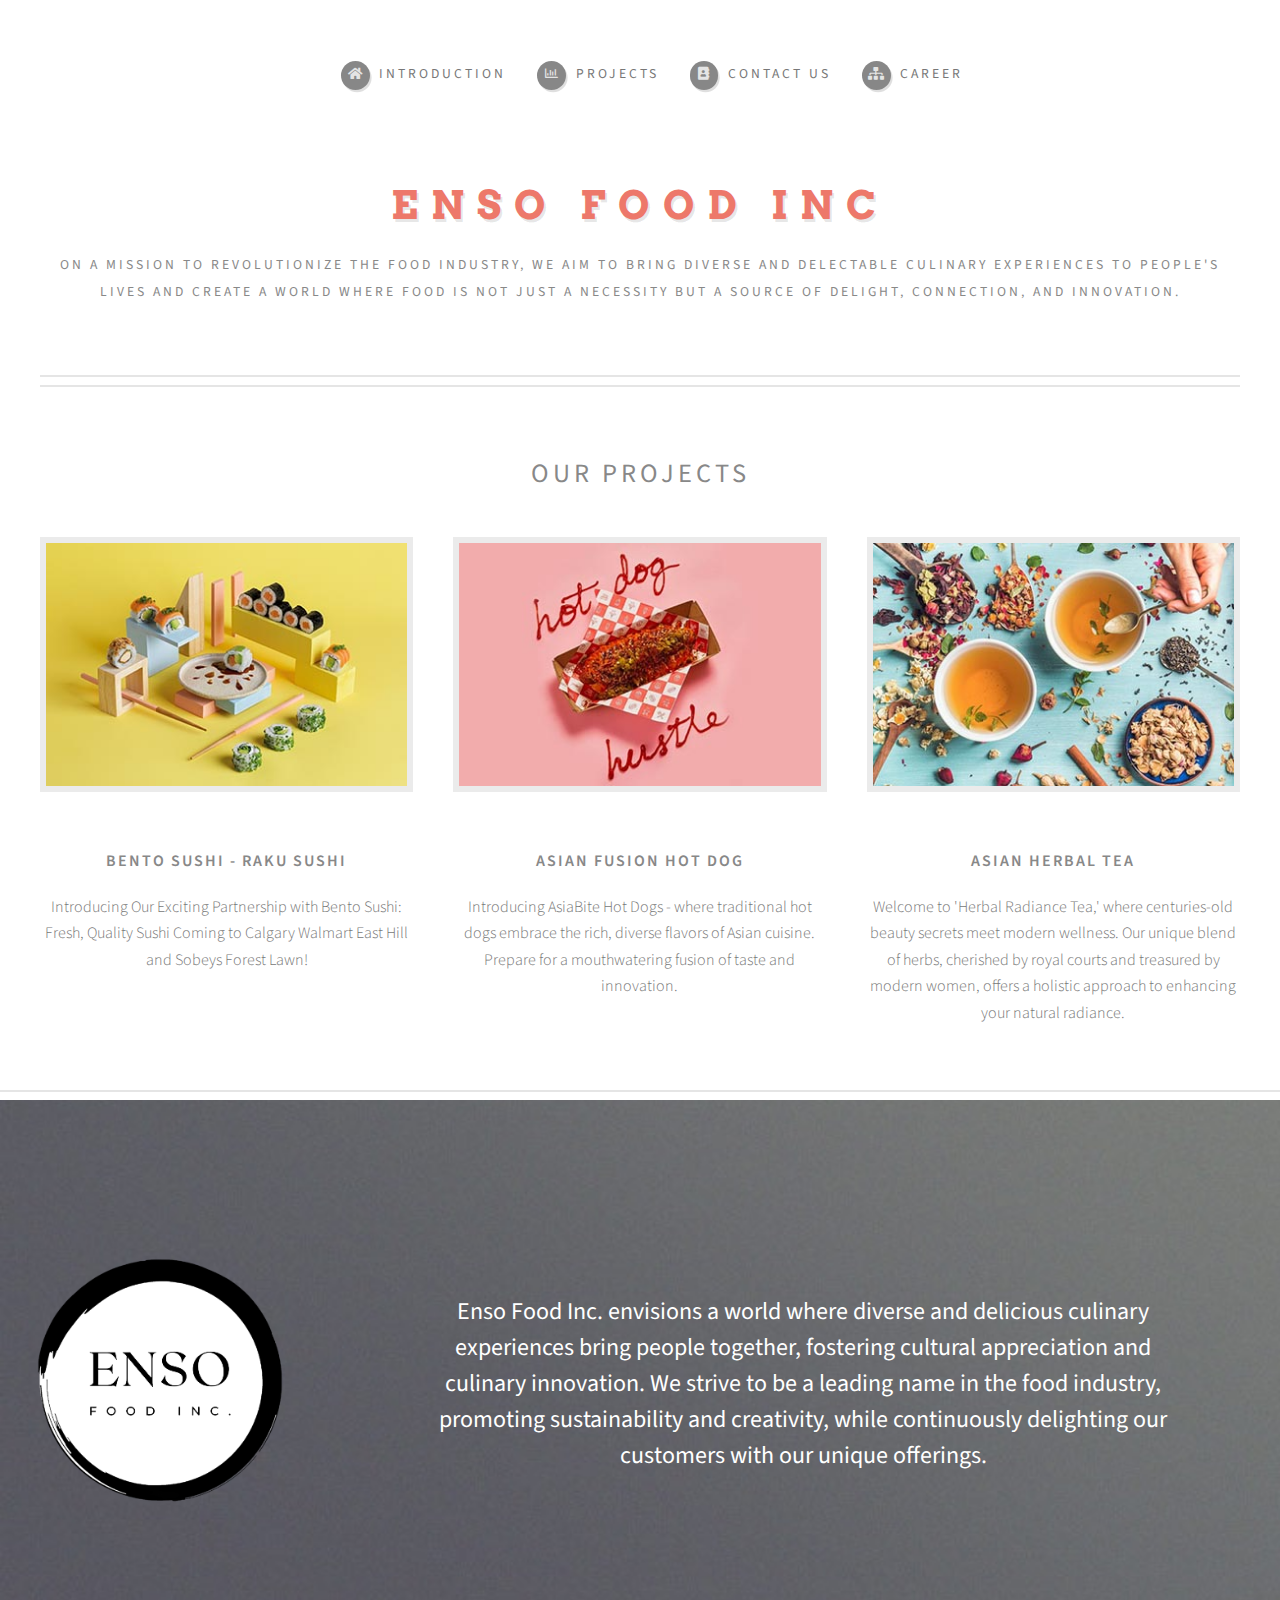
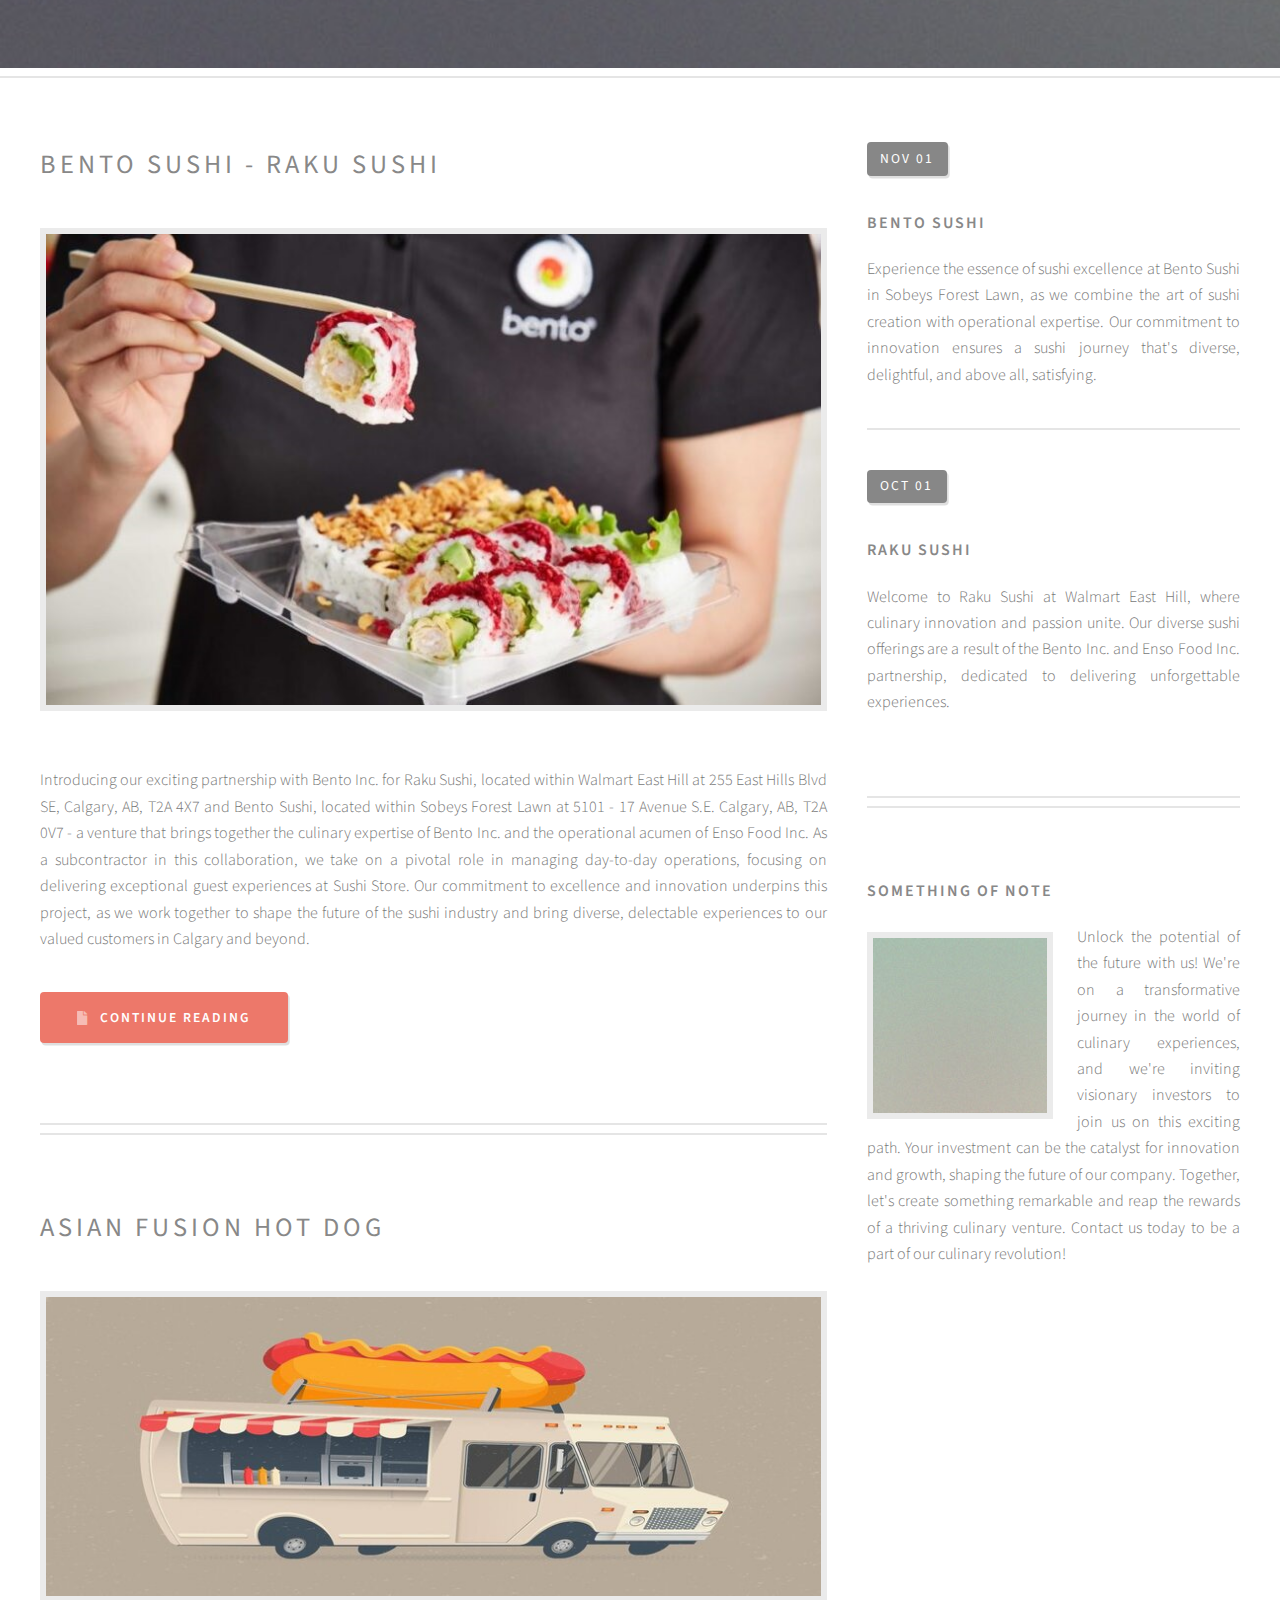
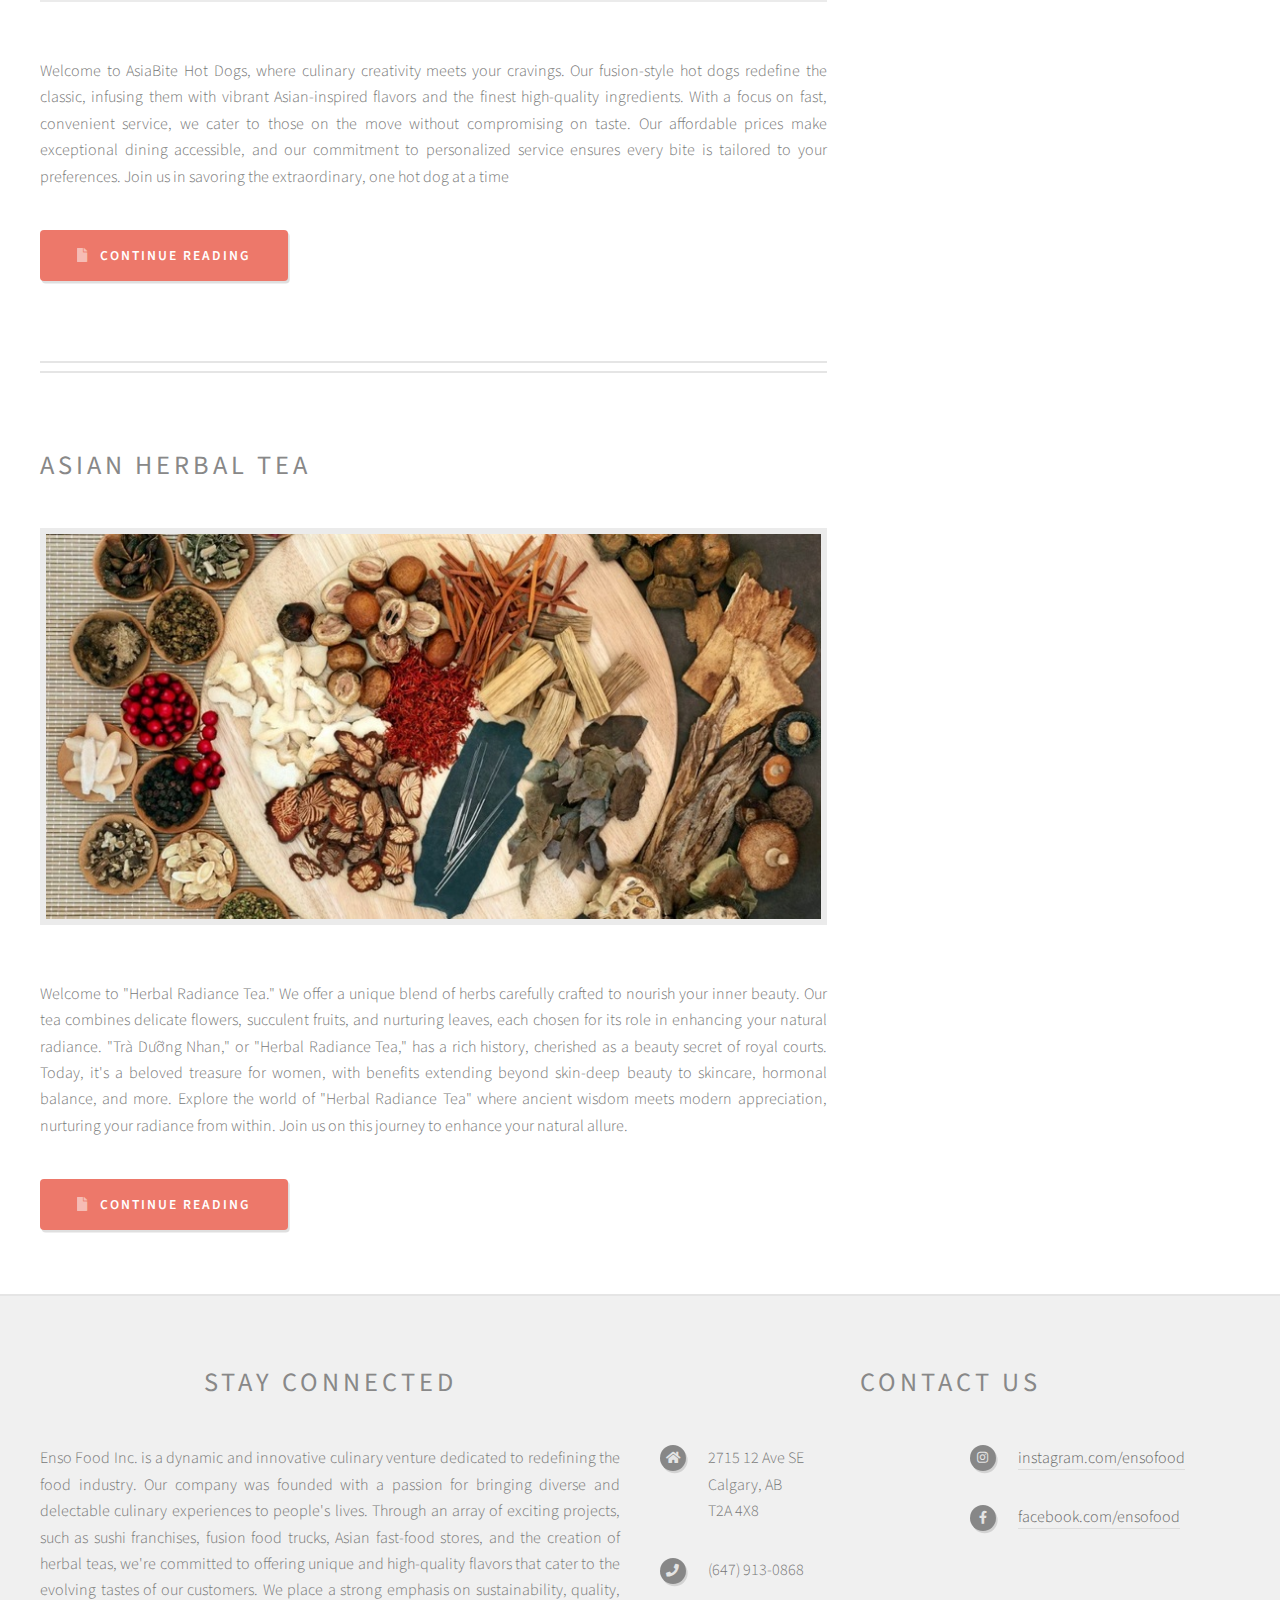
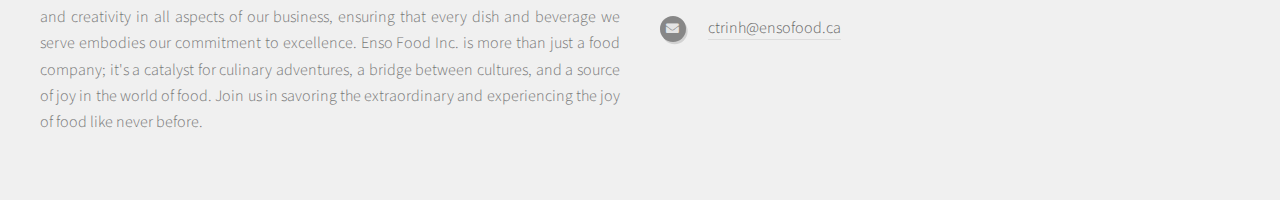
<file: index.html>
<!DOCTYPE HTML>
<!--
	Strongly Typed by HTML5 UP
	html5up.net | @ajlkn
	Free for personal and commercial use under the CCA 3.0 license (html5up.net/license)
-->
<html>

<head>
	<title>Enso Food INC</title>
	<link rel="icon" type="image/x-icon" href="images/favicon.ico">
	<meta charset="utf-8" />
	<meta name="viewport" content="width=device-width, initial-scale=1, user-scalable=no" />
	<link rel="stylesheet" href="assets/css/main.css" />

	<script>
		function scrollToElement(elementId) {
			var element = document.getElementById(elementId);
			if (element) {
				element.scrollIntoView({
					behavior: 'smooth' // Optional: Use smooth scrolling
				});
			}
		}
	</script>
</head>

<body class="homepage is-preload">
	<div id="page-wrapper">

		<!-- Header -->
		<section id="header">
			<div class="container">

				<!-- Logo -->
				<h1 id="logo"><a href="index.html">Enso Food INC</a></h1>
				<p>On a mission to revolutionize the food industry, we aim to bring diverse and delectable culinary
					experiences to people's lives and create a world where food is not just a necessity but a source of
					delight, connection, and innovation.</p>

				<!-- Nav -->
				<nav id="nav">
					<ul>
						<li><a class="icon solid fa-home" href="index.html"><span>Introduction</span></a></li>
						<li>
							<a href="#" class="icon fa-chart-bar"><span>Projects</span></a>
							<ul>
								<li><a href="#sushi-section" onclick="scrollToElement('sushi-section')">Bento Sushi -
										Raku Sushi </a>
								</li>
								<li><a href="#hotdog-section" onclick="scrollToElement('hotdog-section')">Asian Fusion
										Hot Dog</a>
								</li>
								<li><a href="#tea-section" onclick="scrollToElement('tea-section')">Asian Herbal Tea</a>
								</li>
							</ul>
						</li>
						<li><a class="icon solid fa-address-book" href="#contact-us"
								onclick="scrollToElement('contact-us')"><span>Contact Us</span></a>
						</li>
						<!-- <li><a class="icon solid fa-retweet" href="right-sidebar.html"><span>Right Sidebar</span></a></li> -->
						<li><a class="icon solid fa-sitemap" href="#"><span>Career</span></a></li>
					</ul>
				</nav>

			</div>
		</section>

		<!-- Features -->
		<section id="features">
			<div class="container">
				<header>
					<h2>Our projects</h2>
				</header>
				<div class="row aln-center">
					<div class="col-4 col-6-medium col-12-small">

						<!-- Feature -->
						<section>
							<a href="#" class="image featured"><img src="images/pic01.jpg" alt="" /></a>
							<header>
								<h3>Bento Sushi - Raku Sushi</h3>
							</header>
							<p>Introducing Our Exciting Partnership with Bento Sushi: Fresh, Quality Sushi Coming to
								Calgary Walmart East Hill and Sobeys Forest Lawn!
							</p>
						</section>

					</div>
					<div class="col-4 col-6-medium col-12-small">

						<!-- Feature -->
						<section>
							<a href="#" class="image featured"><img src="images/pic02.jpg" alt="" /></a>
							<header>
								<h3>Asian Fusion Hot Dog</h3>
							</header>
							<p>Introducing AsiaBite Hot Dogs - where traditional hot dogs embrace the rich, diverse
								flavors of Asian cuisine. Prepare for a mouthwatering fusion of taste and innovation.
							</p>
						</section>

					</div>
					<div class="col-4 col-6-medium col-12-small">

						<!-- Feature -->
						<section>
							<a href="#" class="image featured"><img src="images/pic03.jpg" alt="" /></a>
							<header>
								<h3>Asian Herbal Tea</h3>
							</header>
							<p>Welcome to 'Herbal Radiance Tea,' where centuries-old beauty secrets meet modern
								wellness. Our unique blend of herbs, cherished by royal courts and treasured by modern
								women, offers a holistic approach to enhancing your natural radiance.</p>
						</section>

					</div>
					<!-- <div class="col-12">
						<ul class="actions">
							<li><a href="#" class="button icon solid fa-file">Tell Me More</a></li>
						</ul>
					</div> -->
				</div>
			</div>
		</section>

		<!-- Banner -->
		<section id="banner">
			<div class='logo-container'>
				<img src="images/Enso.png" class="enso-logo" />
			</div>
			<div class="container">
				<p>Enso Food Inc. envisions a world where diverse and delicious culinary experiences bring people
					together, fostering cultural appreciation and culinary innovation. We strive to be a leading name in
					the food industry, promoting sustainability and creativity, while continuously delighting our
					customers with our unique offerings.</p>
			</div>
		</section>

		<!-- Main -->
		<section id="main">
			<div class="container">
				<div class="row">

					<!-- Content -->
					<div id="content" class="col-8 col-12-medium">

						<!-- Post -->
						<article class="box post" id="sushi-section">
							<header>
								<h2><a href="#">Bento Sushi - Raku Sushi</a></h2>
							</header>
							<a href="#" class="image featured"><img src="images/pic04.jpg" alt="" /></a>
							<p>Introducing our exciting partnership with Bento Inc. for Raku Sushi, located within
								Walmart East Hill at 255 East Hills Blvd SE, Calgary, AB, T2A 4X7 and Bento Sushi,
								located within Sobeys Forest Lawn at 5101 - 17 Avenue S.E.
								Calgary, AB, T2A 0V7 - a venture that brings together the culinary expertise of Bento
								Inc. and the operational acumen of Enso Food Inc. As a subcontractor in this
								collaboration, we take on a pivotal role in managing day-to-day operations, focusing on
								delivering exceptional guest experiences at Sushi Store. Our commitment to excellence
								and innovation underpins this project, as we work together to shape the future of the
								sushi industry and bring diverse, delectable experiences to our valued customers in
								Calgary and beyond.
							</p>
							<ul class="actions">
								<li><a href="sushi.html" class="button icon solid fa-file">Continue
										Reading</a>
								</li>
							</ul>
						</article>

						<!-- Post -->
						<article class="box post" id="hotdog-section">
							<header>
								<h2><a href="#">Asian Fusion Hot Dog</h2>
							</header>
							<a href="#" class="image featured"><img src="images/pic05.jpg" alt="" /></a>
							<p>Welcome to AsiaBite Hot Dogs, where culinary creativity meets your cravings. Our
								fusion-style hot dogs redefine the classic, infusing them with vibrant Asian-inspired
								flavors and the finest high-quality ingredients. With a focus on fast, convenient
								service, we cater to those on the move without compromising on taste. Our affordable
								prices make exceptional dining accessible, and our commitment to personalized service
								ensures every bite is tailored to your preferences. Join us in savoring the
								extraordinary, one hot dog at a time</p>
							<ul class="actions">
								<li><a href="hot-dog.html" class="button icon solid fa-file">Continue Reading</a></li>
							</ul>
						</article>
						<article class="box post" id="tea-section">
							<header>
								<h2><a href="#">Asian Herbal Tea</h2>
							</header>
							<a href="#" class="image featured"><img src="images/pic08.jpg" alt="" /></a>
							<p>Welcome to "Herbal Radiance Tea." We offer a unique blend of herbs carefully crafted to
								nourish your inner beauty. Our tea combines delicate flowers, succulent fruits, and
								nurturing leaves, each chosen for its role in enhancing your natural radiance. "Trà
								Dưỡng Nhan," or "Herbal Radiance Tea," has a rich history, cherished as a beauty secret
								of royal courts. Today, it's a beloved treasure for women, with benefits extending
								beyond skin-deep beauty to skincare, hormonal balance, and more. Explore the world of
								"Herbal Radiance Tea" where ancient wisdom meets modern appreciation, nurturing your
								radiance from within. Join us on this journey to enhance your natural allure.</p>
							<ul class="actions">
								<li><a href="tea.html" class="button icon solid fa-file">Continue Reading</a></li>
							</ul>
						</article>
					</div>

					<!-- Sidebar -->
					<div id="sidebar" class="col-4 col-12-medium">

						<!-- Excerpts -->
						<section>
							<ul class="divided">
								<li>

									<!-- Excerpt -->
									<article class="box excerpt">
										<header>
											<span class="date">Nov 01</span>
											<h3><a href="#">Bento Sushi</a></h3>
										</header>
										<p>Experience the essence of sushi excellence at Bento Sushi in Sobeys Forest
											Lawn, as we combine the art of sushi creation with operational expertise.
											Our commitment to innovation ensures a sushi journey that's diverse,
											delightful, and above all, satisfying.</p>
									</article>

								</li>
								<li>

									<!-- Excerpt -->
									<article class="box excerpt">
										<header>
											<span class="date">Oct 01</span>
											<h3><a href="#">Raku Sushi</a></h3>
										</header>
										<p>Welcome to Raku Sushi at Walmart East Hill, where culinary innovation and
											passion unite. Our diverse sushi offerings are a result of the Bento Inc.
											and Enso Food Inc. partnership, dedicated to delivering unforgettable
											experiences.</p>
									</article>

								</li>

							</ul>
						</section>

						<!-- Highlights -->
						<section>
							<ul class="divided">
								<li>

									<!-- Highlight -->
									<article class="box highlight">
										<header>
											<h3><a href="#">Something of note</a></h3>
										</header>
										<a href="#" class="image left"><img src="images/pic06.jpg" alt="" /></a>
										<p>Unlock the potential of the future with us! We're on a transformative journey
											in the world of culinary experiences, and we're inviting visionary investors
											to join us on this exciting path. Your investment can be the catalyst for
											innovation and growth, shaping the future of our company. Together, let's
											create something remarkable and reap the rewards of a thriving culinary
											venture. Contact us today to be a part of our culinary revolution!
										</p>

									</article>

								</li>
							</ul>
						</section>

					</div>

				</div>
			</div>
		</section>

		<!-- Footer -->
		<section id="footer">
			<div class="container" id="contact-us">
				<div class="row">
					<div class="col-6 col-12-medium">
						<section>
							<h2>STAY CONNECTED</h2>
							<p>Enso Food Inc. is a dynamic and innovative culinary venture dedicated to redefining the
								food industry. Our company was founded with a passion for bringing diverse and
								delectable culinary experiences to people's lives. Through an array of exciting
								projects, such as sushi franchises, fusion food trucks, Asian fast-food stores, and the
								creation of herbal teas, we're committed to offering unique and high-quality flavors
								that cater to the evolving tastes of our customers. We place a strong emphasis on
								sustainability, quality, and creativity in all aspects of our business, ensuring that
								every dish and beverage we serve embodies our commitment to excellence. Enso Food Inc.
								is more than just a food company; it's a catalyst for culinary adventures, a bridge
								between cultures, and a source of joy in the world of food. Join us in savoring the
								extraordinary and experiencing the joy of food like never before.</p>
						</section>
					</div>
					<div class="col-6 col-12-medium">
						<section>
							<h2>CONTACT US</h2>
							<div class="row">
								<div class="col-6 col-12-small">
									<ul class="icons">
										<li class="icon solid fa-home">
											2715 12 Ave SE<br />
											Calgary, AB<br />
											T2A 4X8
										</li>
										<li class="icon solid fa-phone">
											(647) 913-0868
										</li>
										<li class="icon solid fa-envelope">
											<a href="#">ctrinh@ensofood.ca</a>
										</li>
									</ul>
								</div>
								<div class="col-6 col-12-small">
									<ul class="icons">
										<li class="icon brands fa-instagram">
											<a href="https://www.instagram.com/ensofoodinc/"
												target="_blank">instagram.com/ensofood</a>
										</li>
										<li class="icon brands fa-facebook-f">
											<a href="https://www.facebook.com/profile.php?id=61552659223705"
												target="_blank">facebook.com/ensofood</a>
										</li>
									</ul>
								</div>
							</div>
						</section>
					</div>
				</div>
			</div>
		</section>

	</div>

	<!-- Scripts -->
	<script src="assets/js/jquery.min.js"></script>
	<script src="assets/js/jquery.dropotron.min.js"></script>
	<script src="assets/js/browser.min.js"></script>
	<script src="assets/js/breakpoints.min.js"></script>
	<script src="assets/js/util.js"></script>
	<script src="assets/js/main.js"></script>

</body>

</html>
</file>
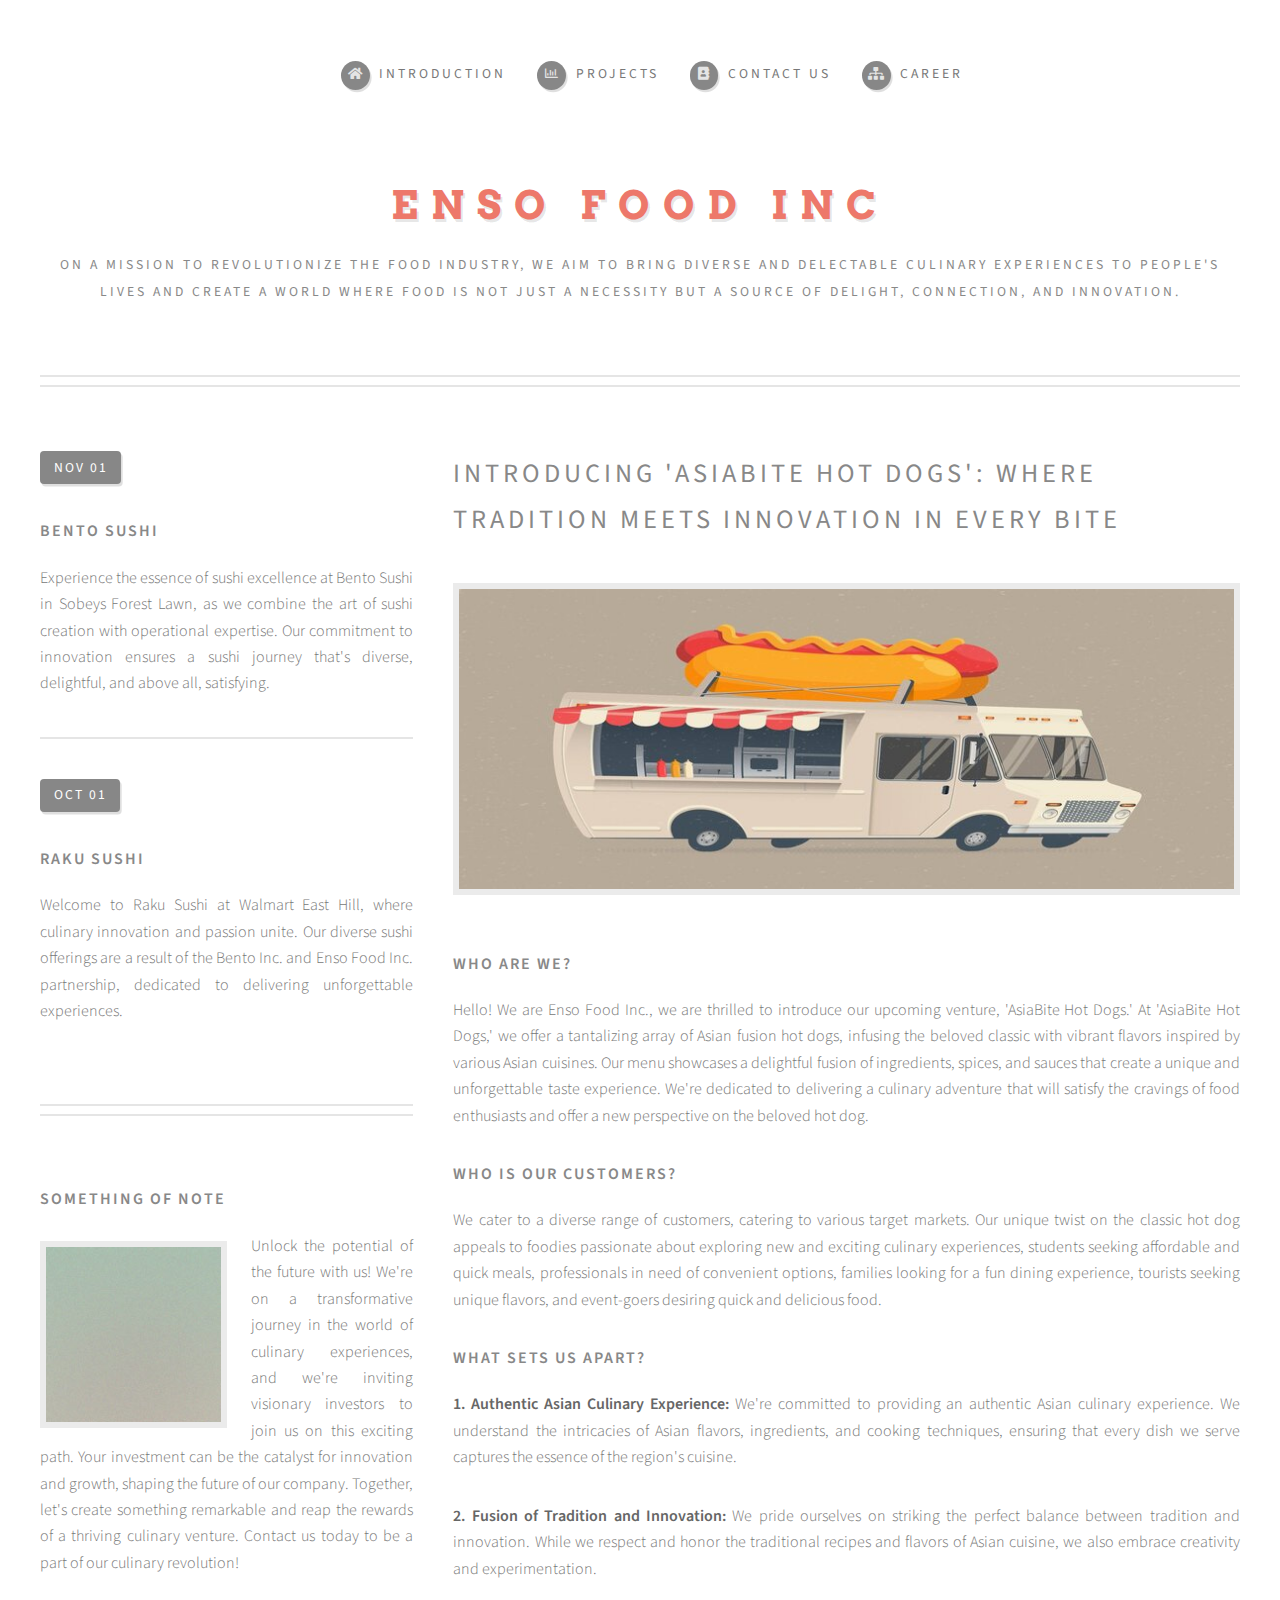
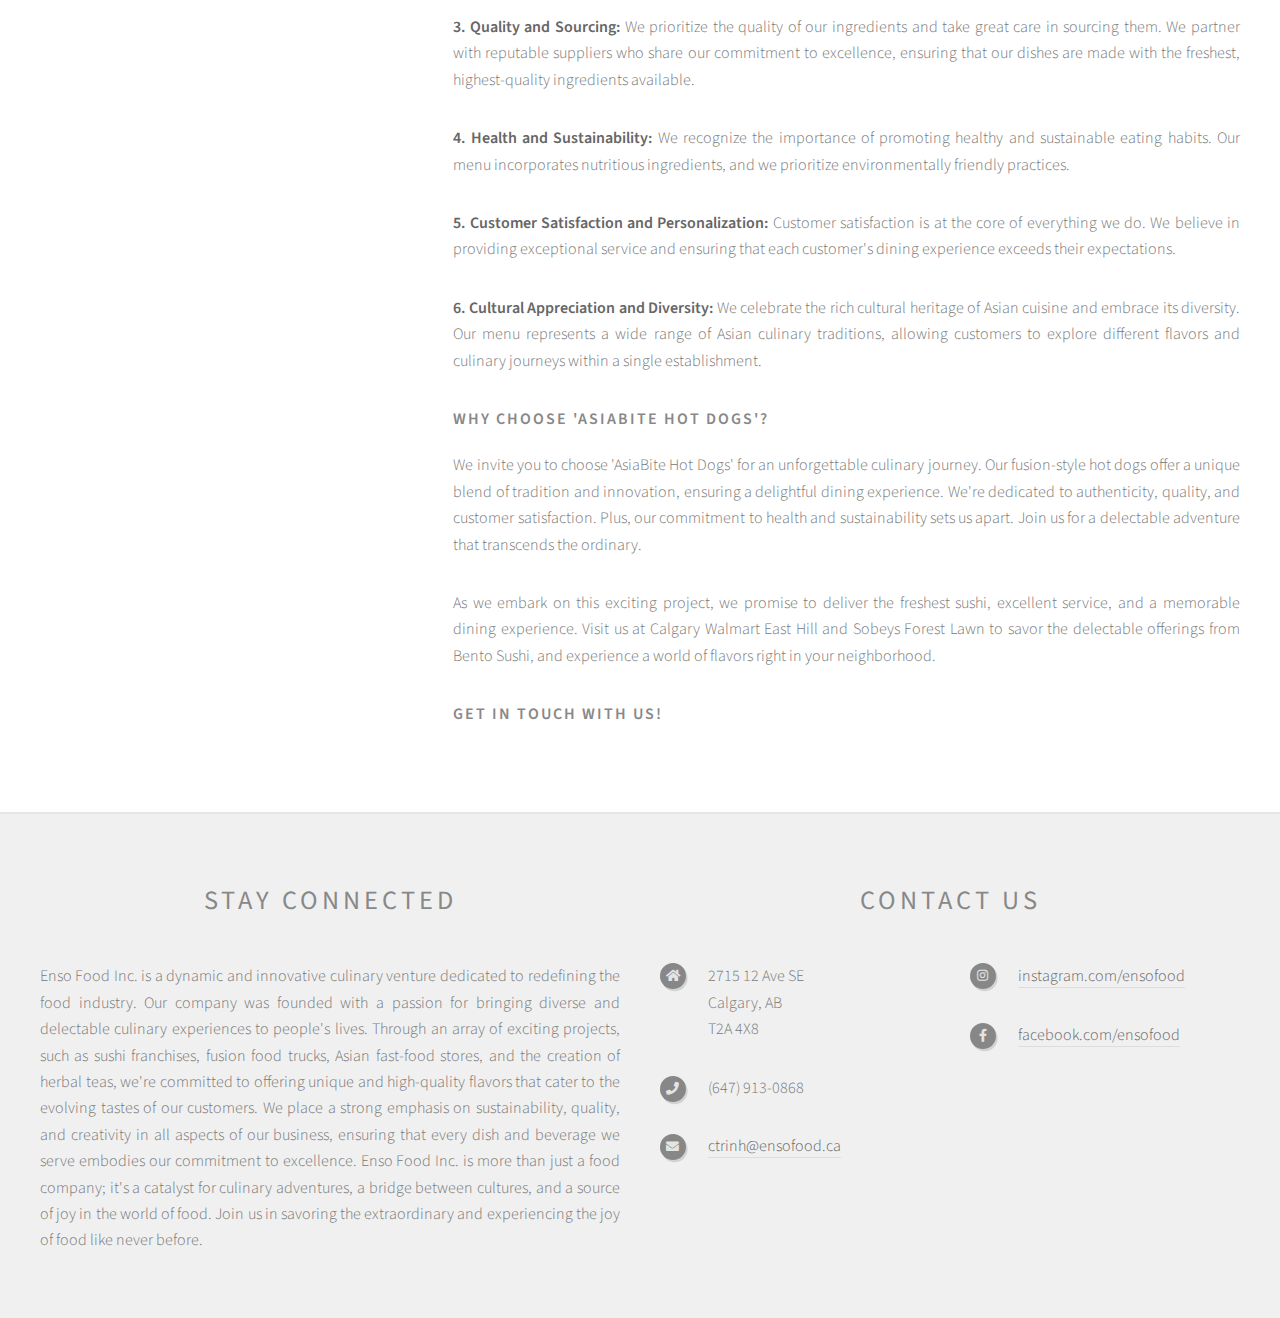
<file: hot-dog.html>
<!DOCTYPE HTML>
<!--
	Strongly Typed by HTML5 UP
	html5up.net | @ajlkn
	Free for personal and commercial use under the CCA 3.0 license (html5up.net/license)
-->
<html>

<head>
	<title>Hot Dogs</title>
	<link rel="icon" type="image/x-icon" href="images/favicon.ico">
	<meta charset="utf-8" />
	<meta name="viewport" content="width=device-width, initial-scale=1, user-scalable=no" />
	<link rel="stylesheet" href="assets/css/main.css" />
	<script>
		function scrollToElement(elementId) {
			var element = document.getElementById(elementId);
			if (element) {
				element.scrollIntoView({
					behavior: 'smooth' // Optional: Use smooth scrolling
				});
			}
		}
	</script>
</head>

<body class="left-sidebar is-preload">
	<div id="page-wrapper">

		<!-- Header -->
		<section id="header">
			<div class="container">

				<!-- Logo -->
				<h1 id="logo"><a href="index.html">Enso Food INC</a></h1>
				<p>On a mission to revolutionize the food industry, we aim to bring diverse and delectable culinary
					experiences to people's lives and create a world where food is not just a necessity but a source of
					delight, connection, and innovation.</p>

				<!-- Nav -->
				<nav id="nav">
					<ul>
						<li><a class="icon solid fa-home" href="index.html"><span>Introduction</span></a></li>
						<li>
							<a href="#" class="icon fa-chart-bar"><span>Projects</span></a>
							<ul>
								<li><a href="#">Bento Sushi - Raku Sushi </a></li>
								<li><a href="#">Asian Fusion Hot Dog</a></li>
								<li><a href="#">Asian Herbal Tea</a></li>
							</ul>
						</li>
						<li><a class="icon solid fa-address-book" href="#contact-us"
								onclick="scrollToElement('contact-us')"><span>Contact Us</span></a>
						</li>
						<!-- <li><a class="icon solid fa-retweet" href="right-sidebar.html"><span>Right Sidebar</span></a></li> -->
						<li><a class="icon solid fa-sitemap" href="#"><span>Career</span></a></li>
					</ul>
				</nav>

			</div>
		</section>

		<!-- Main -->
		<section id="main">
			<div class="container">
				<div class="row">

					<!-- Sidebar -->
					<div id="sidebar" class="col-4 col-12-medium">

						<!-- Excerpts -->
						<ul class="divided">
							<li>

								<!-- Excerpt -->
								<article class="box excerpt">
									<header>
										<span class="date">Nov 01</span>
										<h3><a href="#">Bento Sushi</a></h3>
									</header>
									<p>Experience the essence of sushi excellence at Bento Sushi in Sobeys Forest
										Lawn, as we combine the art of sushi creation with operational expertise.
										Our commitment to innovation ensures a sushi journey that's diverse,
										delightful, and above all, satisfying.</p>
								</article>

							</li>
							<li>

								<!-- Excerpt -->
								<article class="box excerpt">
									<header>
										<span class="date">Oct 01</span>
										<h3><a href="#">Raku Sushi</a></h3>
									</header>
									<p>Welcome to Raku Sushi at Walmart East Hill, where culinary innovation and
										passion unite. Our diverse sushi offerings are a result of the Bento Inc.
										and Enso Food Inc. partnership, dedicated to delivering unforgettable
										experiences.</p>
								</article>

							</li>

						</ul>

						<!-- Highlights -->
						<section>
							<ul class="divided">
								<li>

									<!-- Highlight -->
									<article class="box highlight">
										<header>
											<h3><a href="#">Something of note</a></h3>
										</header>
										<a href="#" class="image left"><img src="images/pic06.jpg" alt="" /></a>
										<p>Unlock the potential of the future with us! We're on a transformative journey
											in the world of culinary experiences, and we're inviting visionary investors
											to join us on this exciting path. Your investment can be the catalyst for
											innovation and growth, shaping the future of our company. Together, let's
											create something remarkable and reap the rewards of a thriving culinary
											venture. Contact us today to be a part of our culinary revolution!</p>

									</article>

								</li>

							</ul>
						</section>

					</div>

					<!-- Content -->
					<div id="content" class="col-8 col-12-medium imp-medium">

						<!-- Post -->
						<div class="box post">
							<header>
								<h2>Introducing 'AsiaBite Hot Dogs': Where Tradition Meets Innovation in Every Bite</h2>
							</header>
							<span class="image featured"><img src="images/pic05.jpg" alt="" /></span>
							<h3>Who are we?</h3>
							<p>Hello! We are Enso Food Inc., we are thrilled to introduce our upcoming venture,
								'AsiaBite Hot Dogs.' At 'AsiaBite Hot Dogs,' we offer a tantalizing array of Asian
								fusion hot dogs, infusing the beloved classic with vibrant flavors inspired by various
								Asian cuisines. Our menu showcases a delightful fusion of ingredients, spices, and
								sauces that create a unique and unforgettable taste experience. We're dedicated to
								delivering a culinary adventure that will satisfy the cravings of food enthusiasts and
								offer a new perspective on the beloved hot dog.</p>

							<h3>Who is our customers?</h3>

							<p>We cater to a diverse range of customers, catering to various target markets. Our unique
								twist on the classic hot dog appeals to foodies passionate about exploring new and
								exciting culinary experiences, students seeking affordable and quick meals,
								professionals in need of convenient options, families looking for a fun dining
								experience, tourists seeking unique flavors, and event-goers desiring quick and
								delicious food.</p>

							<h3>What sets us apart?</h3>

							<p><strong>1. Authentic Asian Culinary Experience: </strong>We're committed to providing an
								authentic Asian
								culinary experience. We understand the intricacies of Asian flavors, ingredients, and
								cooking techniques, ensuring that every dish we serve captures the essence of the
								region's cuisine.</p>

							<p><strong>2. Fusion of Tradition and Innovation:</strong> We pride ourselves on striking
								the perfect balance
								between tradition and innovation. While we respect and honor the traditional recipes and
								flavors of Asian cuisine, we also embrace creativity and experimentation.</p>

							<p><strong>3. Quality and Sourcing:</strong> We prioritize the quality of our ingredients
								and take great care
								in sourcing them. We partner with reputable suppliers who share our commitment to
								excellence, ensuring that our dishes are made with the freshest, highest-quality
								ingredients available.</p>

							<p><strong>4. Health and Sustainability:</strong> We recognize the importance of promoting
								healthy and
								sustainable eating habits. Our menu incorporates nutritious ingredients, and we
								prioritize environmentally friendly practices.</p>
							<p><strong>5. Customer Satisfaction and Personalization: </strong>Customer satisfaction is
								at the core of everything we do. We believe in providing exceptional service and
								ensuring that each customer's dining experience exceeds their expectations.</p>
							<p><strong>6. Cultural Appreciation and Diversity: </strong>We celebrate the rich cultural
								heritage of Asian cuisine and embrace its diversity. Our menu represents a wide range of
								Asian culinary traditions, allowing customers to explore different flavors and culinary
								journeys within a single establishment.</p>

							<h3>Why choose 'AsiaBite Hot Dogs'?</h3>

							<p>We invite you to choose 'AsiaBite Hot Dogs' for an unforgettable culinary journey. Our
								fusion-style hot dogs offer a unique blend of tradition and innovation, ensuring a
								delightful dining experience. We're dedicated to authenticity, quality, and customer
								satisfaction. Plus, our commitment to health and sustainability sets us apart. Join us
								for a delectable adventure that transcends the ordinary.</p>

							<p>As we embark on this exciting project, we promise to deliver the freshest sushi,
								excellent
								service, and a memorable dining experience. Visit us at Calgary Walmart East Hill and
								Sobeys
								Forest Lawn to savor the delectable offerings from Bento Sushi, and experience a world
								of
								flavors right in your neighborhood.</p>

							<h3>Get in touch with us!</h3>

							</article>

						</div>

					</div>
				</div>
		</section>

		<!-- Footer -->
		<section id="footer">
			<div class="container" id="contact-us">
				<div class="row">
					<div class="col-6 col-12-medium">
						<section>
							<h2>STAY CONNECTED</h2>
							<p>Enso Food Inc. is a dynamic and innovative culinary venture dedicated to redefining the
								food industry. Our company was founded with a passion for bringing diverse and
								delectable culinary experiences to people's lives. Through an array of exciting
								projects, such as sushi franchises, fusion food trucks, Asian fast-food stores, and the
								creation of herbal teas, we're committed to offering unique and high-quality flavors
								that cater to the evolving tastes of our customers. We place a strong emphasis on
								sustainability, quality, and creativity in all aspects of our business, ensuring that
								every dish and beverage we serve embodies our commitment to excellence. Enso Food Inc.
								is more than just a food company; it's a catalyst for culinary adventures, a bridge
								between cultures, and a source of joy in the world of food. Join us in savoring the
								extraordinary and experiencing the joy of food like never before.</p>
						</section>
					</div>
					<div class="col-6 col-12-medium">
						<section>
							<h2>CONTACT US</h2>
							<div class="row">
								<div class="col-6 col-12-small">
									<ul class="icons">
										<li class="icon solid fa-home">
											2715 12 Ave SE<br />
											Calgary, AB<br />
											T2A 4X8
										</li>
										<li class="icon solid fa-phone">
											(647) 913-0868
										</li>
										<li class="icon solid fa-envelope">
											<a href="#">ctrinh@ensofood.ca</a>
										</li>
									</ul>
								</div>
								<div class="col-6 col-12-small">
									<ul class="icons">
										<li class="icon brands fa-instagram">
											<a href="https://www.instagram.com/ensofoodinc/"
												target="_blank">instagram.com/ensofood</a>
										</li>
										<li class="icon brands fa-facebook-f">
											<a href="https://www.facebook.com/profile.php?id=61552659223705"
												target="_blank">facebook.com/ensofood</a>
										</li>
									</ul>
								</div>
							</div>
						</section>
					</div>
				</div>
			</div>
		</section>

	</div>

	<!-- Scripts -->
	<script src="assets/js/jquery.min.js"></script>
	<script src="assets/js/jquery.dropotron.min.js"></script>
	<script src="assets/js/browser.min.js"></script>
	<script src="assets/js/breakpoints.min.js"></script>
	<script src="assets/js/util.js"></script>
	<script src="assets/js/main.js"></script>

</body>

</html>
</file>
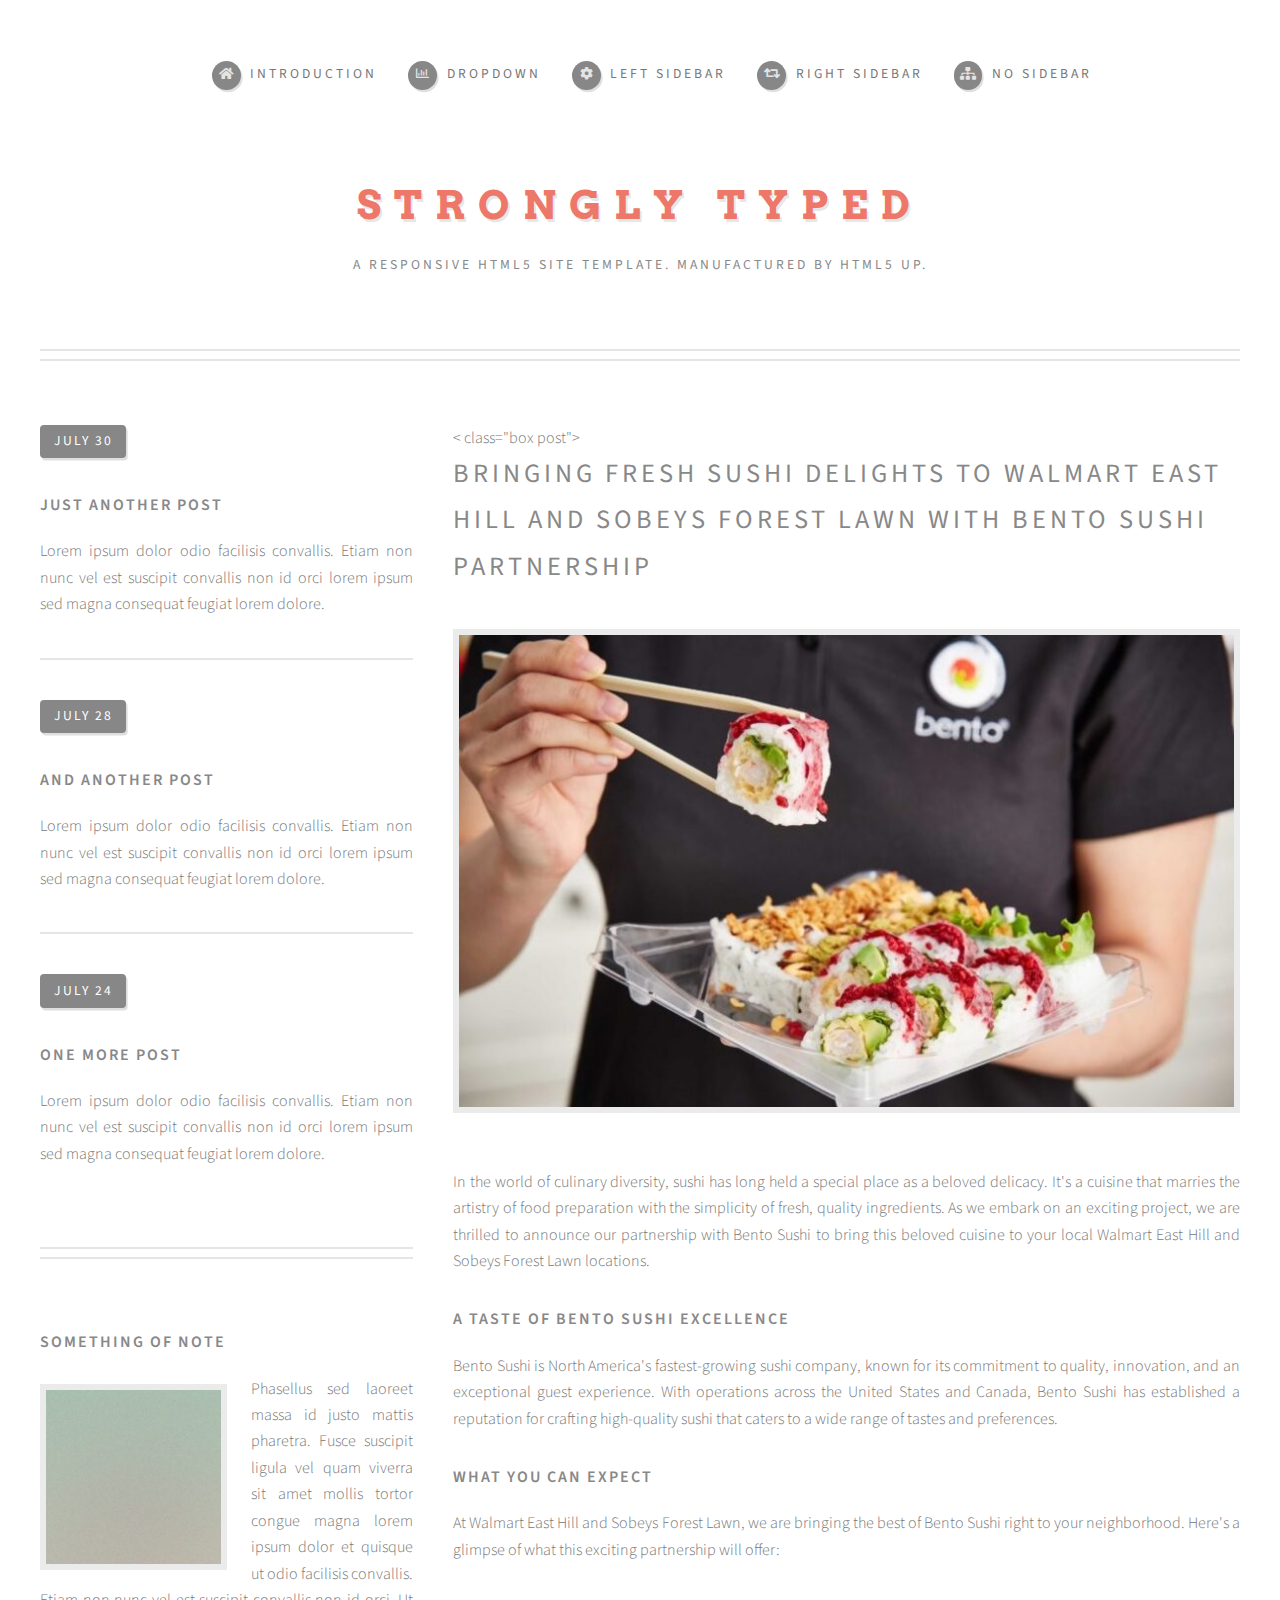
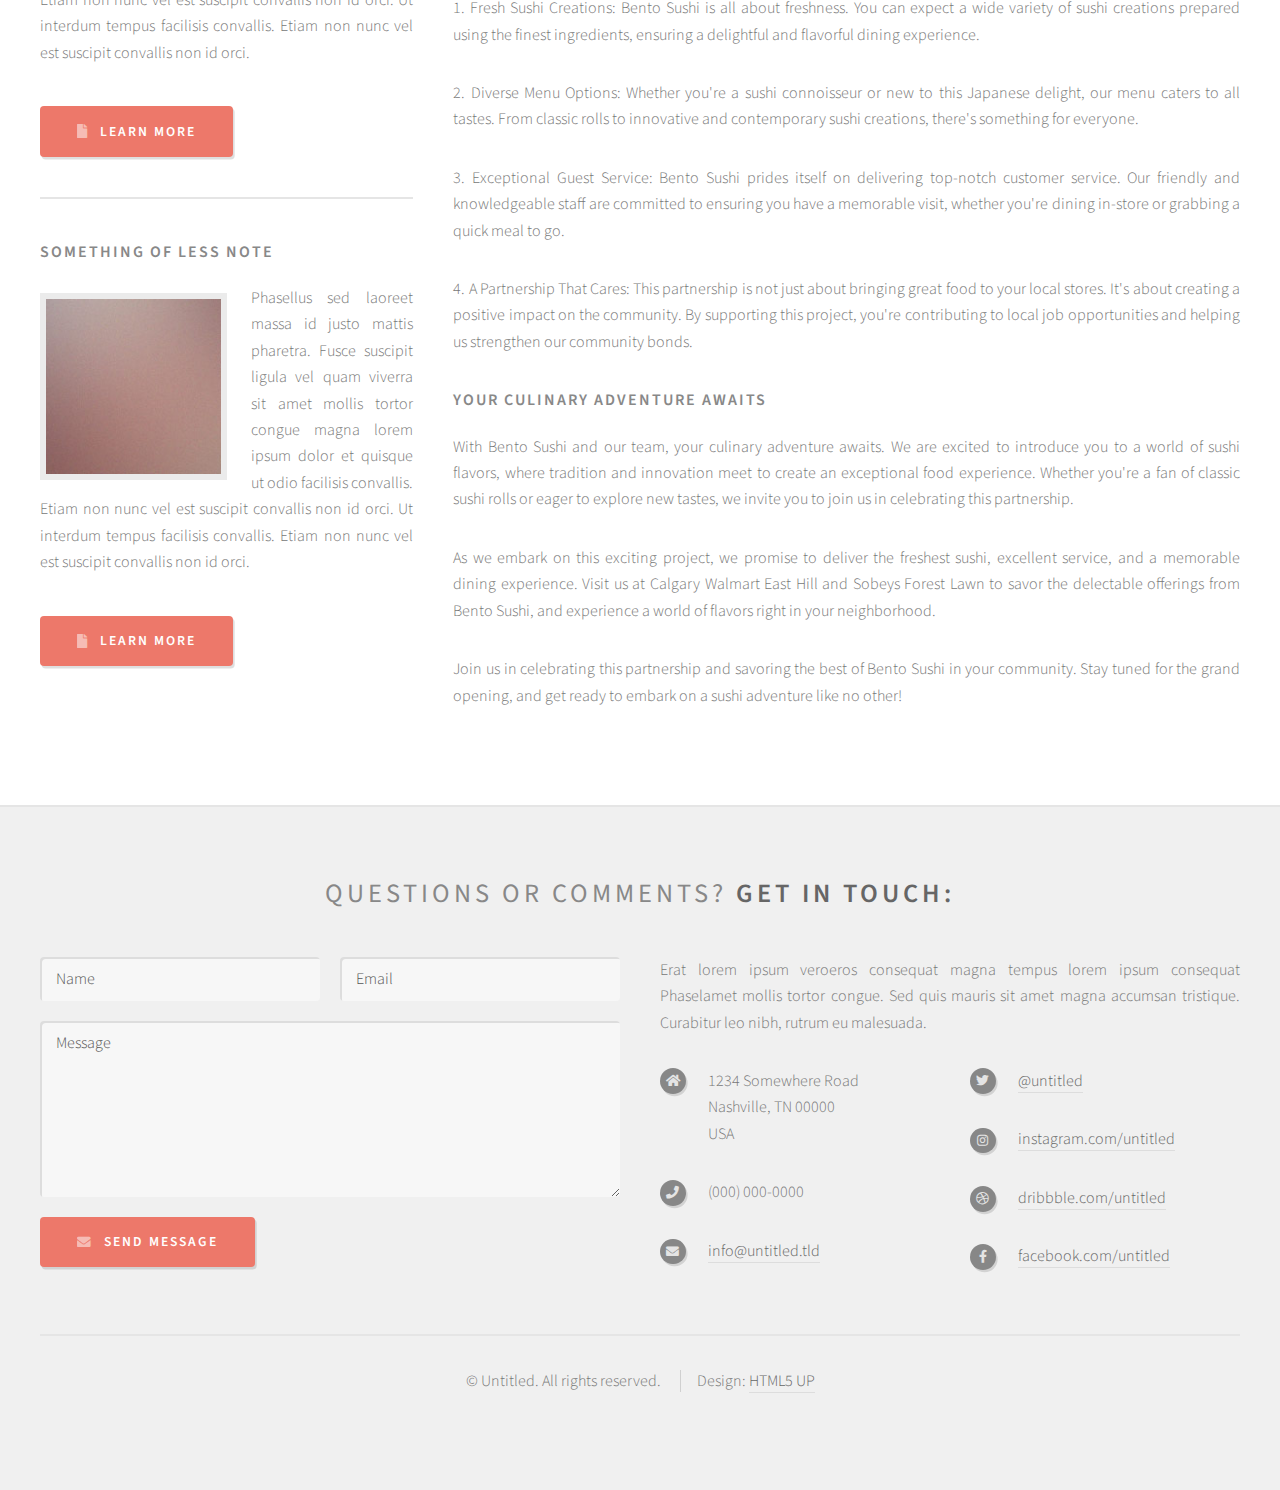
<file: left-sidebar.html>
<!DOCTYPE HTML>
<!--
	Strongly Typed by HTML5 UP
	html5up.net | @ajlkn
	Free for personal and commercial use under the CCA 3.0 license (html5up.net/license)
-->
<html>

<head>
	<title>Left Sidebar - Strongly Typed by HTML5 UP</title>
	<meta charset="utf-8" />
	<meta name="viewport" content="width=device-width, initial-scale=1, user-scalable=no" />
	<link rel="stylesheet" href="assets/css/main.css" />
</head>

<body class="left-sidebar is-preload">
	<div id="page-wrapper">

		<!-- Header -->
		<section id="header">
			<div class="container">

				<!-- Logo -->
				<h1 id="logo"><a href="index.html">Strongly Typed</a></h1>
				<p>A responsive HTML5 site template. Manufactured by HTML5 UP.</p>

				<!-- Nav -->
				<nav id="nav">
					<ul>
						<li><a class="icon solid fa-home" href="index.html"><span>Introduction</span></a></li>
						<li>
							<a href="#" class="icon fa-chart-bar"><span>Dropdown</span></a>
							<ul>
								<li><a href="#">Lorem ipsum dolor</a></li>
								<li><a href="#">Magna phasellus</a></li>
								<li><a href="#">Etiam dolore nisl</a></li>
								<li>
									<a href="#">Phasellus consequat</a>
									<ul>
										<li><a href="#">Magna phasellus</a></li>
										<li><a href="#">Etiam dolore nisl</a></li>
										<li><a href="#">Phasellus consequat</a></li>
									</ul>
								</li>
								<li><a href="#">Veroeros feugiat</a></li>
							</ul>
						</li>
						<li><a class="icon solid fa-cog" href="left-sidebar.html"><span>Left Sidebar</span></a></li>
						<li><a class="icon solid fa-retweet" href="right-sidebar.html"><span>Right Sidebar</span></a>
						</li>
						<li><a class="icon solid fa-sitemap" href="no-sidebar.html"><span>No Sidebar</span></a></li>
					</ul>
				</nav>

			</div>
		</section>

		<!-- Main -->
		<section id="main">
			<div class="container">
				<div class="row">

					<!-- Sidebar -->
					<div id="sidebar" class="col-4 col-12-medium">

						<!-- Excerpts -->
						<section>
							<ul class="divided">
								<li>

									<!-- Excerpt -->
									<article class="box excerpt">
										<header>
											<span class="date">July 30</span>
											<h3><a href="#">Just another post</a></h3>
										</header>
										<p>Lorem ipsum dolor odio facilisis convallis. Etiam non nunc vel est
											suscipit convallis non id orci lorem ipsum sed magna consequat feugiat lorem
											dolore.</p>
									</article>

								</li>
								<li>

									<!-- Excerpt -->
									<article class="box excerpt">
										<header>
											<span class="date">July 28</span>
											<h3><a href="#">And another post</a></h3>
										</header>
										<p>Lorem ipsum dolor odio facilisis convallis. Etiam non nunc vel est
											suscipit convallis non id orci lorem ipsum sed magna consequat feugiat lorem
											dolore.</p>
									</article>

								</li>
								<li>

									<!-- Excerpt -->
									<article class="box excerpt">
										<header>
											<span class="date">July 24</span>
											<h3><a href="#">One more post</a></h3>
										</header>
										<p>Lorem ipsum dolor odio facilisis convallis. Etiam non nunc vel est
											suscipit convallis non id orci lorem ipsum sed magna consequat feugiat lorem
											dolore.</p>
									</article>

								</li>
							</ul>
						</section>

						<!-- Highlights -->
						<section>
							<ul class="divided">
								<li>

									<!-- Highlight -->
									<article class="box highlight">
										<header>
											<h3><a href="#">Something of note</a></h3>
										</header>
										<a href="#" class="image left"><img src="images/pic06.jpg" alt="" /></a>
										<p>Phasellus sed laoreet massa id justo mattis pharetra. Fusce suscipit ligula
											vel quam
											viverra sit amet mollis tortor congue magna lorem ipsum dolor et quisque ut
											odio facilisis
											convallis. Etiam non nunc vel est suscipit convallis non id orci. Ut
											interdum tempus
											facilisis convallis. Etiam non nunc vel est suscipit convallis non id orci.
										</p>
										<ul class="actions">
											<li><a href="#" class="button icon solid fa-file">Learn More</a></li>
										</ul>
									</article>

								</li>
								<li>

									<!-- Highlight -->
									<article class="box highlight">
										<header>
											<h3><a href="#">Something of less note</a></h3>
										</header>
										<a href="#" class="image left"><img src="images/pic07.jpg" alt="" /></a>
										<p>Phasellus sed laoreet massa id justo mattis pharetra. Fusce suscipit ligula
											vel quam
											viverra sit amet mollis tortor congue magna lorem ipsum dolor et quisque ut
											odio facilisis
											convallis. Etiam non nunc vel est suscipit convallis non id orci. Ut
											interdum tempus
											facilisis convallis. Etiam non nunc vel est suscipit convallis non id orci.
										</p>
										<ul class="actions">
											<li><a href="#" class="button icon solid fa-file">Learn More</a></li>
										</ul>
									</article>

								</li>
							</ul>
						</section>

					</div>

					<!-- Content -->
					<div id="content" class="col-8 col-12-medium imp-medium">

						<!-- Post -->
						< class="box post">
							<header>
								<h2>Bringing Fresh Sushi Delights to Walmart East Hill and Sobeys Forest Lawn with Bento
									Sushi Partnership</h2>
							</header>
							<span class="image featured"><img src="images/pic04.jpg" alt="" /></span>
							<p>In the world of culinary diversity, sushi has long held a special place as a beloved
								delicacy. It's a cuisine that marries the artistry of food preparation with the
								simplicity
								of fresh, quality ingredients. As we embark on an exciting project, we are thrilled to
								announce our partnership with Bento Sushi to bring this beloved cuisine to your local
								Walmart East Hill and Sobeys Forest Lawn locations.</p>

							<h3>A Taste of Bento Sushi Excellence</h3>

							<p>Bento Sushi is North America's fastest-growing sushi company, known for its commitment to
								quality, innovation, and an exceptional guest experience. With operations across the
								United
								States and Canada, Bento Sushi has established a reputation for crafting high-quality
								sushi
								that caters to a wide range of tastes and preferences.</p>

							<h3>What You Can Expect</h3>

							<p>At Walmart East Hill and Sobeys Forest Lawn, we are bringing the best of Bento Sushi
								right
								to your neighborhood. Here's a glimpse of what this exciting partnership will offer:</p>

							<p>1. Fresh Sushi Creations: Bento Sushi is all about freshness. You can expect a wide
								variety
								of sushi creations prepared using the finest ingredients, ensuring a delightful and
								flavorful dining experience.</p>

							<p>2. Diverse Menu Options: Whether you're a sushi connoisseur or new to this Japanese
								delight,
								our menu caters to all tastes. From classic rolls to innovative and contemporary sushi
								creations, there's something for everyone.</p>

							<p>3. Exceptional Guest Service: Bento Sushi prides itself on delivering top-notch customer
								service. Our friendly and knowledgeable staff are committed to ensuring you have a
								memorable
								visit, whether you're dining in-store or grabbing a quick meal to go.</p>

							<p>4. A Partnership That Cares: This partnership is not just about bringing great food to
								your
								local stores. It's about creating a positive impact on the community. By supporting this
								project, you're contributing to local job opportunities and helping us strengthen our
								community bonds.</p>

							<h3>Your Culinary Adventure Awaits</h3>

							<p>With Bento Sushi and our team, your culinary adventure awaits. We are excited to
								introduce
								you to a world of sushi flavors, where tradition and innovation meet to create an
								exceptional food experience. Whether you're a fan of classic sushi rolls or eager to
								explore
								new tastes, we invite you to join us in celebrating this partnership.</p>

							<p>As we embark on this exciting project, we promise to deliver the freshest sushi,
								excellent
								service, and a memorable dining experience. Visit us at Calgary Walmart East Hill and
								Sobeys
								Forest Lawn to savor the delectable offerings from Bento Sushi, and experience a world
								of
								flavors right in your neighborhood.</p>

							<p>Join us in celebrating this partnership and savoring the best of Bento Sushi in your
								community. Stay tuned for the grand opening, and get ready to embark on a sushi
								adventure
								like no other!</p>

							</article>

					</div>

				</div>
			</div>
		</section>

		<!-- Footer -->
		<section id="footer">
			<div class="container">
				<header>
					<h2>Questions or comments? <strong>Get in touch:</strong></h2>
				</header>
				<div class="row">
					<div class="col-6 col-12-medium">
						<section>
							<form method="post" action="#">
								<div class="row gtr-50">
									<div class="col-6 col-12-small">
										<input name="name" placeholder="Name" type="text" />
									</div>
									<div class="col-6 col-12-small">
										<input name="email" placeholder="Email" type="text" />
									</div>
									<div class="col-12">
										<textarea name="message" placeholder="Message"></textarea>
									</div>
									<div class="col-12">
										<a href="#" class="form-button-submit button icon solid fa-envelope">Send
											Message</a>
									</div>
								</div>
							</form>
						</section>
					</div>
					<div class="col-6 col-12-medium">
						<section>
							<p>Erat lorem ipsum veroeros consequat magna tempus lorem ipsum consequat Phaselamet
								mollis tortor congue. Sed quis mauris sit amet magna accumsan tristique. Curabitur
								leo nibh, rutrum eu malesuada.</p>
							<div class="row">
								<div class="col-6 col-12-small">
									<ul class="icons">
										<li class="icon solid fa-home">
											1234 Somewhere Road<br />
											Nashville, TN 00000<br />
											USA
										</li>
										<li class="icon solid fa-phone">
											(000) 000-0000
										</li>
										<li class="icon solid fa-envelope">
											<a href="#">info@untitled.tld</a>
										</li>
									</ul>
								</div>
								<div class="col-6 col-12-small">
									<ul class="icons">
										<li class="icon brands fa-twitter">
											<a href="#">@untitled</a>
										</li>
										<li class="icon brands fa-instagram">
											<a href="#">instagram.com/untitled</a>
										</li>
										<li class="icon brands fa-dribbble">
											<a href="#">dribbble.com/untitled</a>
										</li>
										<li class="icon brands fa-facebook-f">
											<a href="#">facebook.com/untitled</a>
										</li>
									</ul>
								</div>
							</div>
						</section>
					</div>
				</div>
			</div>
			<div id="copyright" class="container">
				<ul class="links">
					<li>&copy; Untitled. All rights reserved.</li>
					<li>Design: <a href="http://html5up.net">HTML5 UP</a></li>
				</ul>
			</div>
		</section>

	</div>

	<!-- Scripts -->
	<script src="assets/js/jquery.min.js"></script>
	<script src="assets/js/jquery.dropotron.min.js"></script>
	<script src="assets/js/browser.min.js"></script>
	<script src="assets/js/breakpoints.min.js"></script>
	<script src="assets/js/util.js"></script>
	<script src="assets/js/main.js"></script>

</body>

</html>
</file>
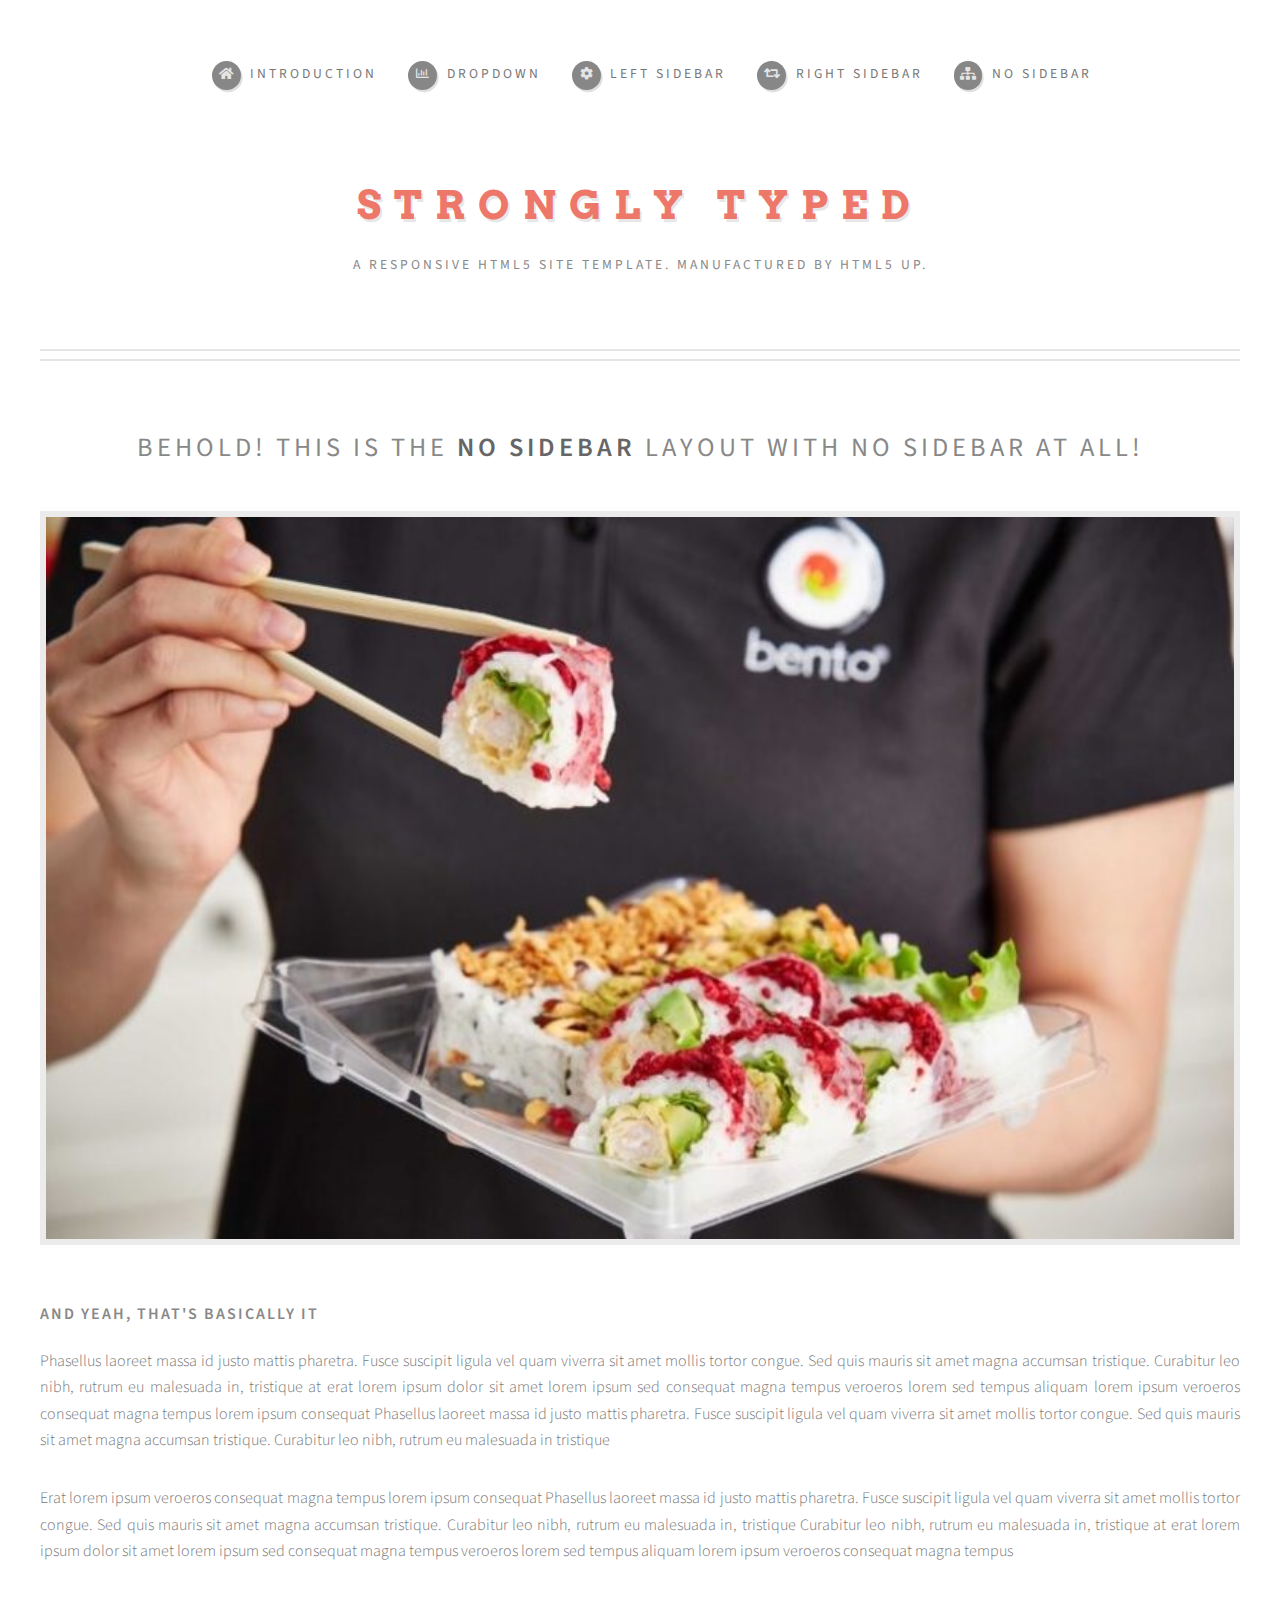
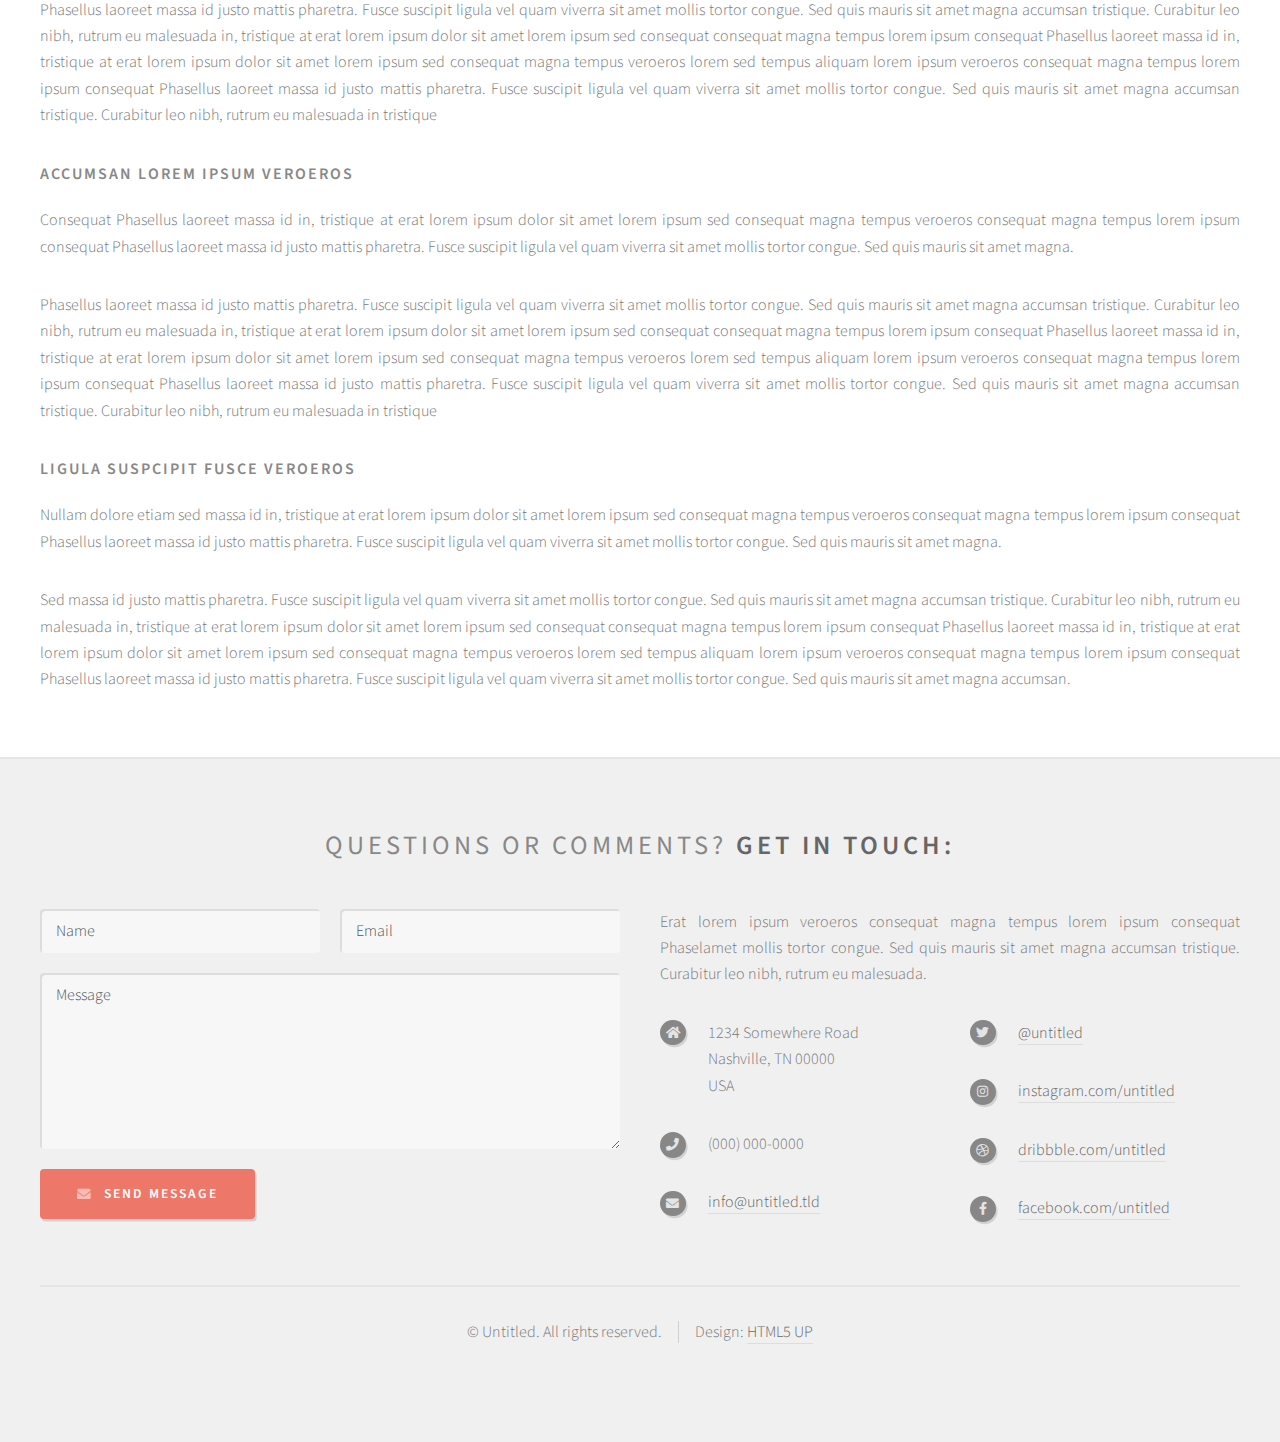
<file: no-sidebar.html>
<!DOCTYPE HTML>
<!--
	Strongly Typed by HTML5 UP
	html5up.net | @ajlkn
	Free for personal and commercial use under the CCA 3.0 license (html5up.net/license)
-->
<html>
	<head>
		<title>No Sidebar - Strongly Typed by HTML5 UP</title>
		<meta charset="utf-8" />
		<meta name="viewport" content="width=device-width, initial-scale=1, user-scalable=no" />
		<link rel="stylesheet" href="assets/css/main.css" />
	</head>
	<body class="no-sidebar is-preload">
		<div id="page-wrapper">

			<!-- Header -->
				<section id="header">
					<div class="container">

						<!-- Logo -->
							<h1 id="logo"><a href="index.html">Strongly Typed</a></h1>
							<p>A responsive HTML5 site template. Manufactured by HTML5 UP.</p>

						<!-- Nav -->
							<nav id="nav">
								<ul>
									<li><a class="icon solid fa-home" href="index.html"><span>Introduction</span></a></li>
									<li>
										<a href="#" class="icon fa-chart-bar"><span>Dropdown</span></a>
										<ul>
											<li><a href="#">Lorem ipsum dolor</a></li>
											<li><a href="#">Magna phasellus</a></li>
											<li><a href="#">Etiam dolore nisl</a></li>
											<li>
												<a href="#">Phasellus consequat</a>
												<ul>
													<li><a href="#">Magna phasellus</a></li>
													<li><a href="#">Etiam dolore nisl</a></li>
													<li><a href="#">Phasellus consequat</a></li>
												</ul>
											</li>
											<li><a href="#">Veroeros feugiat</a></li>
										</ul>
									</li>
									<li><a class="icon solid fa-cog" href="left-sidebar.html"><span>Left Sidebar</span></a></li>
									<li><a class="icon solid fa-retweet" href="right-sidebar.html"><span>Right Sidebar</span></a></li>
									<li><a class="icon solid fa-sitemap" href="no-sidebar.html"><span>No Sidebar</span></a></li>
								</ul>
							</nav>

					</div>
				</section>

			<!-- Main -->
				<section id="main">
					<div class="container">
						<div id="content">

							<!-- Post -->
								<article class="box post">
									<header>
										<h2>Behold! This is the <strong>no sidebar</strong> layout<br />
										with no sidebar at all!</h2>
									</header>
									<span class="image featured"><img src="images/pic04.jpg" alt="" /></span>
									<h3>And yeah, that's basically it</h3>
									<p>Phasellus laoreet massa id justo mattis pharetra. Fusce suscipit
									ligula vel quam viverra sit amet mollis tortor congue. Sed quis mauris
									sit amet magna accumsan tristique. Curabitur leo nibh, rutrum eu malesuada
									in, tristique at erat lorem ipsum dolor sit amet lorem ipsum sed consequat
									magna tempus veroeros lorem sed tempus aliquam lorem ipsum veroeros
									consequat magna tempus lorem ipsum consequat Phasellus laoreet massa id
									justo mattis pharetra. Fusce suscipit ligula vel quam viverra sit amet
									mollis tortor congue. Sed quis mauris sit amet magna accumsan tristique.
									Curabitur leo nibh, rutrum eu malesuada in tristique</p>
									<p>Erat lorem ipsum veroeros consequat magna tempus lorem ipsum consequat
									Phasellus laoreet massa id justo mattis pharetra. Fusce suscipit ligula
									vel quam viverra sit amet mollis tortor congue. Sed quis mauris sit amet
									magna accumsan tristique. Curabitur leo nibh, rutrum eu malesuada in,
									tristique Curabitur leo nibh, rutrum eu malesuada in, tristique
									at erat lorem ipsum dolor sit amet lorem ipsum sed consequat magna
									tempus veroeros lorem sed tempus aliquam lorem ipsum veroeros consequat
									magna tempus</p>
									<p>Phasellus laoreet massa id justo mattis pharetra. Fusce suscipit
									ligula vel quam viverra sit amet mollis tortor congue. Sed quis mauris
									sit amet magna accumsan tristique. Curabitur leo nibh, rutrum eu malesuada
									in, tristique at erat lorem ipsum dolor sit amet lorem ipsum sed consequat
									consequat magna tempus lorem ipsum consequat Phasellus laoreet massa id
									in, tristique at erat lorem ipsum dolor sit amet lorem ipsum sed consequat
									magna tempus veroeros lorem sed tempus aliquam lorem ipsum veroeros
									consequat magna tempus lorem ipsum consequat Phasellus laoreet massa id
									justo mattis pharetra. Fusce suscipit ligula vel quam viverra sit amet
									mollis tortor congue. Sed quis mauris sit amet magna accumsan tristique.
									Curabitur leo nibh, rutrum eu malesuada in tristique</p>
									<h3>Accumsan lorem ipsum veroeros</h3>
									<p>Consequat Phasellus laoreet massa id in, tristique at erat lorem
									ipsum dolor sit amet lorem ipsum sed consequat magna tempus veroeros
									consequat magna tempus lorem ipsum consequat Phasellus laoreet massa id
									justo mattis pharetra. Fusce suscipit ligula vel quam viverra sit amet
									mollis tortor congue. Sed quis mauris sit amet magna.</p>
									<p>Phasellus laoreet massa id justo mattis pharetra. Fusce suscipit
									ligula vel quam viverra sit amet mollis tortor congue. Sed quis mauris
									sit amet magna accumsan tristique. Curabitur leo nibh, rutrum eu malesuada
									in, tristique at erat lorem ipsum dolor sit amet lorem ipsum sed consequat
									consequat magna tempus lorem ipsum consequat Phasellus laoreet massa id
									in, tristique at erat lorem ipsum dolor sit amet lorem ipsum sed consequat
									magna tempus veroeros lorem sed tempus aliquam lorem ipsum veroeros
									consequat magna tempus lorem ipsum consequat Phasellus laoreet massa id
									justo mattis pharetra. Fusce suscipit ligula vel quam viverra sit amet
									mollis tortor congue. Sed quis mauris sit amet magna accumsan tristique.
									Curabitur leo nibh, rutrum eu malesuada in tristique</p>
									<h3>Ligula suspcipit fusce veroeros</h3>
									<p>Nullam dolore etiam sed massa id in, tristique at erat lorem
									ipsum dolor sit amet lorem ipsum sed consequat magna tempus veroeros
									consequat magna tempus lorem ipsum consequat Phasellus laoreet massa id
									justo mattis pharetra. Fusce suscipit ligula vel quam viverra sit amet
									mollis tortor congue. Sed quis mauris sit amet magna.</p>
									<p>Sed massa id justo mattis pharetra. Fusce suscipit
									ligula vel quam viverra sit amet mollis tortor congue. Sed quis mauris
									sit amet magna accumsan tristique. Curabitur leo nibh, rutrum eu malesuada
									in, tristique at erat lorem ipsum dolor sit amet lorem ipsum sed consequat
									consequat magna tempus lorem ipsum consequat Phasellus laoreet massa id
									in, tristique at erat lorem ipsum dolor sit amet lorem ipsum sed consequat
									magna tempus veroeros lorem sed tempus aliquam lorem ipsum veroeros
									consequat magna tempus lorem ipsum consequat Phasellus laoreet massa id
									justo mattis pharetra. Fusce suscipit ligula vel quam viverra sit amet
									mollis tortor congue. Sed quis mauris sit amet magna accumsan.</p>
								</article>

						</div>
					</div>
				</section>

			<!-- Footer -->
				<section id="footer">
					<div class="container">
						<header>
							<h2>Questions or comments? <strong>Get in touch:</strong></h2>
						</header>
						<div class="row">
							<div class="col-6 col-12-medium">
								<section>
									<form method="post" action="#">
										<div class="row gtr-50">
											<div class="col-6 col-12-small">
												<input name="name" placeholder="Name" type="text" />
											</div>
											<div class="col-6 col-12-small">
												<input name="email" placeholder="Email" type="text" />
											</div>
											<div class="col-12">
												<textarea name="message" placeholder="Message"></textarea>
											</div>
											<div class="col-12">
												<a href="#" class="form-button-submit button icon solid fa-envelope">Send Message</a>
											</div>
										</div>
									</form>
								</section>
							</div>
							<div class="col-6 col-12-medium">
								<section>
									<p>Erat lorem ipsum veroeros consequat magna tempus lorem ipsum consequat Phaselamet
									mollis tortor congue. Sed quis mauris sit amet magna accumsan tristique. Curabitur
									leo nibh, rutrum eu malesuada.</p>
									<div class="row">
										<div class="col-6 col-12-small">
											<ul class="icons">
												<li class="icon solid fa-home">
													1234 Somewhere Road<br />
													Nashville, TN 00000<br />
													USA
												</li>
												<li class="icon solid fa-phone">
													(000) 000-0000
												</li>
												<li class="icon solid fa-envelope">
													<a href="#">info@untitled.tld</a>
												</li>
											</ul>
										</div>
										<div class="col-6 col-12-small">
											<ul class="icons">
												<li class="icon brands fa-twitter">
													<a href="#">@untitled</a>
												</li>
												<li class="icon brands fa-instagram">
													<a href="#">instagram.com/untitled</a>
												</li>
												<li class="icon brands fa-dribbble">
													<a href="#">dribbble.com/untitled</a>
												</li>
												<li class="icon brands fa-facebook-f">
													<a href="#">facebook.com/untitled</a>
												</li>
											</ul>
										</div>
									</div>
								</section>
							</div>
						</div>
					</div>
					<div id="copyright" class="container">
						<ul class="links">
							<li>&copy; Untitled. All rights reserved.</li><li>Design: <a href="http://html5up.net">HTML5 UP</a></li>
						</ul>
					</div>
				</section>

		</div>

		<!-- Scripts -->
			<script src="assets/js/jquery.min.js"></script>
			<script src="assets/js/jquery.dropotron.min.js"></script>
			<script src="assets/js/browser.min.js"></script>
			<script src="assets/js/breakpoints.min.js"></script>
			<script src="assets/js/util.js"></script>
			<script src="assets/js/main.js"></script>

	</body>
</html>
</file>
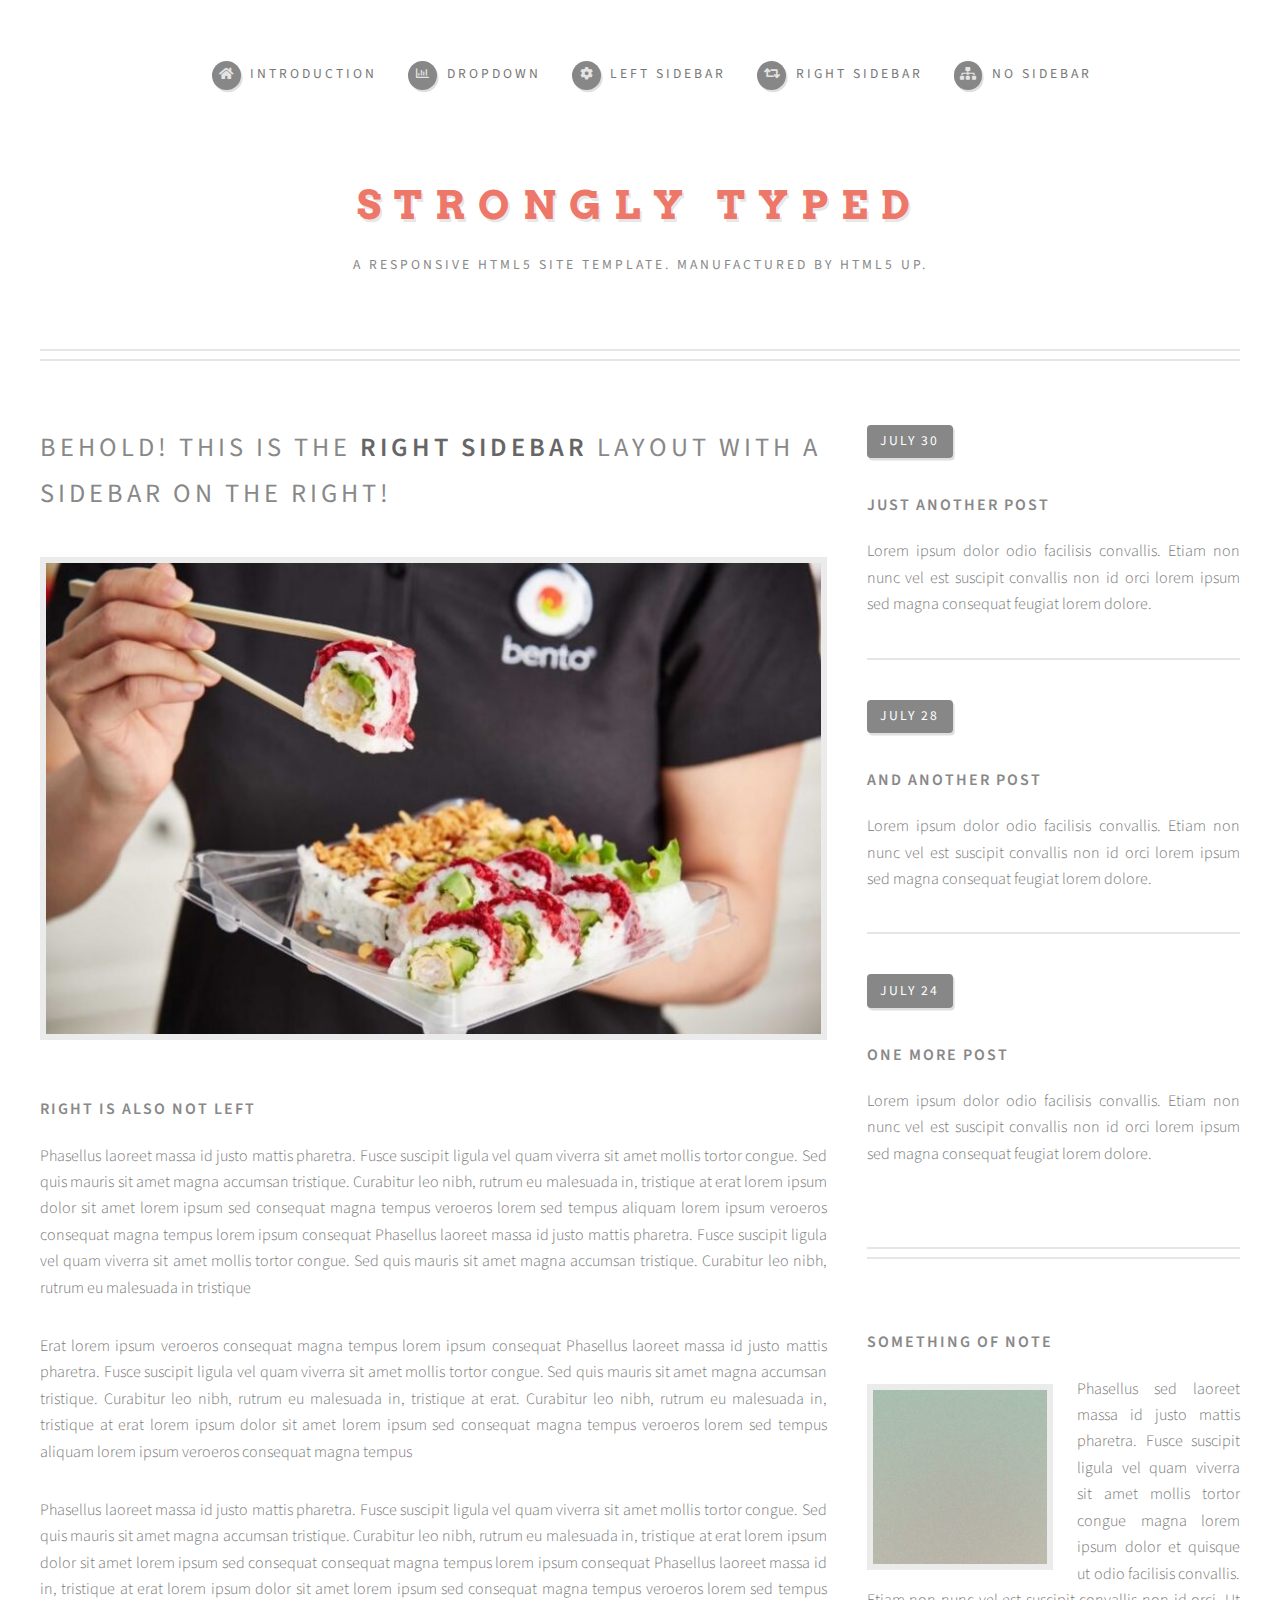
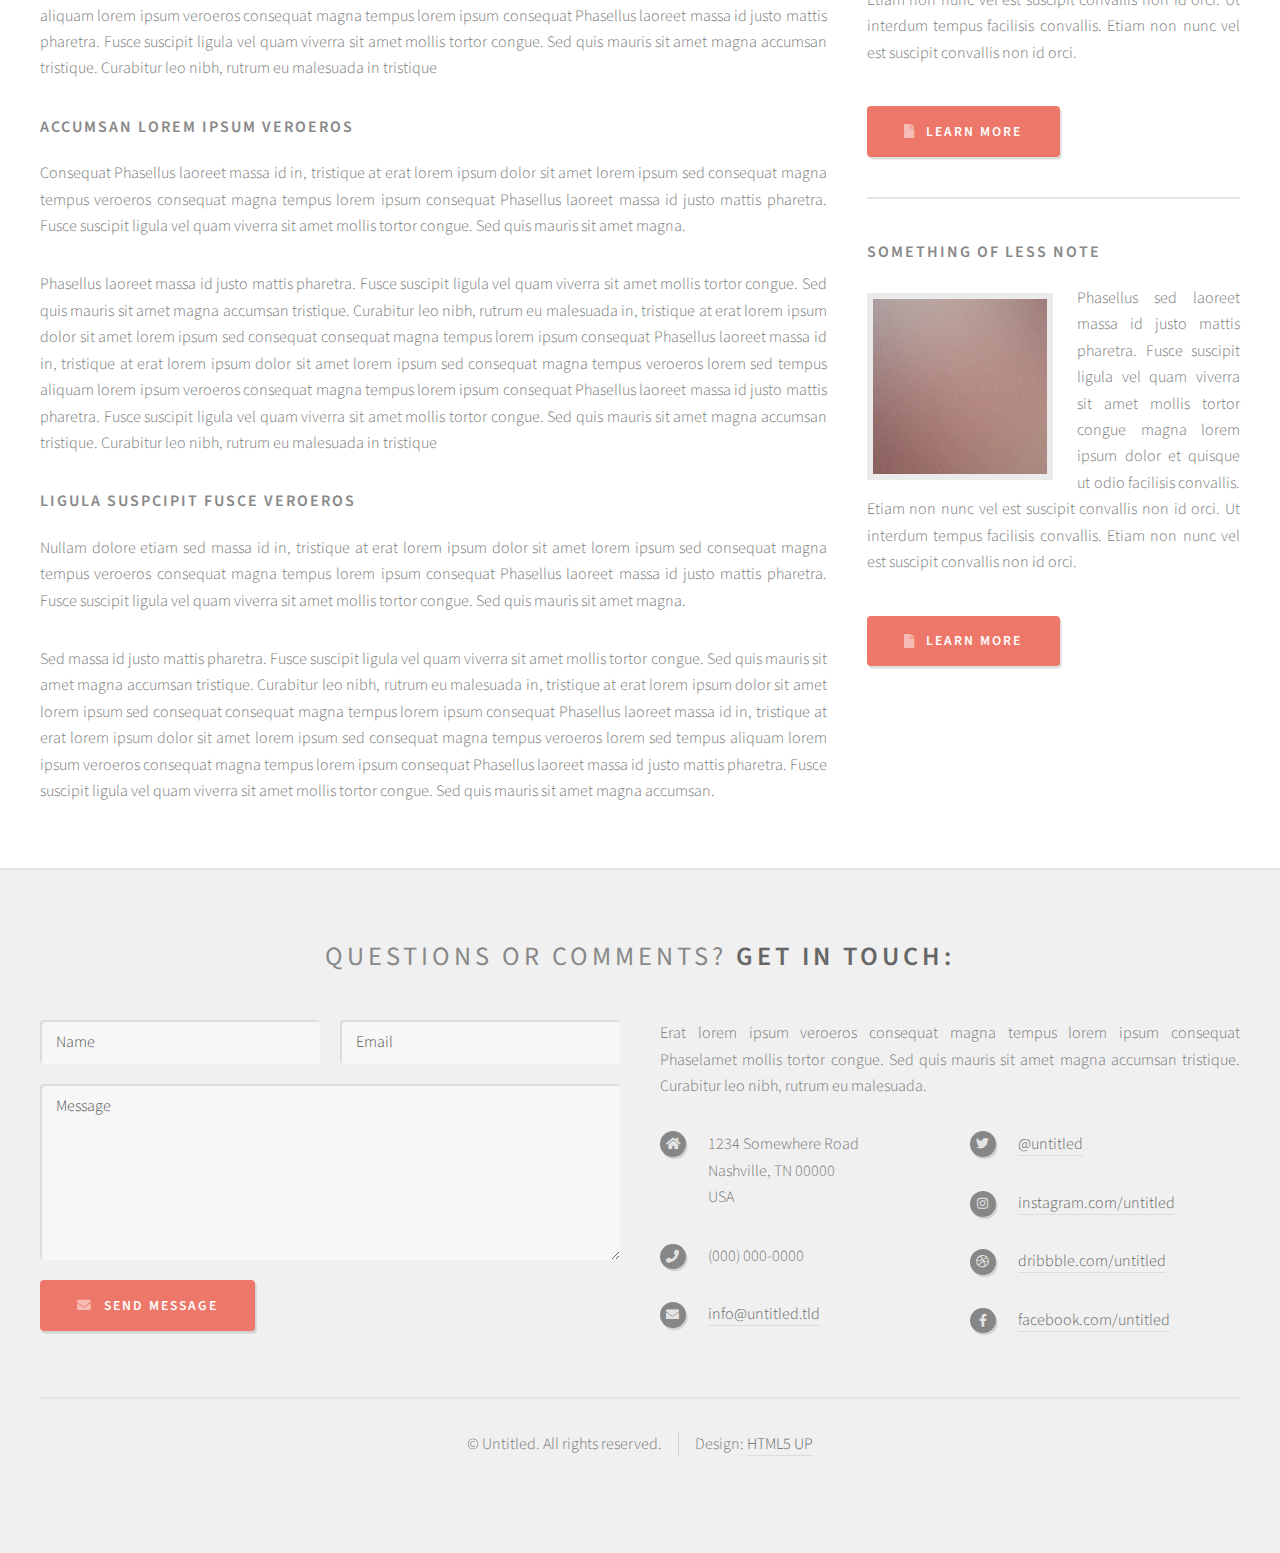
<file: right-sidebar.html>
<!DOCTYPE HTML>
<!--
	Strongly Typed by HTML5 UP
	html5up.net | @ajlkn
	Free for personal and commercial use under the CCA 3.0 license (html5up.net/license)
-->
<html>
	<head>
		<title>Right Sidebar - Strongly Typed by HTML5 UP</title>
		<meta charset="utf-8" />
		<meta name="viewport" content="width=device-width, initial-scale=1, user-scalable=no" />
		<link rel="stylesheet" href="assets/css/main.css" />
	</head>
	<body class="right-sidebar is-preload">
		<div id="page-wrapper">

			<!-- Header -->
				<section id="header">
					<div class="container">

						<!-- Logo -->
							<h1 id="logo"><a href="index.html">Strongly Typed</a></h1>
							<p>A responsive HTML5 site template. Manufactured by HTML5 UP.</p>

						<!-- Nav -->
							<nav id="nav">
								<ul>
									<li><a class="icon solid fa-home" href="index.html"><span>Introduction</span></a></li>
									<li>
										<a href="#" class="icon fa-chart-bar"><span>Dropdown</span></a>
										<ul>
											<li><a href="#">Lorem ipsum dolor</a></li>
											<li><a href="#">Magna phasellus</a></li>
											<li><a href="#">Etiam dolore nisl</a></li>
											<li>
												<a href="#">Phasellus consequat</a>
												<ul>
													<li><a href="#">Magna phasellus</a></li>
													<li><a href="#">Etiam dolore nisl</a></li>
													<li><a href="#">Phasellus consequat</a></li>
												</ul>
											</li>
											<li><a href="#">Veroeros feugiat</a></li>
										</ul>
									</li>
									<li><a class="icon solid fa-cog" href="left-sidebar.html"><span>Left Sidebar</span></a></li>
									<li><a class="icon solid fa-retweet" href="right-sidebar.html"><span>Right Sidebar</span></a></li>
									<li><a class="icon solid fa-sitemap" href="no-sidebar.html"><span>No Sidebar</span></a></li>
								</ul>
							</nav>

					</div>
				</section>

			<!-- Main -->
				<section id="main">
					<div class="container">
						<div class="row">

							<!-- Content -->
								<div id="content" class="col-8 col-12-medium">

									<!-- Post -->
										<article class="box post">
											<header>
												<h2>Behold! This is the <strong>right sidebar</strong> layout<br />
												with a sidebar on the right!</h2>
											</header>
											<span class="image featured"><img src="images/pic04.jpg" alt="" /></span>
											<h3>Right is also not left</h3>
											<p>Phasellus laoreet massa id justo mattis pharetra. Fusce suscipit
											ligula vel quam viverra sit amet mollis tortor congue. Sed quis mauris
											sit amet magna accumsan tristique. Curabitur leo nibh, rutrum eu malesuada
											in, tristique at erat lorem ipsum dolor sit amet lorem ipsum sed consequat
											magna tempus veroeros lorem sed tempus aliquam lorem ipsum veroeros
											consequat magna tempus lorem ipsum consequat Phasellus laoreet massa id
											justo mattis pharetra. Fusce suscipit ligula vel quam viverra sit amet
											mollis tortor congue. Sed quis mauris sit amet magna accumsan tristique.
											Curabitur leo nibh, rutrum eu malesuada in tristique</p>
											<p>Erat lorem ipsum veroeros consequat magna tempus lorem ipsum consequat
											Phasellus laoreet massa id justo mattis pharetra. Fusce suscipit ligula
											vel quam viverra sit amet mollis tortor congue. Sed quis mauris sit amet
											magna accumsan tristique. Curabitur leo nibh, rutrum eu malesuada in,
											tristique at erat. Curabitur leo nibh, rutrum eu malesuada in, tristique
											at erat lorem ipsum dolor sit amet lorem ipsum sed consequat magna
											tempus veroeros lorem sed tempus aliquam lorem ipsum veroeros consequat
											magna tempus</p>
											<p>Phasellus laoreet massa id justo mattis pharetra. Fusce suscipit
											ligula vel quam viverra sit amet mollis tortor congue. Sed quis mauris
											sit amet magna accumsan tristique. Curabitur leo nibh, rutrum eu malesuada
											in, tristique at erat lorem ipsum dolor sit amet lorem ipsum sed consequat
											consequat magna tempus lorem ipsum consequat Phasellus laoreet massa id
											in, tristique at erat lorem ipsum dolor sit amet lorem ipsum sed consequat
											magna tempus veroeros lorem sed tempus aliquam lorem ipsum veroeros
											consequat magna tempus lorem ipsum consequat Phasellus laoreet massa id
											justo mattis pharetra. Fusce suscipit ligula vel quam viverra sit amet
											mollis tortor congue. Sed quis mauris sit amet magna accumsan tristique.
											Curabitur leo nibh, rutrum eu malesuada in tristique</p>
											<h3>Accumsan lorem ipsum veroeros</h3>
											<p>Consequat Phasellus laoreet massa id in, tristique at erat lorem
											ipsum dolor sit amet lorem ipsum sed consequat magna tempus veroeros
											consequat magna tempus lorem ipsum consequat Phasellus laoreet massa id
											justo mattis pharetra. Fusce suscipit ligula vel quam viverra sit amet
											mollis tortor congue. Sed quis mauris sit amet magna.</p>
											<p>Phasellus laoreet massa id justo mattis pharetra. Fusce suscipit
											ligula vel quam viverra sit amet mollis tortor congue. Sed quis mauris
											sit amet magna accumsan tristique. Curabitur leo nibh, rutrum eu malesuada
											in, tristique at erat lorem ipsum dolor sit amet lorem ipsum sed consequat
											consequat magna tempus lorem ipsum consequat Phasellus laoreet massa id
											in, tristique at erat lorem ipsum dolor sit amet lorem ipsum sed consequat
											magna tempus veroeros lorem sed tempus aliquam lorem ipsum veroeros
											consequat magna tempus lorem ipsum consequat Phasellus laoreet massa id
											justo mattis pharetra. Fusce suscipit ligula vel quam viverra sit amet
											mollis tortor congue. Sed quis mauris sit amet magna accumsan tristique.
											Curabitur leo nibh, rutrum eu malesuada in tristique</p>
											<h3>Ligula suspcipit fusce veroeros</h3>
											<p>Nullam dolore etiam sed massa id in, tristique at erat lorem
											ipsum dolor sit amet lorem ipsum sed consequat magna tempus veroeros
											consequat magna tempus lorem ipsum consequat Phasellus laoreet massa id
											justo mattis pharetra. Fusce suscipit ligula vel quam viverra sit amet
											mollis tortor congue. Sed quis mauris sit amet magna.</p>
											<p>Sed massa id justo mattis pharetra. Fusce suscipit
											ligula vel quam viverra sit amet mollis tortor congue. Sed quis mauris
											sit amet magna accumsan tristique. Curabitur leo nibh, rutrum eu malesuada
											in, tristique at erat lorem ipsum dolor sit amet lorem ipsum sed consequat
											consequat magna tempus lorem ipsum consequat Phasellus laoreet massa id
											in, tristique at erat lorem ipsum dolor sit amet lorem ipsum sed consequat
											magna tempus veroeros lorem sed tempus aliquam lorem ipsum veroeros
											consequat magna tempus lorem ipsum consequat Phasellus laoreet massa id
											justo mattis pharetra. Fusce suscipit ligula vel quam viverra sit amet
											mollis tortor congue. Sed quis mauris sit amet magna accumsan.</p>
										</article>

								</div>

							<!-- Sidebar -->
								<div id="sidebar" class="col-4 col-12-medium">

									<!-- Excerpts -->
										<section>
											<ul class="divided">
												<li>

													<!-- Excerpt -->
														<article class="box excerpt">
															<header>
																<span class="date">July 30</span>
																<h3><a href="#">Just another post</a></h3>
															</header>
															<p>Lorem ipsum dolor odio facilisis convallis. Etiam non nunc vel est
															suscipit convallis non id orci lorem ipsum sed magna consequat feugiat lorem dolore.</p>
														</article>

												</li>
												<li>

													<!-- Excerpt -->
														<article class="box excerpt">
															<header>
																<span class="date">July 28</span>
																<h3><a href="#">And another post</a></h3>
															</header>
															<p>Lorem ipsum dolor odio facilisis convallis. Etiam non nunc vel est
															suscipit convallis non id orci lorem ipsum sed magna consequat feugiat lorem dolore.</p>
														</article>

												</li>
												<li>

													<!-- Excerpt -->
														<article class="box excerpt">
															<header>
																<span class="date">July 24</span>
																<h3><a href="#">One more post</a></h3>
															</header>
															<p>Lorem ipsum dolor odio facilisis convallis. Etiam non nunc vel est
															suscipit convallis non id orci lorem ipsum sed magna consequat feugiat lorem dolore.</p>
														</article>

												</li>
											</ul>
										</section>

									<!-- Highlights -->
										<section>
											<ul class="divided">
												<li>

													<!-- Highlight -->
														<article class="box highlight">
															<header>
																<h3><a href="#">Something of note</a></h3>
															</header>
															<a href="#" class="image left"><img src="images/pic06.jpg" alt="" /></a>
															<p>Phasellus sed laoreet massa id justo mattis pharetra. Fusce suscipit ligula vel quam
															viverra sit amet mollis tortor congue magna lorem ipsum dolor et quisque ut odio facilisis
															convallis. Etiam non nunc vel est suscipit convallis non id orci. Ut interdum tempus
															facilisis convallis. Etiam non nunc vel est suscipit convallis non id orci.</p>
															<ul class="actions">
																<li><a href="#" class="button icon solid fa-file">Learn More</a></li>
															</ul>
														</article>

												</li>
												<li>

													<!-- Highlight -->
														<article class="box highlight">
															<header>
																<h3><a href="#">Something of less note</a></h3>
															</header>
															<a href="#" class="image left"><img src="images/pic07.jpg" alt="" /></a>
															<p>Phasellus sed laoreet massa id justo mattis pharetra. Fusce suscipit ligula vel quam
															viverra sit amet mollis tortor congue magna lorem ipsum dolor et quisque ut odio facilisis
															convallis. Etiam non nunc vel est suscipit convallis non id orci. Ut interdum tempus
															facilisis convallis. Etiam non nunc vel est suscipit convallis non id orci.</p>
															<ul class="actions">
																<li><a href="#" class="button icon solid fa-file">Learn More</a></li>
															</ul>
														</article>

												</li>
											</ul>
										</section>

								</div>

						</div>
					</div>
				</section>

			<!-- Footer -->
				<section id="footer">
					<div class="container">
						<header>
							<h2>Questions or comments? <strong>Get in touch:</strong></h2>
						</header>
						<div class="row">
							<div class="col-6 col-12-medium">
								<section>
									<form method="post" action="#">
										<div class="row gtr-50">
											<div class="col-6 col-12-small">
												<input name="name" placeholder="Name" type="text" />
											</div>
											<div class="col-6 col-12-small">
												<input name="email" placeholder="Email" type="text" />
											</div>
											<div class="col-12">
												<textarea name="message" placeholder="Message"></textarea>
											</div>
											<div class="col-12">
												<a href="#" class="form-button-submit button icon solid fa-envelope">Send Message</a>
											</div>
										</div>
									</form>
								</section>
							</div>
							<div class="col-6 col-12-medium">
								<section>
									<p>Erat lorem ipsum veroeros consequat magna tempus lorem ipsum consequat Phaselamet
									mollis tortor congue. Sed quis mauris sit amet magna accumsan tristique. Curabitur
									leo nibh, rutrum eu malesuada.</p>
									<div class="row">
										<div class="col-6 col-12-small">
											<ul class="icons">
												<li class="icon solid fa-home">
													1234 Somewhere Road<br />
													Nashville, TN 00000<br />
													USA
												</li>
												<li class="icon solid fa-phone">
													(000) 000-0000
												</li>
												<li class="icon solid fa-envelope">
													<a href="#">info@untitled.tld</a>
												</li>
											</ul>
										</div>
										<div class="col-6 col-12-small">
											<ul class="icons">
												<li class="icon brands fa-twitter">
													<a href="#">@untitled</a>
												</li>
												<li class="icon brands fa-instagram">
													<a href="#">instagram.com/untitled</a>
												</li>
												<li class="icon brands fa-dribbble">
													<a href="#">dribbble.com/untitled</a>
												</li>
												<li class="icon brands fa-facebook-f">
													<a href="#">facebook.com/untitled</a>
												</li>
											</ul>
										</div>
									</div>
								</section>
							</div>
						</div>
					</div>
					<div id="copyright" class="container">
						<ul class="links">
							<li>&copy; Untitled. All rights reserved.</li><li>Design: <a href="http://html5up.net">HTML5 UP</a></li>
						</ul>
					</div>
				</section>

		</div>

		<!-- Scripts -->
			<script src="assets/js/jquery.min.js"></script>
			<script src="assets/js/jquery.dropotron.min.js"></script>
			<script src="assets/js/browser.min.js"></script>
			<script src="assets/js/breakpoints.min.js"></script>
			<script src="assets/js/util.js"></script>
			<script src="assets/js/main.js"></script>

	</body>
</html>
</file>
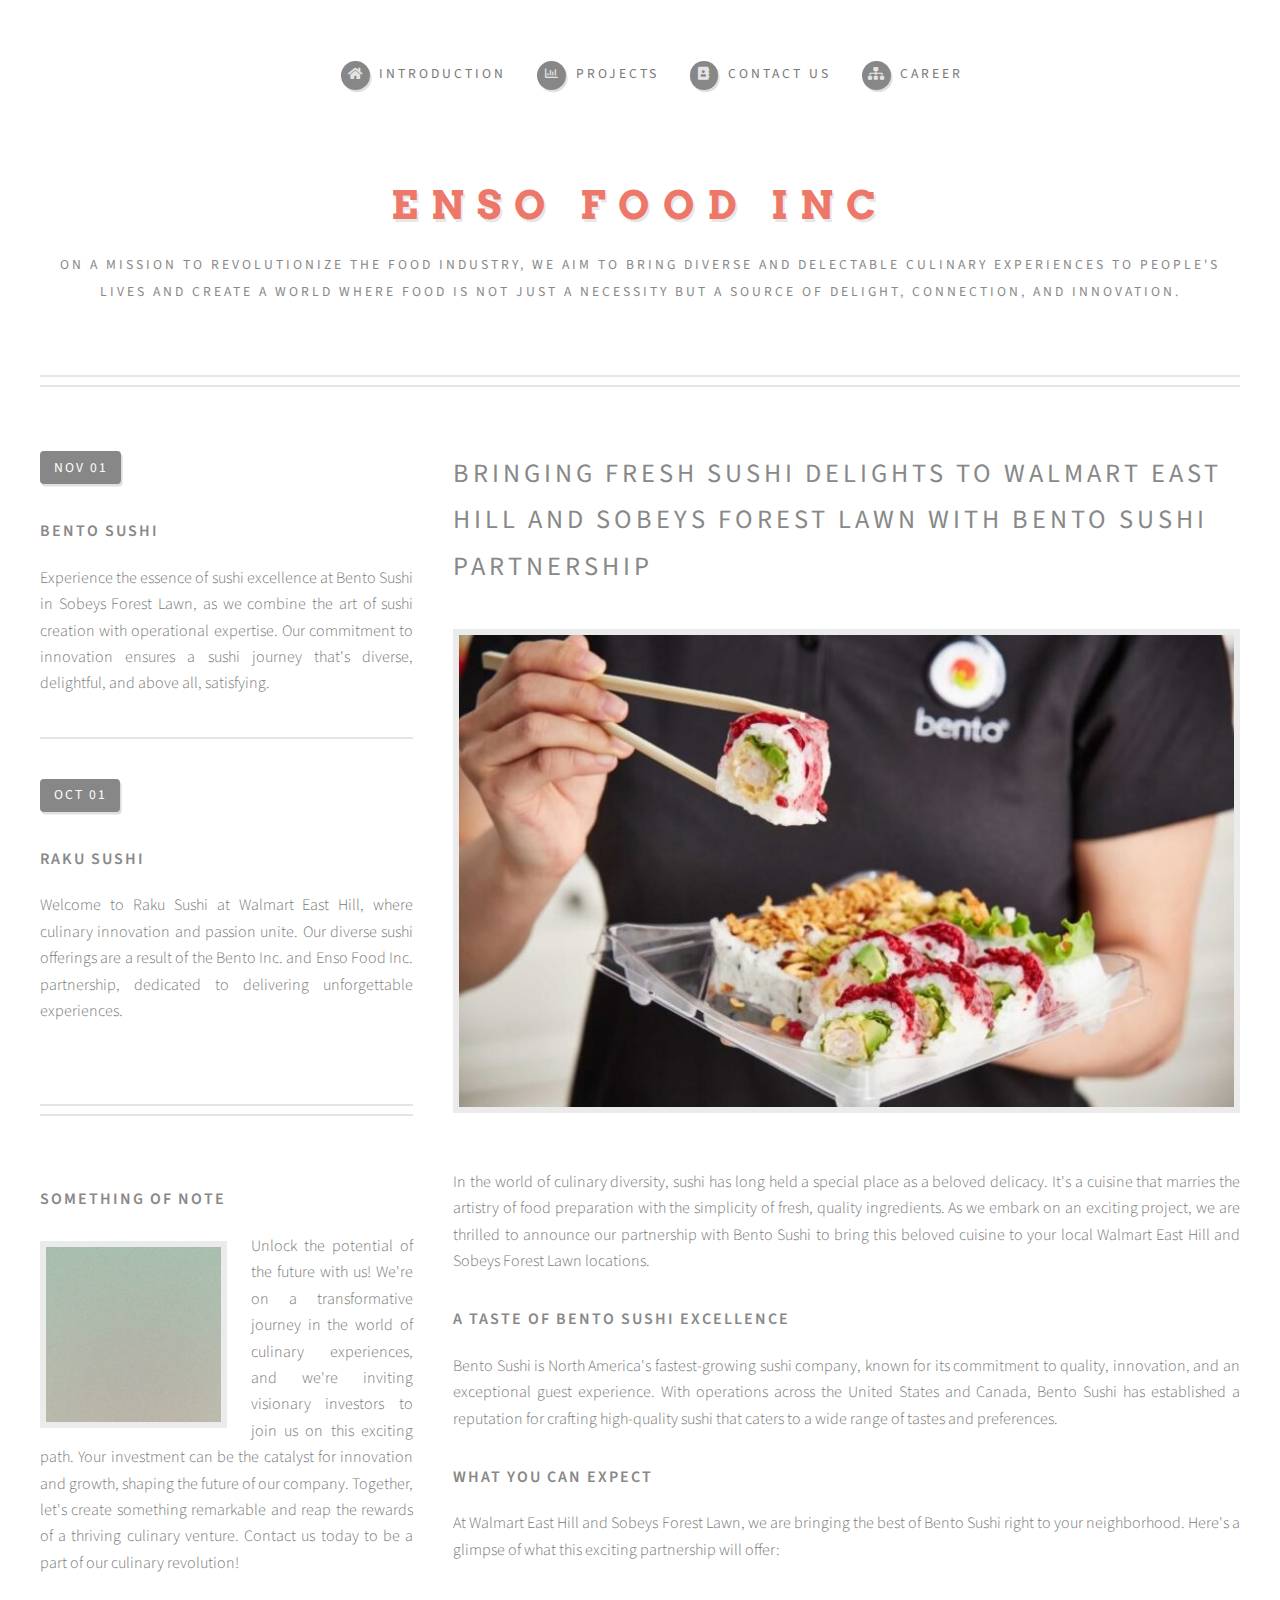
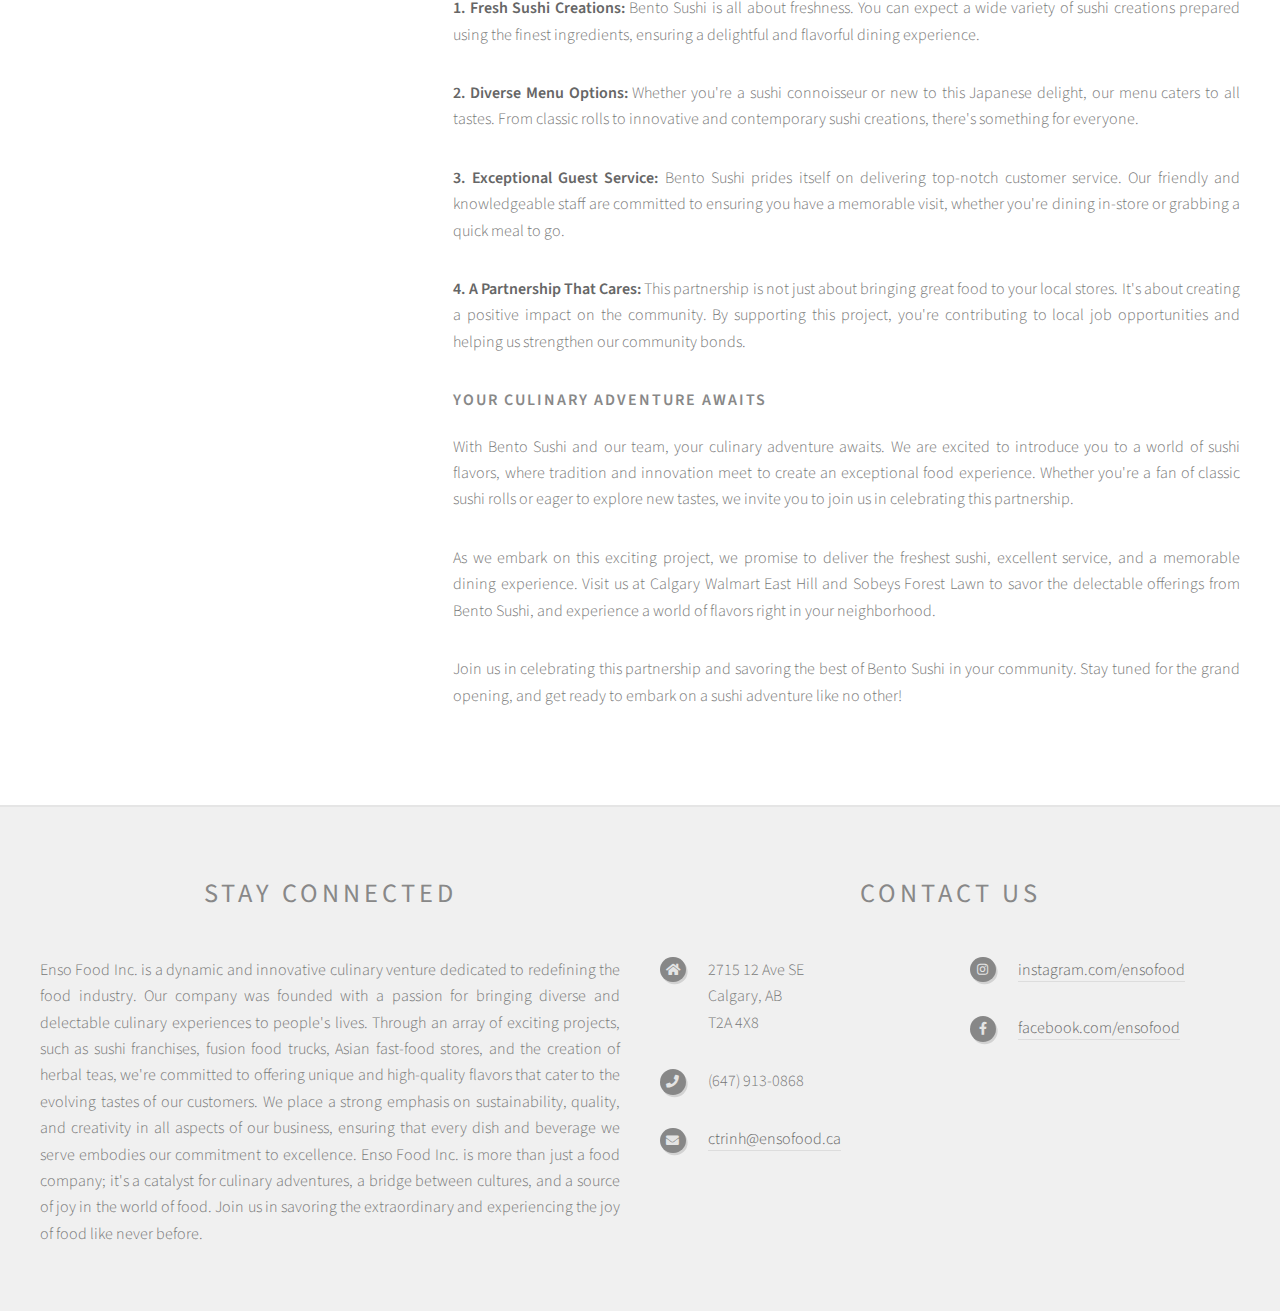
<file: sushi.html>
<!DOCTYPE HTML>
<!--
	Strongly Typed by HTML5 UP
	html5up.net | @ajlkn
	Free for personal and commercial use under the CCA 3.0 license (html5up.net/license)
-->
<html>

<head>
	<title>Sushi</title>
	<link rel="icon" type="image/x-icon" href="images/favicon.ico">
	<meta charset="utf-8" />
	<meta name="viewport" content="width=device-width, initial-scale=1, user-scalable=no" />
	<link rel="stylesheet" href="assets/css/main.css" />
	<script>
		function scrollToElement(elementId) {
			var element = document.getElementById(elementId);
			if (element) {
				element.scrollIntoView({
					behavior: 'smooth' // Optional: Use smooth scrolling
				});
			}
		}
	</script>
</head>

<body class="left-sidebar is-preload">
	<div id="page-wrapper">

		<!-- Header -->
		<section id="header">
			<div class="container">

				<!-- Logo -->
				<h1 id="logo"><a href="index.html">Enso Food INC</a></h1>
				<p>On a mission to revolutionize the food industry, we aim to bring diverse and delectable culinary
					experiences to people's lives and create a world where food is not just a necessity but a source of
					delight, connection, and innovation.</p>

				<!-- Nav -->
				<nav id="nav">
					<ul>
						<li><a class="icon solid fa-home" href="index.html"><span>Introduction</span></a></li>
						<li>
							<a href="#" class="icon fa-chart-bar"><span>Projects</span></a>
							<ul>
								<li><a href="#">Bento Sushi - Raku Sushi </a></li>
								<li><a href="#">Asian Fusion Hot Dog</a></li>
								<li><a href="#">Asian Herbal Tea</a></li>
							</ul>
						</li>
						<li><a class="icon solid fa-address-book" href="#contact-us"
								onclick="scrollToElement('contact-us')"><span>Contact Us</span></a>
						</li>
						<!-- <li><a class="icon solid fa-retweet" href="right-sidebar.html"><span>Right Sidebar</span></a></li> -->
						<li><a class="icon solid fa-sitemap" href="#"><span>Career</span></a></li>
					</ul>
				</nav>

			</div>
		</section>

		<!-- Main -->
		<section id="main">
			<div class="container">
				<div class="row">

					<!-- Sidebar -->
					<div id="sidebar" class="col-4 col-12-medium">

						<!-- Excerpts -->
						<ul class="divided">
							<li>

								<!-- Excerpt -->
								<article class="box excerpt">
									<header>
										<span class="date">Nov 01</span>
										<h3><a href="#">Bento Sushi</a></h3>
									</header>
									<p>Experience the essence of sushi excellence at Bento Sushi in Sobeys Forest
										Lawn, as we combine the art of sushi creation with operational expertise.
										Our commitment to innovation ensures a sushi journey that's diverse,
										delightful, and above all, satisfying.</p>
								</article>

							</li>
							<li>

								<!-- Excerpt -->
								<article class="box excerpt">
									<header>
										<span class="date">Oct 01</span>
										<h3><a href="#">Raku Sushi</a></h3>
									</header>
									<p>Welcome to Raku Sushi at Walmart East Hill, where culinary innovation and
										passion unite. Our diverse sushi offerings are a result of the Bento Inc.
										and Enso Food Inc. partnership, dedicated to delivering unforgettable
										experiences.</p>
								</article>

							</li>

						</ul>

						<!-- Highlights -->
						<section>
							<ul class="divided">
								<li>

									<!-- Highlight -->
									<article class="box highlight">
										<header>
											<h3><a href="#">Something of note</a></h3>
										</header>
										<a href="#" class="image left"><img src="images/pic06.jpg" alt="" /></a>
										<p>Unlock the potential of the future with us! We're on a transformative journey
											in the world of culinary experiences, and we're inviting visionary investors
											to join us on this exciting path. Your investment can be the catalyst for
											innovation and growth, shaping the future of our company. Together, let's
											create something remarkable and reap the rewards of a thriving culinary
											venture. Contact us today to be a part of our culinary revolution!</p>

									</article>

								</li>

							</ul>
						</section>

					</div>

					<!-- Content -->
					<div id="content" class="col-8 col-12-medium imp-medium">

						<!-- Post -->
						<div class="box post">
							<header>
								<h2>Bringing Fresh Sushi Delights to Walmart East Hill and Sobeys Forest Lawn with Bento
									Sushi Partnership</h2>
							</header>
							<span class="image featured"><img src="images/pic04.jpg" alt="" /></span>
							<p>In the world of culinary diversity, sushi has long held a special place as a beloved
								delicacy. It's a cuisine that marries the artistry of food preparation with the
								simplicity
								of fresh, quality ingredients. As we embark on an exciting project, we are thrilled to
								announce our partnership with Bento Sushi to bring this beloved cuisine to your local
								Walmart East Hill and Sobeys Forest Lawn locations.</p>

							<h3>A Taste of Bento Sushi Excellence</h3>

							<p>Bento Sushi is North America's fastest-growing sushi company, known for its commitment to
								quality, innovation, and an exceptional guest experience. With operations across the
								United
								States and Canada, Bento Sushi has established a reputation for crafting high-quality
								sushi
								that caters to a wide range of tastes and preferences.</p>

							<h3>What You Can Expect</h3>

							<p>At Walmart East Hill and Sobeys Forest Lawn, we are bringing the best of Bento Sushi
								right
								to your neighborhood. Here's a glimpse of what this exciting partnership will offer:</p>

							<p><strong>1. Fresh Sushi Creations:</strong> Bento Sushi is all about freshness. You can
								expect a wide
								variety
								of sushi creations prepared using the finest ingredients, ensuring a delightful and
								flavorful dining experience.</p>

							<p><strong>2. Diverse Menu Options:</strong> Whether you're a sushi connoisseur or new to
								this Japanese
								delight,
								our menu caters to all tastes. From classic rolls to innovative and contemporary sushi
								creations, there's something for everyone.</p>

							<p><strong>3. Exceptional Guest Service:</strong> Bento Sushi prides itself on delivering
								top-notch customer
								service. Our friendly and knowledgeable staff are committed to ensuring you have a
								memorable
								visit, whether you're dining in-store or grabbing a quick meal to go.</p>

							<p><strong>4. A Partnership That Cares:</strong> This partnership is not just about bringing
								great food to
								your
								local stores. It's about creating a positive impact on the community. By supporting this
								project, you're contributing to local job opportunities and helping us strengthen our
								community bonds.</p>

							<h3>Your Culinary Adventure Awaits</h3>

							<p>With Bento Sushi and our team, your culinary adventure awaits. We are excited to
								introduce
								you to a world of sushi flavors, where tradition and innovation meet to create an
								exceptional food experience. Whether you're a fan of classic sushi rolls or eager to
								explore
								new tastes, we invite you to join us in celebrating this partnership.</p>

							<p>As we embark on this exciting project, we promise to deliver the freshest sushi,
								excellent
								service, and a memorable dining experience. Visit us at Calgary Walmart East Hill and
								Sobeys
								Forest Lawn to savor the delectable offerings from Bento Sushi, and experience a world
								of
								flavors right in your neighborhood.</p>

							<p>Join us in celebrating this partnership and savoring the best of Bento Sushi in your
								community. Stay tuned for the grand opening, and get ready to embark on a sushi
								adventure
								like no other!</p>

							</article>

						</div>

					</div>
				</div>
		</section>

		<!-- Footer -->
		<section id="footer">
			<div class="container" id="contact-us">
				<div class="row">
					<div class="col-6 col-12-medium">
						<section>
							<h2>STAY CONNECTED</h2>
							<p>Enso Food Inc. is a dynamic and innovative culinary venture dedicated to redefining the
								food industry. Our company was founded with a passion for bringing diverse and
								delectable culinary experiences to people's lives. Through an array of exciting
								projects, such as sushi franchises, fusion food trucks, Asian fast-food stores, and the
								creation of herbal teas, we're committed to offering unique and high-quality flavors
								that cater to the evolving tastes of our customers. We place a strong emphasis on
								sustainability, quality, and creativity in all aspects of our business, ensuring that
								every dish and beverage we serve embodies our commitment to excellence. Enso Food Inc.
								is more than just a food company; it's a catalyst for culinary adventures, a bridge
								between cultures, and a source of joy in the world of food. Join us in savoring the
								extraordinary and experiencing the joy of food like never before.</p>
						</section>
					</div>
					<div class="col-6 col-12-medium">
						<section>
							<h2>CONTACT US</h2>
							<div class="row">
								<div class="col-6 col-12-small">
									<ul class="icons">
										<li class="icon solid fa-home">
											2715 12 Ave SE<br />
											Calgary, AB<br />
											T2A 4X8
										</li>
										<li class="icon solid fa-phone">
											(647) 913-0868
										</li>
										<li class="icon solid fa-envelope">
											<a href="#">ctrinh@ensofood.ca</a>
										</li>
									</ul>
								</div>
								<div class="col-6 col-12-small">
									<ul class="icons">
										<li class="icon brands fa-instagram">
											<a href="https://www.instagram.com/ensofoodinc/"
												target="_blank">instagram.com/ensofood</a>
										</li>
										<li class="icon brands fa-facebook-f">
											<a href="https://www.facebook.com/profile.php?id=61552659223705"
												target="_blank">facebook.com/ensofood</a>
										</li>
									</ul>
								</div>
							</div>
						</section>
					</div>
				</div>
			</div>
		</section>

	</div>

	<!-- Scripts -->
	<script src="assets/js/jquery.min.js"></script>
	<script src="assets/js/jquery.dropotron.min.js"></script>
	<script src="assets/js/browser.min.js"></script>
	<script src="assets/js/breakpoints.min.js"></script>
	<script src="assets/js/util.js"></script>
	<script src="assets/js/main.js"></script>

</body>

</html>
</file>
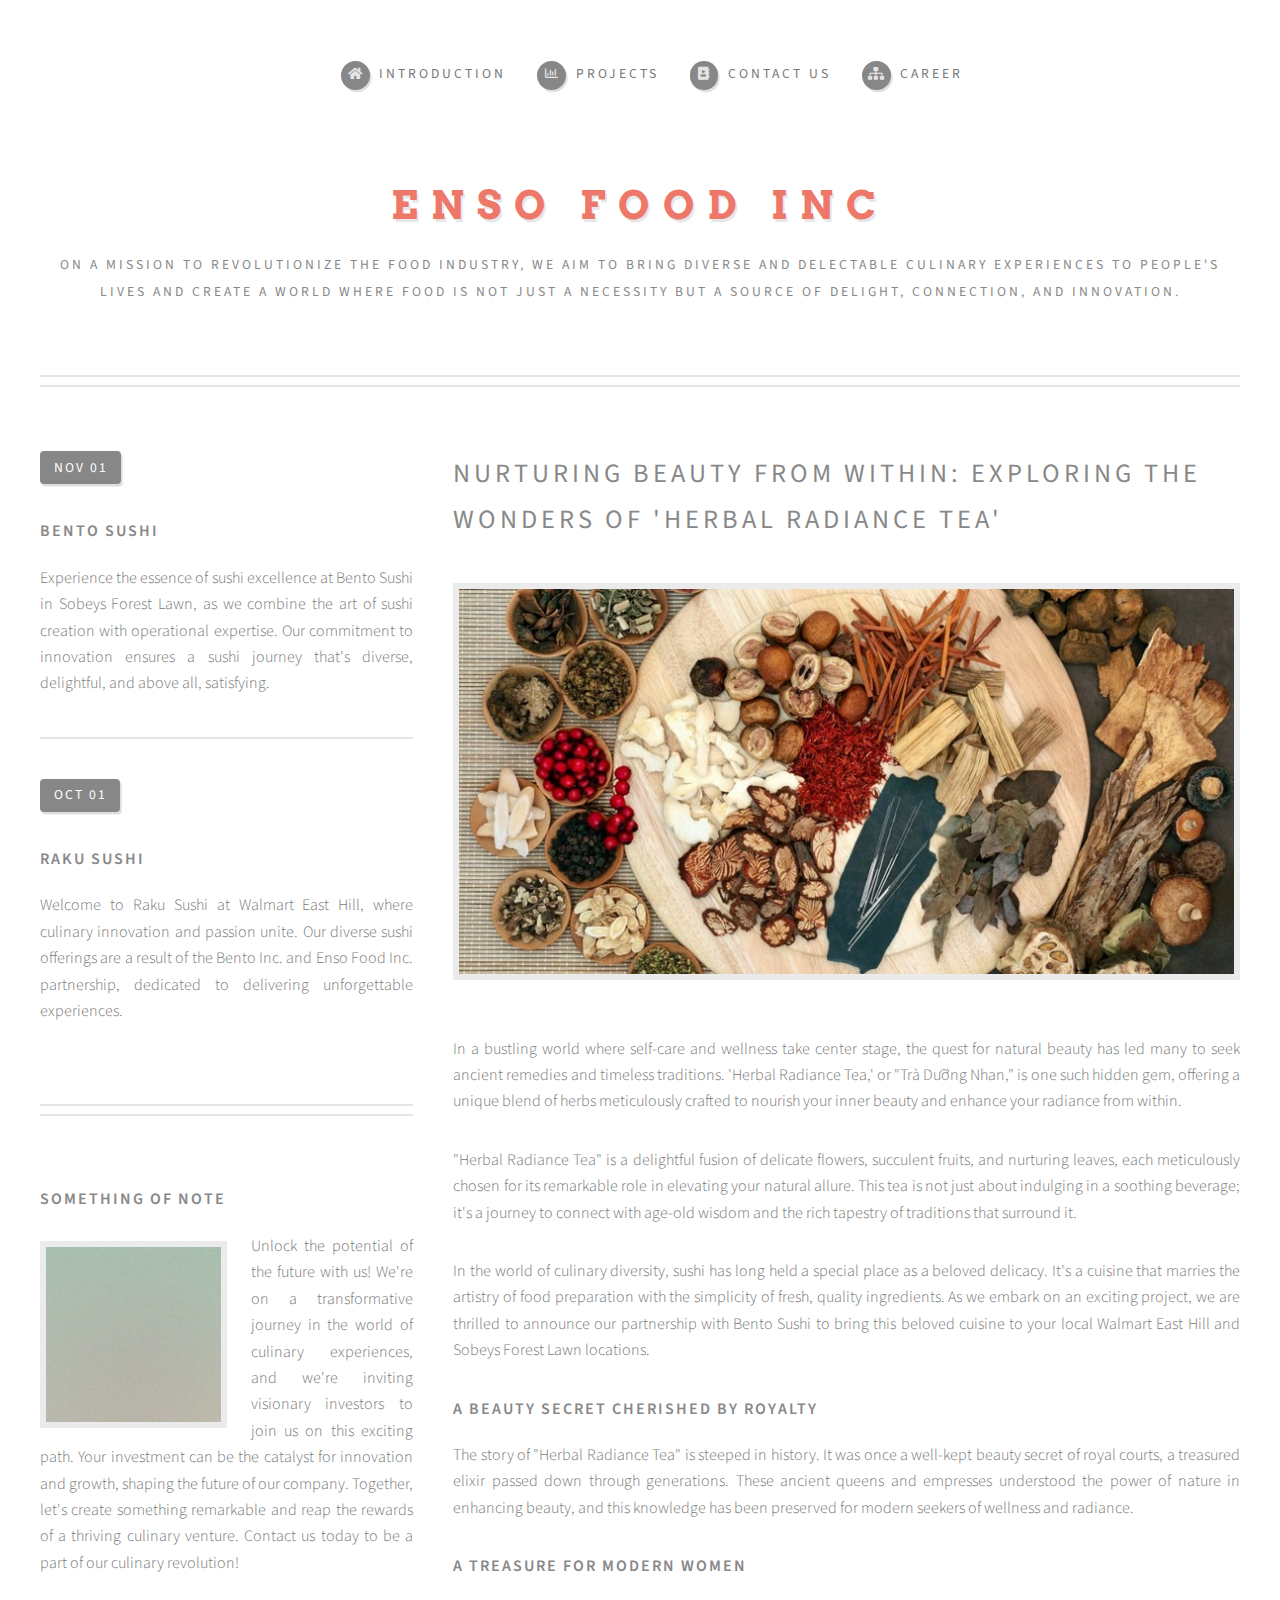
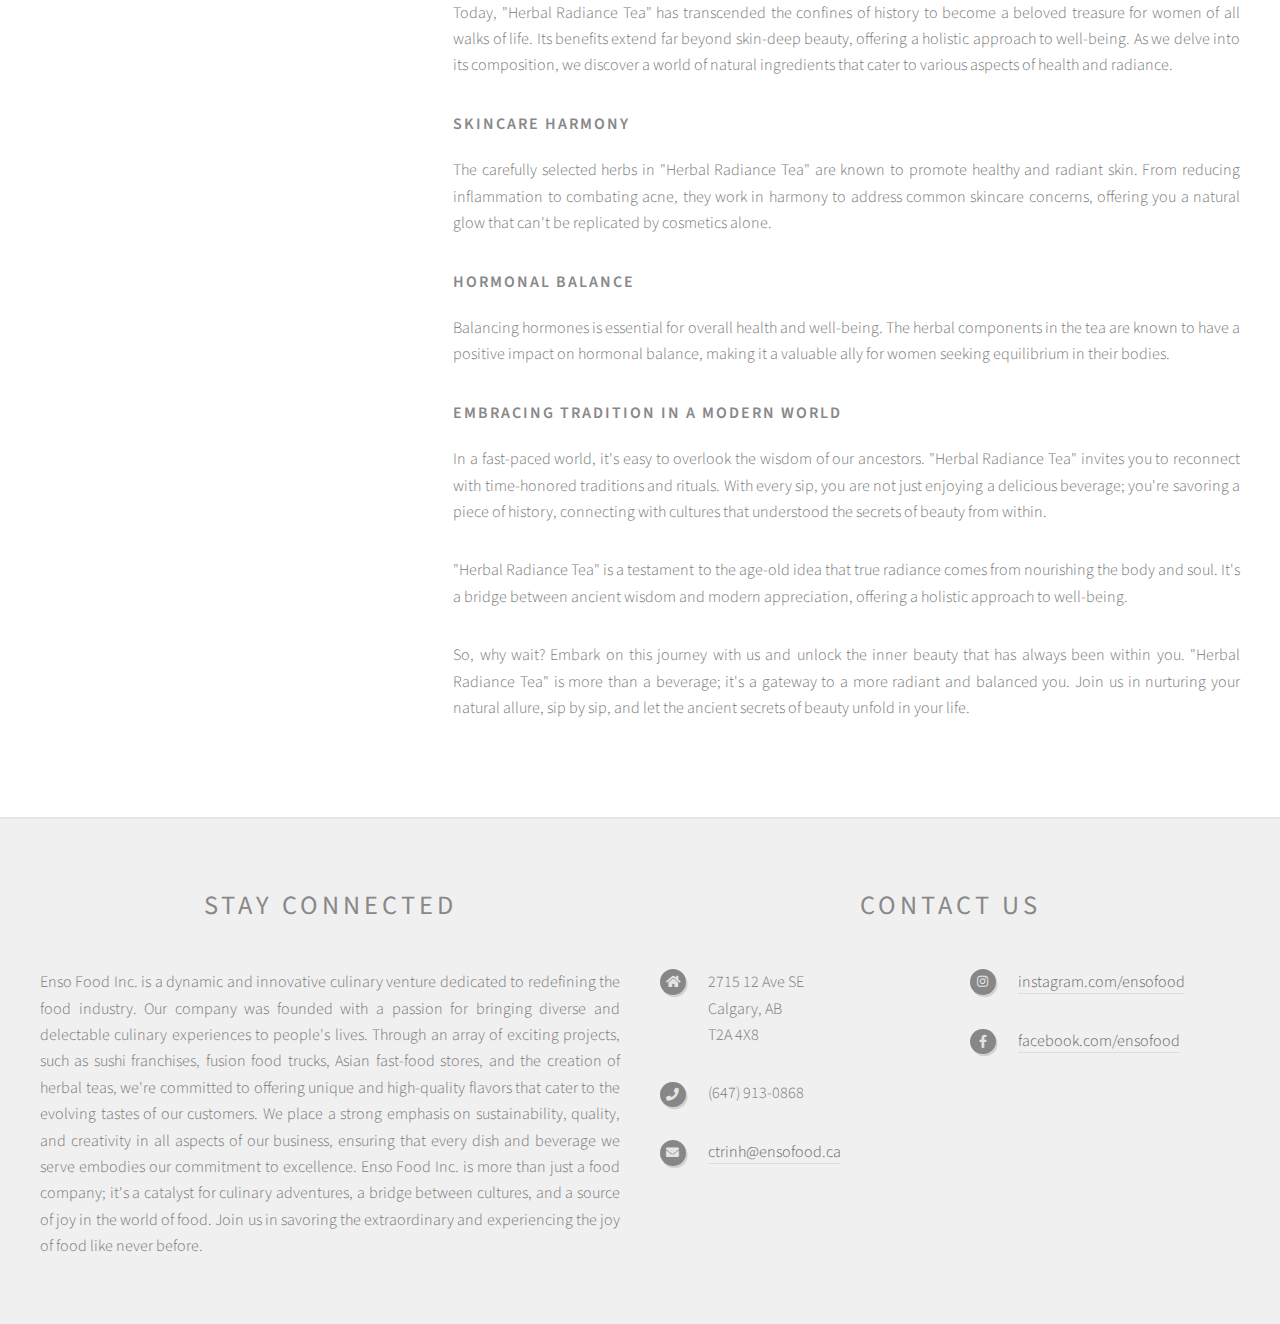
<file: tea.html>
<!DOCTYPE HTML>
<!--
	Strongly Typed by HTML5 UP
	html5up.net | @ajlkn
	Free for personal and commercial use under the CCA 3.0 license (html5up.net/license)
-->
<html>

<head>
	<title>Herbal Radiance Tea</title>
	<link rel="icon" type="image/x-icon" href="images/favicon.ico">
	<meta charset="utf-8" />
	<meta name="viewport" content="width=device-width, initial-scale=1, user-scalable=no" />
	<link rel="stylesheet" href="assets/css/main.css" />
	<script>
		function scrollToElement(elementId) {
			var element = document.getElementById(elementId);
			if (element) {
				element.scrollIntoView({
					behavior: 'smooth' // Optional: Use smooth scrolling
				});
			}
		}
	</script>
</head>

<body class="left-sidebar is-preload">
	<div id="page-wrapper">

		<!-- Header -->
		<section id="header">
			<div class="container">

				<!-- Logo -->
				<h1 id="logo"><a href="index.html">Enso Food INC</a></h1>
				<p>On a mission to revolutionize the food industry, we aim to bring diverse and delectable culinary
					experiences to people's lives and create a world where food is not just a necessity but a source of
					delight, connection, and innovation.</p>

				<!-- Nav -->
				<nav id="nav">
					<ul>
						<li><a class="icon solid fa-home" href="index.html"><span>Introduction</span></a></li>
						<li>
							<a href="#" class="icon fa-chart-bar"><span>Projects</span></a>
							<ul>
								<li><a href="#">Bento Sushi - Raku Sushi </a></li>
								<li><a href="#">Asian Fusion Hot Dog</a></li>
								<li><a href="#">Asian Herbal Tea</a></li>
							</ul>
						</li>
						<li><a class="icon solid fa-address-book" href="#contact-us"
								onclick="scrollToElement('contact-us')"><span>Contact Us</span></a>
						</li>
						<!-- <li><a class="icon solid fa-retweet" href="right-sidebar.html"><span>Right Sidebar</span></a></li> -->
						<li><a class="icon solid fa-sitemap" href="#"><span>Career</span></a></li>
					</ul>
				</nav>

			</div>
		</section>

		<!-- Main -->
		<section id="main">
			<div class="container">
				<div class="row">

					<!-- Sidebar -->
					<div id="sidebar" class="col-4 col-12-medium">

						<!-- Excerpts -->
						<ul class="divided">
							<li>

								<!-- Excerpt -->
								<article class="box excerpt">
									<header>
										<span class="date">Nov 01</span>
										<h3><a href="#">Bento Sushi</a></h3>
									</header>
									<p>Experience the essence of sushi excellence at Bento Sushi in Sobeys Forest
										Lawn, as we combine the art of sushi creation with operational expertise.
										Our commitment to innovation ensures a sushi journey that's diverse,
										delightful, and above all, satisfying.</p>
								</article>

							</li>
							<li>

								<!-- Excerpt -->
								<article class="box excerpt">
									<header>
										<span class="date">Oct 01</span>
										<h3><a href="#">Raku Sushi</a></h3>
									</header>
									<p>Welcome to Raku Sushi at Walmart East Hill, where culinary innovation and
										passion unite. Our diverse sushi offerings are a result of the Bento Inc.
										and Enso Food Inc. partnership, dedicated to delivering unforgettable
										experiences.</p>
								</article>

							</li>

						</ul>

						<!-- Highlights -->
						<section>
							<ul class="divided">
								<li>

									<!-- Highlight -->
									<article class="box highlight">
										<header>
											<h3><a href="#">Something of note</a></h3>
										</header>
										<a href="#" class="image left"><img src="images/pic06.jpg" alt="" /></a>
										<p>Unlock the potential of the future with us! We're on a transformative journey
											in the world of culinary experiences, and we're inviting visionary investors
											to join us on this exciting path. Your investment can be the catalyst for
											innovation and growth, shaping the future of our company. Together, let's
											create something remarkable and reap the rewards of a thriving culinary
											venture. Contact us today to be a part of our culinary revolution!</p>

									</article>

								</li>

							</ul>
						</section>

					</div>

					<!-- Content -->
					<div id="content" class="col-8 col-12-medium imp-medium">

						<!-- Post -->
						<div class="box post">
							<header>
								<h2>Nurturing Beauty from Within: Exploring the Wonders of 'Herbal Radiance Tea'</h2>
							</header>
							<span class="image featured"><img src="images/pic08.jpg" alt="" /></span>
							<p>In a bustling world where self-care and wellness take center stage, the quest for natural
								beauty has led many to seek ancient remedies and timeless traditions. 'Herbal Radiance
								Tea,' or "Trà Dưỡng Nhan," is one such hidden gem, offering a unique blend of herbs
								meticulously crafted to nourish your inner beauty and enhance your radiance from within.
							</p>

							<p>"Herbal Radiance Tea" is a delightful fusion of delicate flowers, succulent fruits, and
								nurturing leaves, each meticulously chosen for its remarkable role in elevating your
								natural allure. This tea is not just about indulging in a soothing beverage; it's a
								journey to connect with age-old wisdom and the rich tapestry of traditions that surround
								it.
							</p>
							<p>In the world of culinary diversity, sushi has long held a special place as a beloved
								delicacy. It's a cuisine that marries the artistry of food preparation with the
								simplicity
								of fresh, quality ingredients. As we embark on an exciting project, we are thrilled to
								announce our partnership with Bento Sushi to bring this beloved cuisine to your local
								Walmart East Hill and Sobeys Forest Lawn locations.</p>

							<h3>A Beauty Secret Cherished by Royalty</h3>

							<p>The story of "Herbal Radiance Tea" is steeped in history. It was once a well-kept beauty
								secret of royal courts, a treasured elixir passed down through generations. These
								ancient queens and empresses understood the power of nature in enhancing beauty, and
								this knowledge has been preserved for modern seekers of wellness and radiance.</p>

							<h3>A Treasure for Modern Women</h3>

							<p>Today, "Herbal Radiance Tea" has transcended the confines of history to become a beloved
								treasure for women of all walks of life. Its benefits extend far beyond skin-deep
								beauty, offering a holistic approach to well-being. As we delve into its composition, we
								discover a world of natural ingredients that cater to various aspects of health and
								radiance.</p>

							<h3>Skincare Harmony</h3>
							<p>The carefully selected herbs in "Herbal Radiance Tea" are known to promote healthy and
								radiant skin. From reducing inflammation to combating acne, they work in harmony to
								address common skincare concerns, offering you a natural glow that can't be replicated
								by cosmetics alone.</p>

							<h3>Hormonal Balance</h3>
							<p>Balancing hormones is essential for overall health and well-being. The herbal components
								in the tea are known to have a positive impact on hormonal balance, making it a valuable
								ally for women seeking equilibrium in their bodies.</p>

							<h3>Embracing Tradition in a Modern World</h3>
							<p>In a fast-paced world, it's easy to overlook the wisdom of our ancestors. "Herbal
								Radiance Tea" invites you to reconnect with time-honored traditions and rituals. With
								every sip, you are not just enjoying a delicious beverage; you're savoring a piece of
								history, connecting with cultures that understood the secrets of beauty from within.</p>

							<p>"Herbal Radiance Tea" is a testament to the age-old idea that true radiance comes from
								nourishing the body and soul. It's a bridge between ancient wisdom and modern
								appreciation, offering a holistic approach to well-being.</p>

							<p>So, why wait? Embark on this journey with us and unlock the inner beauty that has always
								been within you. "Herbal Radiance Tea" is more than a beverage; it's a gateway to a more
								radiant and balanced you. Join us in nurturing your natural allure, sip by sip, and let
								the ancient secrets of beauty unfold in your life.</p>

							</article>

						</div>

					</div>
				</div>
		</section>

		<!-- Footer -->
		<section id="footer">
			<div class="container" id="contact-us">
				<div class=" row">
					<div class="col-6 col-12-medium">
						<section>
							<h2>STAY CONNECTED</h2>
							<p>Enso Food Inc. is a dynamic and innovative culinary venture dedicated to redefining the
								food industry. Our company was founded with a passion for bringing diverse and
								delectable culinary experiences to people's lives. Through an array of exciting
								projects, such as sushi franchises, fusion food trucks, Asian fast-food stores, and the
								creation of herbal teas, we're committed to offering unique and high-quality flavors
								that cater to the evolving tastes of our customers. We place a strong emphasis on
								sustainability, quality, and creativity in all aspects of our business, ensuring that
								every dish and beverage we serve embodies our commitment to excellence. Enso Food Inc.
								is more than just a food company; it's a catalyst for culinary adventures, a bridge
								between cultures, and a source of joy in the world of food. Join us in savoring the
								extraordinary and experiencing the joy of food like never before.</p>
						</section>
					</div>
					<div class="col-6 col-12-medium">
						<section>
							<h2>CONTACT US</h2>
							<div class="row">
								<div class="col-6 col-12-small">
									<ul class="icons">
										<li class="icon solid fa-home">
											2715 12 Ave SE<br />
											Calgary, AB<br />
											T2A 4X8
										</li>
										<li class="icon solid fa-phone">
											(647) 913-0868
										</li>
										<li class="icon solid fa-envelope">
											<a href="#">ctrinh@ensofood.ca</a>
										</li>
									</ul>
								</div>
								<div class="col-6 col-12-small">
									<ul class="icons">
										<li class="icon brands fa-instagram">
											<a href="https://www.instagram.com/ensofoodinc/"
												target="_blank">instagram.com/ensofood</a>
										</li>
										<li class="icon brands fa-facebook-f">
											<a href="https://www.facebook.com/profile.php?id=61552659223705"
												target="_blank">facebook.com/ensofood</a>
										</li>
									</ul>
								</div>
							</div>
						</section>
					</div>
				</div>
			</div>
		</section>

	</div>

	<!-- Scripts -->
	<script src="assets/js/jquery.min.js"></script>
	<script src="assets/js/jquery.dropotron.min.js"></script>
	<script src="assets/js/browser.min.js"></script>
	<script src="assets/js/breakpoints.min.js"></script>
	<script src="assets/js/util.js"></script>
	<script src="assets/js/main.js"></script>

</body>

</html>
</file>
<file: assets/css/main.css>
@import url("fontawesome-all.min.css");
@import url("https://fonts.googleapis.com/css?family=Source+Sans+Pro:300,400,600|Arvo:700");

/*
	Strongly Typed by HTML5 UP
	html5up.net | @ajlkn
	Free for personal and commercial use under the CCA 3.0 license (html5up.net/license)
*/

html, body, div, span, applet, object,
iframe, h1, h2, h3, h4, h5, h6, p, blockquote,
pre, a, abbr, acronym, address, big, cite,
code, del, dfn, em, img, ins, kbd, q, s, samp,
small, strike, strong, sub, sup, tt, var, b,
u, i, center, dl, dt, dd, ol, ul, li, fieldset,
form, label, legend, table, caption, tbody,
tfoot, thead, tr, th, td, article, aside,
canvas, details, embed, figure, figcaption,
footer, header, hgroup, menu, nav, output, ruby,
section, summary, time, mark, audio, video {
	margin: 0;
	padding: 0;
	border: 0;
	font-size: 100%;
	font: inherit;
	vertical-align: baseline;}

article, aside, details, figcaption, figure,
footer, header, hgroup, menu, nav, section {
	display: block;}

body {
	line-height: 1;
}

ol, ul {
	list-style: none;
}

blockquote, q {
	quotes: none;
}

	blockquote:before, blockquote:after, q:before, q:after {
		content: '';
		content: none;
	}

table {
	border-collapse: collapse;
	border-spacing: 0;
}

body {
	-webkit-text-size-adjust: none;
}

mark {
	background-color: transparent;
	color: inherit;
}

input::-moz-focus-inner {
	border: 0;
	padding: 0;
}

input, select, textarea {
	-moz-appearance: none;
	-webkit-appearance: none;
	-ms-appearance: none;
	appearance: none;
}

/* Basic */

	html {
		box-sizing: border-box;
	}

	*, *:before, *:after {
		box-sizing: inherit;
	}

	body {
		background: #f0f0f0;
	}

		body.is-preload *, body.is-preload *:before, body.is-preload *:after {
			-moz-animation: none !important;
			-webkit-animation: none !important;
			-ms-animation: none !important;
			animation: none !important;
			-moz-transition: none !important;
			-webkit-transition: none !important;
			-ms-transition: none !important;
			transition: none !important;
		}

	body, input, textarea, select {
		font-family: 'Source Sans Pro';
		font-weight: 300;
		color: #777;
		line-height: 1.65em;
		font-size: 15pt;
	}

	h1, h2, h3, h4, h5, h6 {
		font-weight: 600;
		text-transform: uppercase;
		color: #888;
	}

	h1 a, h2 a, h3 a, h4 a, h5 a, h6 a {
		color: inherit;
		text-decoration: none;
		border: 0;
	}

	h2 {
		font-size: 1.65em;
		font-weight: 400;
		letter-spacing: 4px;
		margin: 0 0 1.5em 0;
		line-height: 1.75em;
	}

	h3 {
		font-size: 1em;
		letter-spacing: 2px;
		margin: 0 0 1.25em 0;
	}

	a {
		-moz-transition: color 0.25s ease-in-out, border-bottom-color 0.25s ease-in-out;
		-webkit-transition: color 0.25s ease-in-out, border-bottom-color 0.25s ease-in-out;
		-ms-transition: color 0.25s ease-in-out, border-bottom-color 0.25s ease-in-out;
		transition: color 0.25s ease-in-out, border-bottom-color 0.25s ease-in-out;
		color: #666;
		text-decoration: none;
		border-bottom: solid 1px #ddd;
	}

		a strong {
			-moz-transition: color 0.25s ease-in-out, border-bottom-color 0.25s ease-in-out;
			-webkit-transition: color 0.25s ease-in-out, border-bottom-color 0.25s ease-in-out;
			-ms-transition: color 0.25s ease-in-out, border-bottom-color 0.25s ease-in-out;
			transition: color 0.25s ease-in-out, border-bottom-color 0.25s ease-in-out;
		}

		a:hover {
			color: #ed786a;
			border-bottom-color: rgba(255, 255, 255, 0);
		}

			a:hover strong {
				color: #ed786a;
			}

	strong, b {
		font-weight: 600;
		color: #666;
	}

	em, i {
		font-style: italic;
	}

	sub {
		position: relative;
		top: 0.5em;
		font-size: 0.8em;
	}

	sup {
		position: relative;
		top: -0.5em;
		font-size: 0.8em;
	}

	hr {
		border: 0;
		border-top: solid 1px #ddd;
	}

	blockquote {
		border-left: solid 0.5em #ddd;
		padding: 1em 0 1em 2em;
		font-style: italic;
	}

	p {
		text-align: justify;
		margin-bottom: 2em;
	}

	ul, ol, dl, table, blockquote {
		margin-bottom: 2em;
	}

	br.clear {
		clear: both;
	}

/* Container */

	.container {
		margin: 0 auto;
		max-width: 100%;
		width: 70em;
	}

		@media screen and (max-width: 1680px) {

			.container {
				width: 68em;
			}

		}

		@media screen and (max-width: 1280px) {

			.container {
				width: calc(100% - 80px);
			}

		}

		@media screen and (max-width: 980px) {

			.container {
				width: calc(100% - 100px);
			}

		}

		@media screen and (max-width: 736px) {

			.container {
				width: calc(100% - 40px);
			}

		}

/* Row */

	.row {
		display: flex;
		flex-wrap: wrap;
		box-sizing: border-box;
		align-items: stretch;
	}

		.row > * {
			box-sizing: border-box;
		}

		.row.gtr-uniform > * > :last-child {
			margin-bottom: 0;
		}

		.row.aln-left {
			justify-content: flex-start;
		}

		.row.aln-center {
			justify-content: center;
		}

		.row.aln-right {
			justify-content: flex-end;
		}

		.row.aln-top {
			align-items: flex-start;
		}

		.row.aln-middle {
			align-items: center;
		}

		.row.aln-bottom {
			align-items: flex-end;
		}

		.row > .imp {
			order: -1;
		}

		.row > .col-1 {
			width: 8.33333%;
		}

		.row > .off-1 {
			margin-left: 8.33333%;
		}

		.row > .col-2 {
			width: 16.66667%;
		}

		.row > .off-2 {
			margin-left: 16.66667%;
		}

		.row > .col-3 {
			width: 25%;
		}

		.row > .off-3 {
			margin-left: 25%;
		}

		.row > .col-4 {
			width: 33.33333%;
		}

		.row > .off-4 {
			margin-left: 33.33333%;
		}

		.row > .col-5 {
			width: 41.66667%;
		}

		.row > .off-5 {
			margin-left: 41.66667%;
		}

		.row > .col-6 {
			width: 50%;
		}

		.row > .off-6 {
			margin-left: 50%;
		}

		.row > .col-7 {
			width: 58.33333%;
		}

		.row > .off-7 {
			margin-left: 58.33333%;
		}

		.row > .col-8 {
			width: 66.66667%;
		}

		.row > .off-8 {
			margin-left: 66.66667%;
		}

		.row > .col-9 {
			width: 75%;
		}

		.row > .off-9 {
			margin-left: 75%;
		}

		.row > .col-10 {
			width: 83.33333%;
		}

		.row > .off-10 {
			margin-left: 83.33333%;
		}

		.row > .col-11 {
			width: 91.66667%;
		}

		.row > .off-11 {
			margin-left: 91.66667%;
		}

		.row > .col-12 {
			width: 100%;
		}

		.row > .off-12 {
			margin-left: 100%;
		}

		.row.gtr-0 {
			margin-top: 0px;
			margin-left: 0px;
		}

			.row.gtr-0 > * {
				padding: 0px 0 0 0px;
			}

			.row.gtr-0.gtr-uniform {
				margin-top: 0px;
			}

				.row.gtr-0.gtr-uniform > * {
					padding-top: 0px;
				}

		.row.gtr-25 {
			margin-top: -12.5px;
			margin-left: -12.5px;
		}

			.row.gtr-25 > * {
				padding: 12.5px 0 0 12.5px;
			}

			.row.gtr-25.gtr-uniform {
				margin-top: -12.5px;
			}

				.row.gtr-25.gtr-uniform > * {
					padding-top: 12.5px;
				}

		.row.gtr-50 {
			margin-top: -25px;
			margin-left: -25px;
		}

			.row.gtr-50 > * {
				padding: 25px 0 0 25px;
			}

			.row.gtr-50.gtr-uniform {
				margin-top: -25px;
			}

				.row.gtr-50.gtr-uniform > * {
					padding-top: 25px;
				}

		.row {
			margin-top: -50px;
			margin-left: -50px;
		}

			.row > * {
				padding: 50px 0 0 50px;
			}

			.row.gtr-uniform {
				margin-top: -50px;
			}

				.row.gtr-uniform > * {
					padding-top: 50px;
				}

		.row.gtr-150 {
			margin-top: -75px;
			margin-left: -75px;
		}

			.row.gtr-150 > * {
				padding: 75px 0 0 75px;
			}

			.row.gtr-150.gtr-uniform {
				margin-top: -75px;
			}

				.row.gtr-150.gtr-uniform > * {
					padding-top: 75px;
				}

		.row.gtr-200 {
			margin-top: -100px;
			margin-left: -100px;
		}

			.row.gtr-200 > * {
				padding: 100px 0 0 100px;
			}

			.row.gtr-200.gtr-uniform {
				margin-top: -100px;
			}

				.row.gtr-200.gtr-uniform > * {
					padding-top: 100px;
				}

		@media screen and (max-width: 1680px) {

			.row {
				display: flex;
				flex-wrap: wrap;
				box-sizing: border-box;
				align-items: stretch;
			}

				.row > * {
					box-sizing: border-box;
				}

				.row.gtr-uniform > * > :last-child {
					margin-bottom: 0;
				}

				.row.aln-left {
					justify-content: flex-start;
				}

				.row.aln-center {
					justify-content: center;
				}

				.row.aln-right {
					justify-content: flex-end;
				}

				.row.aln-top {
					align-items: flex-start;
				}

				.row.aln-middle {
					align-items: center;
				}

				.row.aln-bottom {
					align-items: flex-end;
				}

				.row > .imp-xlarge {
					order: -1;
				}

				.row > .col-1-xlarge {
					width: 8.33333%;
				}

				.row > .off-1-xlarge {
					margin-left: 8.33333%;
				}

				.row > .col-2-xlarge {
					width: 16.66667%;
				}

				.row > .off-2-xlarge {
					margin-left: 16.66667%;
				}

				.row > .col-3-xlarge {
					width: 25%;
				}

				.row > .off-3-xlarge {
					margin-left: 25%;
				}

				.row > .col-4-xlarge {
					width: 33.33333%;
				}

				.row > .off-4-xlarge {
					margin-left: 33.33333%;
				}

				.row > .col-5-xlarge {
					width: 41.66667%;
				}

				.row > .off-5-xlarge {
					margin-left: 41.66667%;
				}

				.row > .col-6-xlarge {
					width: 50%;
				}

				.row > .off-6-xlarge {
					margin-left: 50%;
				}

				.row > .col-7-xlarge {
					width: 58.33333%;
				}

				.row > .off-7-xlarge {
					margin-left: 58.33333%;
				}

				.row > .col-8-xlarge {
					width: 66.66667%;
				}

				.row > .off-8-xlarge {
					margin-left: 66.66667%;
				}

				.row > .col-9-xlarge {
					width: 75%;
				}

				.row > .off-9-xlarge {
					margin-left: 75%;
				}

				.row > .col-10-xlarge {
					width: 83.33333%;
				}

				.row > .off-10-xlarge {
					margin-left: 83.33333%;
				}

				.row > .col-11-xlarge {
					width: 91.66667%;
				}

				.row > .off-11-xlarge {
					margin-left: 91.66667%;
				}

				.row > .col-12-xlarge {
					width: 100%;
				}

				.row > .off-12-xlarge {
					margin-left: 100%;
				}

				.row.gtr-0 {
					margin-top: 0px;
					margin-left: 0px;
				}

					.row.gtr-0 > * {
						padding: 0px 0 0 0px;
					}

					.row.gtr-0.gtr-uniform {
						margin-top: 0px;
					}

						.row.gtr-0.gtr-uniform > * {
							padding-top: 0px;
						}

				.row.gtr-25 {
					margin-top: -12.5px;
					margin-left: -12.5px;
				}

					.row.gtr-25 > * {
						padding: 12.5px 0 0 12.5px;
					}

					.row.gtr-25.gtr-uniform {
						margin-top: -12.5px;
					}

						.row.gtr-25.gtr-uniform > * {
							padding-top: 12.5px;
						}

				.row.gtr-50 {
					margin-top: -25px;
					margin-left: -25px;
				}

					.row.gtr-50 > * {
						padding: 25px 0 0 25px;
					}

					.row.gtr-50.gtr-uniform {
						margin-top: -25px;
					}

						.row.gtr-50.gtr-uniform > * {
							padding-top: 25px;
						}

				.row {
					margin-top: -50px;
					margin-left: -50px;
				}

					.row > * {
						padding: 50px 0 0 50px;
					}

					.row.gtr-uniform {
						margin-top: -50px;
					}

						.row.gtr-uniform > * {
							padding-top: 50px;
						}

				.row.gtr-150 {
					margin-top: -75px;
					margin-left: -75px;
				}

					.row.gtr-150 > * {
						padding: 75px 0 0 75px;
					}

					.row.gtr-150.gtr-uniform {
						margin-top: -75px;
					}

						.row.gtr-150.gtr-uniform > * {
							padding-top: 75px;
						}

				.row.gtr-200 {
					margin-top: -100px;
					margin-left: -100px;
				}

					.row.gtr-200 > * {
						padding: 100px 0 0 100px;
					}

					.row.gtr-200.gtr-uniform {
						margin-top: -100px;
					}

						.row.gtr-200.gtr-uniform > * {
							padding-top: 100px;
						}

		}

		@media screen and (max-width: 1280px) {

			.row {
				display: flex;
				flex-wrap: wrap;
				box-sizing: border-box;
				align-items: stretch;
			}

				.row > * {
					box-sizing: border-box;
				}

				.row.gtr-uniform > * > :last-child {
					margin-bottom: 0;
				}

				.row.aln-left {
					justify-content: flex-start;
				}

				.row.aln-center {
					justify-content: center;
				}

				.row.aln-right {
					justify-content: flex-end;
				}

				.row.aln-top {
					align-items: flex-start;
				}

				.row.aln-middle {
					align-items: center;
				}

				.row.aln-bottom {
					align-items: flex-end;
				}

				.row > .imp-large {
					order: -1;
				}

				.row > .col-1-large {
					width: 8.33333%;
				}

				.row > .off-1-large {
					margin-left: 8.33333%;
				}

				.row > .col-2-large {
					width: 16.66667%;
				}

				.row > .off-2-large {
					margin-left: 16.66667%;
				}

				.row > .col-3-large {
					width: 25%;
				}

				.row > .off-3-large {
					margin-left: 25%;
				}

				.row > .col-4-large {
					width: 33.33333%;
				}

				.row > .off-4-large {
					margin-left: 33.33333%;
				}

				.row > .col-5-large {
					width: 41.66667%;
				}

				.row > .off-5-large {
					margin-left: 41.66667%;
				}

				.row > .col-6-large {
					width: 50%;
				}

				.row > .off-6-large {
					margin-left: 50%;
				}

				.row > .col-7-large {
					width: 58.33333%;
				}

				.row > .off-7-large {
					margin-left: 58.33333%;
				}

				.row > .col-8-large {
					width: 66.66667%;
				}

				.row > .off-8-large {
					margin-left: 66.66667%;
				}

				.row > .col-9-large {
					width: 75%;
				}

				.row > .off-9-large {
					margin-left: 75%;
				}

				.row > .col-10-large {
					width: 83.33333%;
				}

				.row > .off-10-large {
					margin-left: 83.33333%;
				}

				.row > .col-11-large {
					width: 91.66667%;
				}

				.row > .off-11-large {
					margin-left: 91.66667%;
				}

				.row > .col-12-large {
					width: 100%;
				}

				.row > .off-12-large {
					margin-left: 100%;
				}

				.row.gtr-0 {
					margin-top: 0px;
					margin-left: 0px;
				}

					.row.gtr-0 > * {
						padding: 0px 0 0 0px;
					}

					.row.gtr-0.gtr-uniform {
						margin-top: 0px;
					}

						.row.gtr-0.gtr-uniform > * {
							padding-top: 0px;
						}

				.row.gtr-25 {
					margin-top: -10px;
					margin-left: -10px;
				}

					.row.gtr-25 > * {
						padding: 10px 0 0 10px;
					}

					.row.gtr-25.gtr-uniform {
						margin-top: -10px;
					}

						.row.gtr-25.gtr-uniform > * {
							padding-top: 10px;
						}

				.row.gtr-50 {
					margin-top: -20px;
					margin-left: -20px;
				}

					.row.gtr-50 > * {
						padding: 20px 0 0 20px;
					}

					.row.gtr-50.gtr-uniform {
						margin-top: -20px;
					}

						.row.gtr-50.gtr-uniform > * {
							padding-top: 20px;
						}

				.row {
					margin-top: -40px;
					margin-left: -40px;
				}

					.row > * {
						padding: 40px 0 0 40px;
					}

					.row.gtr-uniform {
						margin-top: -40px;
					}

						.row.gtr-uniform > * {
							padding-top: 40px;
						}

				.row.gtr-150 {
					margin-top: -60px;
					margin-left: -60px;
				}

					.row.gtr-150 > * {
						padding: 60px 0 0 60px;
					}

					.row.gtr-150.gtr-uniform {
						margin-top: -60px;
					}

						.row.gtr-150.gtr-uniform > * {
							padding-top: 60px;
						}

				.row.gtr-200 {
					margin-top: -80px;
					margin-left: -80px;
				}

					.row.gtr-200 > * {
						padding: 80px 0 0 80px;
					}

					.row.gtr-200.gtr-uniform {
						margin-top: -80px;
					}

						.row.gtr-200.gtr-uniform > * {
							padding-top: 80px;
						}

		}

		@media screen and (max-width: 980px) {

			.row {
				display: flex;
				flex-wrap: wrap;
				box-sizing: border-box;
				align-items: stretch;
			}

				.row > * {
					box-sizing: border-box;
				}

				.row.gtr-uniform > * > :last-child {
					margin-bottom: 0;
				}

				.row.aln-left {
					justify-content: flex-start;
				}

				.row.aln-center {
					justify-content: center;
				}

				.row.aln-right {
					justify-content: flex-end;
				}

				.row.aln-top {
					align-items: flex-start;
				}

				.row.aln-middle {
					align-items: center;
				}

				.row.aln-bottom {
					align-items: flex-end;
				}

				.row > .imp-medium {
					order: -1;
				}

				.row > .col-1-medium {
					width: 8.33333%;
				}

				.row > .off-1-medium {
					margin-left: 8.33333%;
				}

				.row > .col-2-medium {
					width: 16.66667%;
				}

				.row > .off-2-medium {
					margin-left: 16.66667%;
				}

				.row > .col-3-medium {
					width: 25%;
				}

				.row > .off-3-medium {
					margin-left: 25%;
				}

				.row > .col-4-medium {
					width: 33.33333%;
				}

				.row > .off-4-medium {
					margin-left: 33.33333%;
				}

				.row > .col-5-medium {
					width: 41.66667%;
				}

				.row > .off-5-medium {
					margin-left: 41.66667%;
				}

				.row > .col-6-medium {
					width: 50%;
				}

				.row > .off-6-medium {
					margin-left: 50%;
				}

				.row > .col-7-medium {
					width: 58.33333%;
				}

				.row > .off-7-medium {
					margin-left: 58.33333%;
				}

				.row > .col-8-medium {
					width: 66.66667%;
				}

				.row > .off-8-medium {
					margin-left: 66.66667%;
				}

				.row > .col-9-medium {
					width: 75%;
				}

				.row > .off-9-medium {
					margin-left: 75%;
				}

				.row > .col-10-medium {
					width: 83.33333%;
				}

				.row > .off-10-medium {
					margin-left: 83.33333%;
				}

				.row > .col-11-medium {
					width: 91.66667%;
				}

				.row > .off-11-medium {
					margin-left: 91.66667%;
				}

				.row > .col-12-medium {
					width: 100%;
				}

				.row > .off-12-medium {
					margin-left: 100%;
				}

				.row.gtr-0 {
					margin-top: 0px;
					margin-left: 0px;
				}

					.row.gtr-0 > * {
						padding: 0px 0 0 0px;
					}

					.row.gtr-0.gtr-uniform {
						margin-top: 0px;
					}

						.row.gtr-0.gtr-uniform > * {
							padding-top: 0px;
						}

				.row.gtr-25 {
					margin-top: -12.5px;
					margin-left: -12.5px;
				}

					.row.gtr-25 > * {
						padding: 12.5px 0 0 12.5px;
					}

					.row.gtr-25.gtr-uniform {
						margin-top: -12.5px;
					}

						.row.gtr-25.gtr-uniform > * {
							padding-top: 12.5px;
						}

				.row.gtr-50 {
					margin-top: -25px;
					margin-left: -25px;
				}

					.row.gtr-50 > * {
						padding: 25px 0 0 25px;
					}

					.row.gtr-50.gtr-uniform {
						margin-top: -25px;
					}

						.row.gtr-50.gtr-uniform > * {
							padding-top: 25px;
						}

				.row {
					margin-top: -50px;
					margin-left: -50px;
				}

					.row > * {
						padding: 50px 0 0 50px;
					}

					.row.gtr-uniform {
						margin-top: -50px;
					}

						.row.gtr-uniform > * {
							padding-top: 50px;
						}

				.row.gtr-150 {
					margin-top: -75px;
					margin-left: -75px;
				}

					.row.gtr-150 > * {
						padding: 75px 0 0 75px;
					}

					.row.gtr-150.gtr-uniform {
						margin-top: -75px;
					}

						.row.gtr-150.gtr-uniform > * {
							padding-top: 75px;
						}

				.row.gtr-200 {
					margin-top: -100px;
					margin-left: -100px;
				}

					.row.gtr-200 > * {
						padding: 100px 0 0 100px;
					}

					.row.gtr-200.gtr-uniform {
						margin-top: -100px;
					}

						.row.gtr-200.gtr-uniform > * {
							padding-top: 100px;
						}

		}

		@media screen and (max-width: 736px) {

			.row {
				display: flex;
				flex-wrap: wrap;
				box-sizing: border-box;
				align-items: stretch;
			}

				.row > * {
					box-sizing: border-box;
				}

				.row.gtr-uniform > * > :last-child {
					margin-bottom: 0;
				}

				.row.aln-left {
					justify-content: flex-start;
				}

				.row.aln-center {
					justify-content: center;
				}

				.row.aln-right {
					justify-content: flex-end;
				}

				.row.aln-top {
					align-items: flex-start;
				}

				.row.aln-middle {
					align-items: center;
				}

				.row.aln-bottom {
					align-items: flex-end;
				}

				.row > .imp-small {
					order: -1;
				}

				.row > .col-1-small {
					width: 8.33333%;
				}

				.row > .off-1-small {
					margin-left: 8.33333%;
				}

				.row > .col-2-small {
					width: 16.66667%;
				}

				.row > .off-2-small {
					margin-left: 16.66667%;
				}

				.row > .col-3-small {
					width: 25%;
				}

				.row > .off-3-small {
					margin-left: 25%;
				}

				.row > .col-4-small {
					width: 33.33333%;
				}

				.row > .off-4-small {
					margin-left: 33.33333%;
				}

				.row > .col-5-small {
					width: 41.66667%;
				}

				.row > .off-5-small {
					margin-left: 41.66667%;
				}

				.row > .col-6-small {
					width: 50%;
				}

				.row > .off-6-small {
					margin-left: 50%;
				}

				.row > .col-7-small {
					width: 58.33333%;
				}

				.row > .off-7-small {
					margin-left: 58.33333%;
				}

				.row > .col-8-small {
					width: 66.66667%;
				}

				.row > .off-8-small {
					margin-left: 66.66667%;
				}

				.row > .col-9-small {
					width: 75%;
				}

				.row > .off-9-small {
					margin-left: 75%;
				}

				.row > .col-10-small {
					width: 83.33333%;
				}

				.row > .off-10-small {
					margin-left: 83.33333%;
				}

				.row > .col-11-small {
					width: 91.66667%;
				}

				.row > .off-11-small {
					margin-left: 91.66667%;
				}

				.row > .col-12-small {
					width: 100%;
				}

				.row > .off-12-small {
					margin-left: 100%;
				}

				.row.gtr-0 {
					margin-top: 0px;
					margin-left: 0px;
				}

					.row.gtr-0 > * {
						padding: 0px 0 0 0px;
					}

					.row.gtr-0.gtr-uniform {
						margin-top: 0px;
					}

						.row.gtr-0.gtr-uniform > * {
							padding-top: 0px;
						}

				.row.gtr-25 {
					margin-top: -7.5px;
					margin-left: -7.5px;
				}

					.row.gtr-25 > * {
						padding: 7.5px 0 0 7.5px;
					}

					.row.gtr-25.gtr-uniform {
						margin-top: -7.5px;
					}

						.row.gtr-25.gtr-uniform > * {
							padding-top: 7.5px;
						}

				.row.gtr-50 {
					margin-top: -15px;
					margin-left: -15px;
				}

					.row.gtr-50 > * {
						padding: 15px 0 0 15px;
					}

					.row.gtr-50.gtr-uniform {
						margin-top: -15px;
					}

						.row.gtr-50.gtr-uniform > * {
							padding-top: 15px;
						}

				.row {
					margin-top: -30px;
					margin-left: -30px;
				}

					.row > * {
						padding: 30px 0 0 30px;
					}

					.row.gtr-uniform {
						margin-top: -30px;
					}

						.row.gtr-uniform > * {
							padding-top: 30px;
						}

				.row.gtr-150 {
					margin-top: -45px;
					margin-left: -45px;
				}

					.row.gtr-150 > * {
						padding: 45px 0 0 45px;
					}

					.row.gtr-150.gtr-uniform {
						margin-top: -45px;
					}

						.row.gtr-150.gtr-uniform > * {
							padding-top: 45px;
						}

				.row.gtr-200 {
					margin-top: -60px;
					margin-left: -60px;
				}

					.row.gtr-200 > * {
						padding: 60px 0 0 60px;
					}

					.row.gtr-200.gtr-uniform {
						margin-top: -60px;
					}

						.row.gtr-200.gtr-uniform > * {
							padding-top: 60px;
						}

		}

/* Sections/Article */

	section, article {
		margin-bottom: 3em;
	}

	section > :last-child,
	article > :last-child,
	section:last-child,
	article:last-child {
		margin-bottom: 0;
	}

/* Image */

	.image {
		-moz-transition: opacity 0.25s ease-in-out;
		-webkit-transition: opacity 0.25s ease-in-out;
		-ms-transition: opacity 0.25s ease-in-out;
		transition: opacity 0.25s ease-in-out;
		display: inline-block;
		border: solid 6px #ebebeb !important;
	}

		.image:hover {
			opacity: 0.9;
		}

		.image img {
			display: block;
			width: 100%;
		}

		.image.fit {
			display: block;
			width: 100%;
		}

		.image.featured {
			display: block;
			width: 100%;
			margin: 0 0 3.5em 0;
		}

		.image.left {
			float: left;
			margin: 0 1.5em 1.5em 0;
			position: relative;
			top: 0.5em;
		}

		.image.centered {
			display: block;
			margin: 0 0 2em 0;
		}

			.image.centered img {
				margin: 0 auto;
				width: auto;
			}

/* List */

	ul {
		list-style: disc;
		padding-left: 1em;
	}

		ul li {
			padding-left: 0.5em;
			margin: 0.75em 0 0.75em 0;
		}

			ul li:first-child {
				margin-top: 0;
			}

	ol {
		list-style: decimal;
		padding-left: 1em;
	}

		ol li {
			padding-left: 0.5em;
			margin: 0.75em 0 0.75em 0;
		}

			ol li:first-child {
				margin-top: 0;
			}

/* Links */

	ul.links {
		list-style: none;
		padding-left: 0;
	}

		ul.links li {
			display: inline;
			border-left: solid 1px #d0d0d0;
			padding-left: 1em;
			margin: 0 0 0 1em;
		}

			ul.links li:first-child {
				margin-left: 0;
				padding-left: 0;
				border-left: 0;
			}

/* Actions */

	ul.actions {
		margin-top: 2.5em;
		clear: both;
		list-style: none;
		padding-left: 0;
	}

		ul.actions li {
			padding-left: 0;
			display: inline-block;
			margin: 0 0 0 1em;
		}

			ul.actions li:first-child {
				margin-left: 0;
			}

/* Divided */

	ul.divided {
		list-style: none;
		padding-left: 0;
	}

		ul.divided li {
			border-top: solid 2px #e5e5e5;
			padding-left: 0;
			margin: 2.5em 0 0 0;
			padding: 2.5em 0 0 0;
		}

			ul.divided li:first-child {
				border-top: 0;
				margin-top: 0;
				padding-top: 0;
			}

/* Icons */

	ul.icons {
		list-style: none;
		padding-left: 0;
	}

		ul.icons > li {
			position: relative;
			padding: 2em 0 0 3em;
			margin: 0;
		}

			ul.icons > li:before {
				position: absolute;
				left: 0;
				top: 2.6em;
				display: block;
				font-size: 0.8em;
				background: #878787;
				color: #e4e4e4;
				width: 2em;
				height: 2em;
				border-radius: 2em;
				line-height: 2em;
				text-align: center;
				box-shadow: 0.125em 0.175em 0 0 rgba(0, 0, 0, 0.125);
			}

			ul.icons > li:first-child {
				padding-top: 0;
			}

				ul.icons > li:first-child:before {
					top: 0;
				}

/* Form */

	form label {
		font-weight: 600;
		text-transform: uppercase;
		color: #888;
		display: block;
		margin: 0 0 1em 0;
	}

	form input[type="text"],
	form input[type="email"],
	form input[type="password"],
	form select,
	form textarea {
		-moz-transition: background-color 0.25s ease-in-out;
		-webkit-transition: background-color 0.25s ease-in-out;
		-ms-transition: background-color 0.25s ease-in-out;
		transition: background-color 0.25s ease-in-out;
		-webkit-appearance: none;
		display: block;
		border: 0;
		background: #e8e8e8;
		width: 100%;
		box-shadow: inset 2px 2px 0px 0px rgba(0, 0, 0, 0.1);
		border-radius: 4px;
		line-height: 1.25em;
		padding: 0.75em 1em 0.75em 1em;
	}

		form input[type="text"]:focus,
		form input[type="email"]:focus,
		form input[type="password"]:focus,
		form select:focus,
		form textarea:focus {
			background: #f0f0f0;
		}

	form textarea {
		min-height: 11em;
	}

	form ::-webkit-input-placeholder {
		color: #555 !important;
		line-height: 1.35em;
	}

	form :-moz-placeholder {
		color: #555 !important;
	}

	form ::-moz-placeholder {
		color: #555 !important;
	}

	form :-ms-input-placeholder {
		color: #555 !important;
	}

	form ::-moz-focus-inner {
		border: 0;
	}

/* Table */

	table {
		width: 100%;
	}

		table tbody tr {
			border-top: solid 1px #E5E5E5;
		}

			table tbody tr:first-child {
				border-top: 0;
			}

		table td {
			padding: 0.75em 1em 0.75em 1em;
		}

		table th {
			text-align: left;
			font-weight: bold;
			padding: 0.75em 1em 0.75em 1em;
		}

		table thead {
			background: #878787;
			color: #fff;
			font-weight: 400;
			text-transform: uppercase;
			border: 0;
			box-shadow: 0.125em 0.175em 0 0 rgba(0, 0, 0, 0.125);
			font-size: 0.85em;
			letter-spacing: 2px;
		}

		table tfoot {
			background: #F0F0F0;
			border-top: solid 2px #E5E5E5;
		}

/* Button */

	input[type="button"],
	input[type="submit"],
	input[type="reset"],
	button,
	.button {
		-moz-transition: all 0.25s ease-in-out;
		-webkit-transition: all 0.25s ease-in-out;
		-ms-transition: all 0.25s ease-in-out;
		transition: all 0.25s ease-in-out;
		-webkit-appearance: none;
		position: relative;
		display: inline-block;
		background: #ed786a;
		color: #fff !important;
		text-transform: uppercase;
		border-radius: 4px;
		border: 0;
		outline: 0;
		font-size: 1em;
		box-shadow: 0.125em 0.175em 0 0 rgba(0, 0, 0, 0.125);
		font-weight: 600;
		text-align: center;
		font-size: 0.85em;
		letter-spacing: 2px;
		padding: 0.85em 2.75em 0.85em 2.75em;
	}

		input[type="button"].icon:before,
		input[type="submit"].icon:before,
		input[type="reset"].icon:before,
		button.icon:before,
		.button.icon:before {
			position: relative;
			padding-right: 0.75em;
			opacity: 0.5;
			top: 0.05em;
		}

		input[type="button"]:hover,
		input[type="submit"]:hover,
		input[type="reset"]:hover,
		button:hover,
		.button:hover {
			background: #fd887a;
		}

		input[type="button"]:active,
		input[type="submit"]:active,
		input[type="reset"]:active,
		button:active,
		.button:active {
			background: #ed786a;
		}

		input[type="button"].alt,
		input[type="submit"].alt,
		input[type="reset"].alt,
		button.alt,
		.button.alt {
			background: #878787;
		}

			input[type="button"].alt:hover,
			input[type="submit"].alt:hover,
			input[type="reset"].alt:hover,
			button.alt:hover,
			.button.alt:hover {
				background: #979797;
			}

			input[type="button"].alt:active,
			input[type="submit"].alt:active,
			input[type="reset"].alt:active,
			button.alt:active,
			.button.alt:active {
				background: #878787;
			}

/* Box */

	.no-sidebar .box.post > header {
		text-align: center;
	}

	.box.excerpt .date {
		background: #878787;
		color: #fff;
		font-weight: 400;
		text-transform: uppercase;
		border-radius: 4px;
		border: 0;
		box-shadow: 0.125em 0.175em 0 0 rgba(0, 0, 0, 0.125);
		display: inline-block;
		font-size: 0.85em;
		letter-spacing: 2px;
		padding: 0.25em 1em 0.25em 1em;
		margin: 0 0 2.5em 0;
	}

/* Icons */

	.icon {
		text-decoration: none;
		position: relative;
		text-decoration: none;
	}

		.icon:before {
			-moz-osx-font-smoothing: grayscale;
			-webkit-font-smoothing: antialiased;
			display: inline-block;
			font-style: normal;
			font-variant: normal;
			text-rendering: auto;
			line-height: 1;
			text-transform: none !important;
			font-family: 'Font Awesome 5 Free';
			font-weight: 400;
		}

		.icon:before {
			line-height: inherit;
		}

		.icon > .label {
			display: none;
		}

		.icon.solid:before {
			font-weight: 900;
		}

		.icon.brands:before {
			font-family: 'Font Awesome 5 Brands';
		}

/* Page Wrapper */

	#page-wrapper > section {
		margin-bottom: 0;
	}

/* Header */

	#header {
		position: relative;
		position: relative;
		background: #fff;
		text-align: center;
	}

		#header > .container {
			padding: 14em 0 7em 0;
			border-bottom: solid 2px #e5e5e5;
			box-shadow: inset 0px -8px 0px 0px #fff, inset 0px -10px 0px 0px #e5e5e5;
		}

		#header h1 {
			font-family: 'Arvo';
			font-weight: 700;
			color: #ed786a;
			text-shadow: 0.05em 0.075em 0 rgba(0, 0, 0, 0.1);
			font-size: 3em;
			letter-spacing: 13px;
		}

			#header h1 a {
				border: 0;
			}

		#header p {
			text-transform: uppercase;
			font-weight: 400;
			color: #888;
			margin: 2.5em 0 0 0;
			font-size: 0.85em;
			letter-spacing: 3px;
			text-align: center;
		}

/* Nav */

	#nav {
		position: absolute;
		top: 3em;
		left: 0;
		width: 100%;
		cursor: default;
	}

		#nav > ul > li {
			display: inline-block;
			padding-right: 2em;
		}

			#nav > ul > li:last-child {
				padding-right: 0;
			}

			#nav > ul > li > a {
				border: 0;
				text-decoration: none;
				text-transform: uppercase;
				font-weight: 400;
				color: #777;
				outline: 0;
				display: block;
			}

				#nav > ul > li > a:before {
					display: inline-block;
					background: #878787;
					color: #e4e4e4;
					width: 2.25em;
					font-size: 0.8em;
					height: 2.25em;
					border-radius: 2.25em;
					line-height: 2.1em;
					text-align: center;
					box-shadow: 0.125em 0.175em 0 0 rgba(0, 0, 0, 0.125);
					margin-right: 0.75em;
					-moz-transition: color 0.25s ease-in-out, background 0.25s ease-in-out;
					-webkit-transition: color 0.25s ease-in-out, background 0.25s ease-in-out;
					-o-transition: color 0.25s ease-in-out, background 0.25s ease-in-out;
					-ms-transition: color 0.25s ease-in-out, background 0.25s ease-in-out;
					transition: color 0.25s ease-in-out, background 0.25s ease-in-out;
				}

				#nav > ul > li > a > span {
					-moz-transition: color 0.25s ease-in-out;
					-webkit-transition: color 0.25s ease-in-out;
					-o-transition: color 0.25s ease-in-out;
					-ms-transition: color 0.25s ease-in-out;
					transition: color 0.25s ease-in-out;
					font-size: 0.85em;
					letter-spacing: 3px;
				}

			#nav > ul > li > ul {
				display: none;
			}

			#nav > ul > li.active > a:before,
			#nav > ul > li:hover > a:before {
				background: #ED786A;
				color: #fff;
			}

			#nav > ul > li.active > a > span,
			#nav > ul > li:hover > a > span {
				color: #ED786A;
			}

	.dropotron {
		text-align: left;
		border: solid 1px #e5e5e5;
		border-radius: 4px;
		background: #fff;
		background: rgba(255, 255, 255, 0.965);
		box-shadow: 0px 2px 2px 0px rgba(0, 0, 0, 0.1);
		padding: 0.75em 0 0.5em 0;
		min-width: 12em;
		margin-top: calc(-0.5em + 1px);
		margin-left: -2px;
		list-style: none;
	}

		.dropotron.level-0 {
			margin-top: 1.5em;
			margin-left: -1em;
		}

			.dropotron.level-0:after {
				content: '';
				display: block;
				position: absolute;
				left: 1.25em;
				top: calc(-0.75em + 1px);
				border-left: solid 0.75em rgba(255, 255, 255, 0);
				border-right: solid 0.75em rgba(255, 255, 255, 0);
				border-bottom: solid 0.75em #fff;
			}

			.dropotron.level-0:before {
				content: '';
				display: block;
				position: absolute;
				left: 1.25em;
				top: -0.75em;
				border-left: solid 0.75em rgba(255, 255, 255, 0);
				border-right: solid 0.75em rgba(255, 255, 255, 0);
				border-bottom: solid 0.75em #ccc;
			}

		.dropotron span, .dropotron a {
			display: block;
			padding: 0.3em 1em 0.3em 1em;
			border: 0;
			border-top: solid 1px #f0f0f0;
			outline: 0;
		}

		.dropotron li {
			padding-left: 0;
			margin: 0;
		}

			.dropotron li:first-child > span, .dropotron li:first-child > a {
				border-top: 0;
				padding-top: 0;
			}

			.dropotron li:hover > span, .dropotron li:hover > a {
				-moz-transition: color 0.25s ease-in-out, border-bottom-color 0.25s ease-in-out;
				-webkit-transition: color 0.25s ease-in-out, border-bottom-color 0.25s ease-in-out;
				-ms-transition: color 0.25s ease-in-out, border-bottom-color 0.25s ease-in-out;
				transition: color 0.25s ease-in-out, border-bottom-color 0.25s ease-in-out;
				color: #ed786a;
			}

/* Features */

	#features {
		position: relative;
		overflow: hidden;
		background: #fff;
		text-align: center;
		padding: 6em 0;
	}

		#features p {
			text-align: center;
		}

		#features ul.actions {
			margin-top: 1.25em;
		}

/* Banner */

	#banner {
		/* height: 10rem; */
		position: relative;
		overflow: hidden;
		background: #fff;
		color: #fff;
		text-align: center;
		border-top: solid 2px #e5e5e5;
		border-bottom: solid 2px #e5e5e5;
		box-shadow: inset 0px -8px 0px 0px #fff, inset 0px 8px 0px 0px #fff;
		position: relative;
		/* text-transform: uppercase; */
		background: url("../../images/banner.jpg");
		background-size: cover;
		padding: 2em 0;
		display: flex;
	}
		#banner .enso-logo{
			width: 100%;
		}
		#banner p {
			font-weight: 400;
			font-size: 1.5em;
			line-height: 1.5em;
			/* letter-spacing: 4px; */
			text-align: center;
			/* margin: 0; */
			width: 95%;
			height: 100%;
			display:flex;
			align-items: center;
			padding-left: 2em;
		}

		#banner strong {
			width: 25%;
		}

		#banner > .logo-container {
			/* position: relative; */
			width: 25%;
		}

		#banner > .container {
			/* position: relative; */
			width: 75%;
			
		}

			#banner > .container:before, #banner > .container:after {
				content: '';
				display: block;
				position: absolute;
				top: 50%;
				width: 35px;
				height: 141px;
				margin-top: -70px;
				/* background: url("images/bracket.svg"); */
				opacity: 0.15;
			}

			#banner > .container:before {
				left: 0;
			}

			#banner > .container:after {
				-moz-transform: scaleX(-1);
				-webkit-transform: scaleX(-1);
				-ms-transform: scaleX(-1);
				transform: scaleX(-1);
				right: 0;
			}

/* Main */

	#main {
		position: relative;
		overflow: hidden;
		background: #fff;
		padding: 6em 0;
	}

/* Content */

	#content > section,
	#content > article {
		border-top: solid 2px #e5e5e5;
		box-shadow: inset 0px 8px 0px 0px #fff, inset 0px 10px 0px 0px #e5e5e5;
		margin: 5em 0 0 0;
		padding: 5em 0 0 0;
	}

		#content > section:first-child,
		#content > article:first-child {
			border-top: 0;
			box-shadow: none;
			margin: 0;
			padding: 0;
		}

/* Sidebar */

	#sidebar > section,
	#sidebar > article {
		border-top: solid 2px #e5e5e5;
		box-shadow: inset 0px 8px 0px 0px #fff, inset 0px 10px 0px 0px #e5e5e5;
		margin: 5em 0 0 0;
		padding: 5em 0 0 0;
	}

		#sidebar > section:first-child,
		#sidebar > article:first-child {
			border-top: 0;
			box-shadow: none;
			margin: 0;
			padding: 0;
		}

/* Footer */

	#footer {
		position: relative;
		overflow: hidden;
		border-top: solid 2px #e5e5e5;
		background: #f0f0f0;
		padding: 6em 0 8em 0;
	}

		#footer form input[type="text"],
		#footer form input[type="email"],
		#footer form input[type="password"],
		#footer form select,
		#footer form textarea {
			background: #f7f7f7;
		}

			#footer form input[type="text"]:focus,
			#footer form input[type="email"]:focus,
			#footer form input[type="password"]:focus,
			#footer form select:focus,
			#footer form textarea:focus {
				background: #fff;
			}

		#footer h2 {
			text-align: center;
		}

/* Copyright */

	#copyright {
		border-top: solid 2px #e5e5e5;
		text-align: center;
		margin-top: 6em;
		padding-top: 4em;
	}

/* XLarge */

	@media screen and (max-width: 1680px) {

		/* Basic */

			body, input, textarea, select {
				font-size: 13pt;
			}

	}

/* Large */

	@media screen and (max-width: 1280px) {

		/* Basic */

			body, input, textarea, select {
				font-size: 12pt;
			}

			h2 br, h3 br, h4 br, h5 br, h6 br {
				display: none;
			}

		/* Image */

			.image.left {
				max-width: 50%;
			}

			.image.right {
				max-width: 50%;
			}

		/* Header */

			#header > .container {
				padding: 12em 0 5em 0;
			}

			#header h1 {
				font-size: 2.5em;
			}

		/* Nav */

			#nav > ul > li {
				padding-right: 1.25em;
			}

		/* Features */

			#features {
				padding: 4em 0;
			}

		/* Banner */

			#banner {
				padding: 8em 0;
			}

				#banner > .container {
					padding: 0 4em;
				}

					#banner > .container br {
						display: none;
					}

		/* Main */

			#main {
				padding: 4em 0;
			}

		/* Footer */

			#footer {
				padding: 4em 0;
			}

		/* Copyright */

			#copyright {
				margin-top: 2em;
				padding-top: 2em;
			}

	}

/* Medium */

	#navPanel, #titleBar {
		display: none;
	}

	@media screen and (max-width: 980px) {

		/* Basic */

			html, body {
				overflow-x: hidden;
			}

		/* Header */

			#header > .container {
				padding: 10em 0 7em 0;
			}

		/* Nav */

			#nav {
				display: none;
			}

		/* Nav */

			#page-wrapper {
				-moz-backface-visibility: hidden;
				-webkit-backface-visibility: hidden;
				-ms-backface-visibility: hidden;
				backface-visibility: hidden;
				-moz-transition: -moz-transform 0.5s ease;
				-webkit-transition: -webkit-transform 0.5s ease;
				-ms-transition: -ms-transform 0.5s ease;
				transition: transform 0.5s ease;
				padding-bottom: 1px;
			}

			#titleBar {
				-moz-backface-visibility: hidden;
				-webkit-backface-visibility: hidden;
				-ms-backface-visibility: hidden;
				backface-visibility: hidden;
				-moz-transition: -moz-transform 0.5s ease;
				-webkit-transition: -webkit-transform 0.5s ease;
				-ms-transition: -ms-transform 0.5s ease;
				transition: transform 0.5s ease;
				display: block;
				height: 44px;
				left: 0;
				position: fixed;
				top: 0;
				width: 100%;
				z-index: 10001;
			}

				#titleBar .toggle {
					text-decoration: none;
					position: absolute;
					left: 0;
					top: 0;
					width: 80px;
					height: 60px;
					border: 0;
				}

					#titleBar .toggle:before {
						-moz-osx-font-smoothing: grayscale;
						-webkit-font-smoothing: antialiased;
						display: inline-block;
						font-style: normal;
						font-variant: normal;
						text-rendering: auto;
						line-height: 1;
						text-transform: none !important;
						font-family: 'Font Awesome 5 Free';
						font-weight: 900;
					}

					#titleBar .toggle:before {
						display: inline-block;
						text-decoration: none;
						content: '\f0c9';
						display: block;
						width: 60px;
						height: 40px;
						background: rgba(232, 232, 232, 0.9);
						border-radius: 4px;
						position: absolute;
						left: 5px;
						top: 5px;
						box-shadow: 0.125em 0.125em 0 0 rgba(0, 0, 0, 0.15);
						text-align: center;
						line-height: 40px;
						font-size: 18px;
						color: #aaa;
					}

					#titleBar .toggle:active:before {
						opacity: 0.5;
					}

			#navPanel {
				-moz-backface-visibility: hidden;
				-webkit-backface-visibility: hidden;
				-ms-backface-visibility: hidden;
				backface-visibility: hidden;
				-moz-transform: translateX(-275px);
				-webkit-transform: translateX(-275px);
				-ms-transform: translateX(-275px);
				transform: translateX(-275px);
				-moz-transition: -moz-transform 0.5s ease;
				-webkit-transition: -webkit-transform 0.5s ease;
				-ms-transition: -ms-transform 0.5s ease;
				transition: transform 0.5s ease;
				display: block;
				height: 100%;
				left: 0;
				overflow-y: auto;
				position: fixed;
				top: 0;
				width: 275px;
				z-index: 10002;
				background: #444;
				border-right: solid 2px #3c3c3c;
				font-weight: 400;
				text-transform: uppercase;
				color: #888;
				letter-spacing: 2px;
				font-size: 0.85em;
			}

				#navPanel .link {
					display: block;
					color: #ddd;
					text-decoration: none;
					height: 44px;
					line-height: 44px;
					border: 0;
					border-top: solid 1px #3c3c3c;
					padding: 0 1em 0 1em;
				}

					#navPanel .link:first-child {
						border-top: 0;
					}

					#navPanel .link.depth-0 {
						font-weight: 600;
						color: #fff;
					}

				#navPanel .indent-1 {
					display: inline-block;
					width: 1em;
				}

				#navPanel .indent-2 {
					display: inline-block;
					width: 2em;
				}

				#navPanel .indent-3 {
					display: inline-block;
					width: 3em;
				}

				#navPanel .indent-4 {
					display: inline-block;
					width: 4em;
				}

				#navPanel .indent-5 {
					display: inline-block;
					width: 5em;
				}

				#navPanel .depth-0 {
					color: #fff;
				}

			body.navPanel-visible #page-wrapper {
				-moz-transform: translateX(275px);
				-webkit-transform: translateX(275px);
				-ms-transform: translateX(275px);
				transform: translateX(275px);
			}

			body.navPanel-visible #titleBar {
				-moz-transform: translateX(275px);
				-webkit-transform: translateX(275px);
				-ms-transform: translateX(275px);
				transform: translateX(275px);
			}

			body.navPanel-visible #navPanel {
				-moz-transform: translateX(0);
				-webkit-transform: translateX(0);
				-ms-transform: translateX(0);
				transform: translateX(0);
			}

		/* Sidebar */

			#sidebar {
				padding-top: 6em;
			}

	}

/* Small */

	@media screen and (max-width: 736px) {

		/* Basic */

			body, input, textarea, select {
				font-size: 11pt;
			}

			h2, h3, h4, h5, h6 {
				font-size: 1.2em;
				letter-spacing: 2px;
				text-align: center;
				margin: 0 0 1em 0;
			}

				h2 br, h3 br, h4 br, h5 br, h6 br {
					display: none;
				}

		/* Image */

			.image.featured {
				margin: 0 0 1.5em 0;
			}

			.image.left {
				max-width: 35%;
			}

			.image.right {
				max-width: 35%;
			}

		/* Button */

			input[type="button"],
			input[type="submit"],
			input[type="reset"],
			button,
			.button {
				letter-spacing: 2px;
				display: block;
				padding: 1em 0 1em 0;
				width: 100%;
			}

		/* Actions */

			ul.actions li {
				display: block;
				margin: 1em 0 0 0;
			}

				ul.actions li:first-child {
					margin-top: 0;
				}

		/* Box */

			.box.excerpt header {
				text-align: center;
			}

		/* Header */

			#header > .container {
				padding: 6em 0 4em 0;
			}

			#header h1 {
				font-size: 2em;
				letter-spacing: 8px;
				line-height: 1.325em;
			}

			#header p {
				margin: 1.25em 0 0 0;
				letter-spacing: 2px;
			}

		/* Banner */

			#banner {
				padding: 5em 0;
			}

				#banner > .container {
					padding: 0;
				}

					#banner > .container:before, #banner > .container:after {
						display: none;
					}

				#banner p {
					font-size: 1.25em;
				}

		/* Features */

			#features {
				padding: 2em 0;
			}

				#features ul.actions {
					margin-top: 0;
				}

		/* Main */

			#main {
				padding: 2em 0;
			}

		/* Content */

			#content > section,
			#content > article {
				margin: 3em 0 0 0;
				padding: 3em 0 0 0;
			}

		/* Sidebar */

			#sidebar {
				padding-top: 3em;
			}

				#sidebar > section,
				#sidebar > article {
					margin: 3em 0 0 0;
					padding: 3em 0 0 0;
				}

		/* Footer */

			#footer {
				padding: 2em 0;
			}

				#footer ul.icons {
					margin-bottom: 0;
				}

		/* Copyright */

			#copyright .links {
				margin-bottom: 0;
			}

				#copyright .links li {
					display: block;
					padding-left: 0;
					margin-left: 0;
					border-left: 0;
				}

	}
</file>
